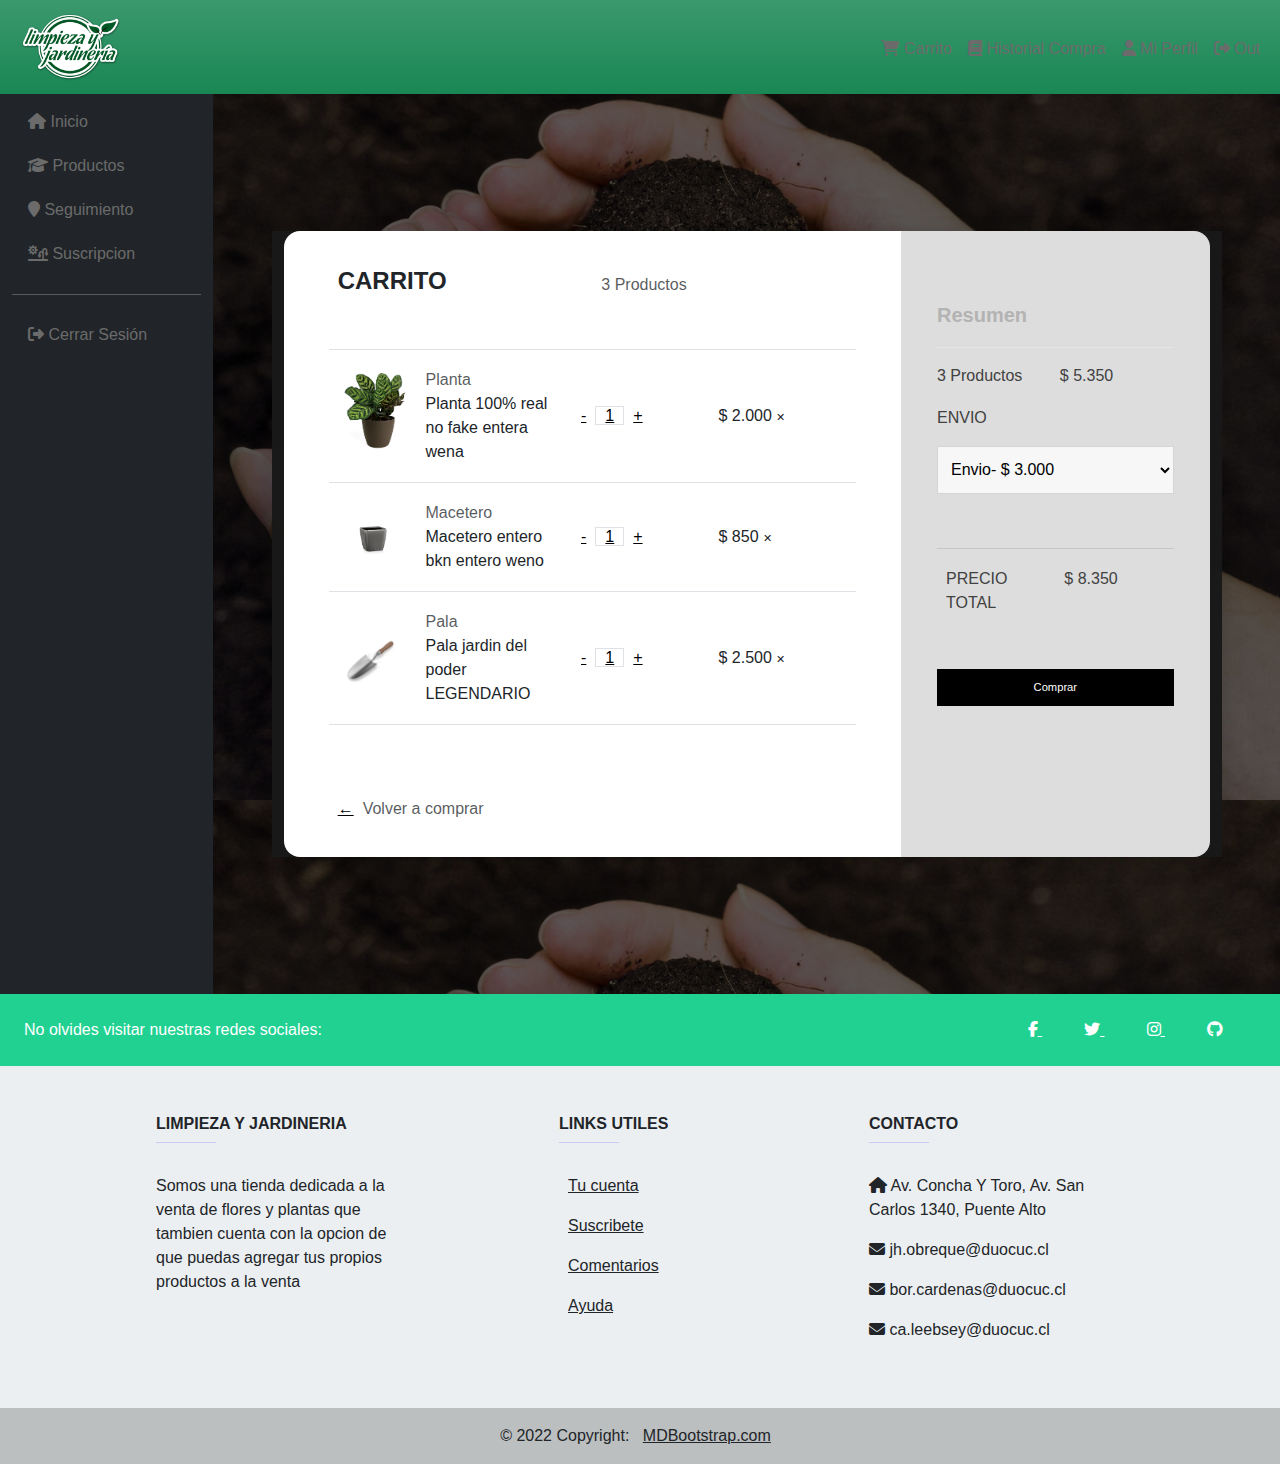
<file: carrito.html>
<!DOCTYPE html>
<html lang="en">

  <head>
    <meta charset="UTF-8">
    <meta http-equiv="X-UA-Compatible" content="IE=edge">
    <meta name="viewport" content="width=device-width, initial-scale=1.0">
    <title>Carrito</title>
    <!-- Latest compiled and minified CSS -->
    <link href="https://cdn.jsdelivr.net/npm/bootstrap@5.1.3/dist/css/bootstrap.min.css" rel="stylesheet">
    <link rel="stylesheet" href="https://cdnjs.cloudflare.com/ajax/libs/font-awesome/6.1.1/css/all.min.css">
    <link rel="stylesheet" href="css/style.css">
</head>
<!-- CUERPO -->

<body>
  <nav class="navbar navbar-expand-sm bg-success bg-gradient navbar-dark">
    <div class="container-fluid">
        <a class="navbar-brand" href="index_loged.html"><img src="img/jardinieria logo .png" width="100" alt="" onload="closeNav()"></a>
        <button class="navbar-toggler" type="button" data-bs-toggle="collapse" data-bs-target="#collapsibleNavbar">
            <span class="navbar-toggler-icon"></span>
        </button>
        <div class="collapse navbar-collapse justify-content-end" id="collapsibleNavbar">
            <ul class="navbar-nav">
              <li class="nav-item mt-1">
                <a class="nav-link" href="carrito.html"><i class="fa fa-shopping-cart"></i> Carrito</a>
              </li>
              <li class="nav-item mt-1">
                <a class="nav-link" href="Historial Compra.html"><i class="fa fa-book"></i> Historial Compra </a>
              </li>
              <li class="nav-item mt-1">
                <a class="nav-link" href="Profile.html"><i class="fa fa-user"></i> Mi Perfil </a>
              </li>
                <li class="nav-item mt-1">
                  <a class="nav-link" href="index.html"><i class="fa fa-right-from-bracket"></i> Out</a>
                </li>
                </li>
            </ul>
        </div>
    </div>
</nav>
    <div class="container-fluid p-0">
      <div class="row">
          <div class="col-sm-2 bg-dark" style="min-height: 100vh;">
              <ul class="nav nav-pills flex-column mt-1">
                <li class="nav-item mt-1">
                  <a class="nav-link" href="index_loged.html"><i class="fa fa-home"></i> Inicio</a>
                </li>

                <li class="nav-item mt-1">
                  <a class="nav-link " href="Stock page 1.html"><i class="fa fa-graduation-cap"></i> Productos</a>
                </li>

                <li class="nav-item mt-1">
                  <a class="nav-link" href="Seguimiento.html"><i class="fa fa-map-marker"></i> Seguimiento</a>
                </li>
                  <li class="nav-item mt-1">
                    <a class="nav-link activo" href="Suscripcion.html"><i class="fa fa-sun-plant-wilt"></i> Suscripcion</a>
                  </li>
                  <hr>
                  <li class="nav-item mt-1">
                    <a class="nav-link" href="index.html"><i class="fa fa-right-from-bracket"></i> Cerrar Sesión</a>
                  </li>
                </ul>
              
            </div>
            <div class="card">
                <div class="row">
                    <div class="col-md-8 cart">
                        <div class="title">
                            <div class="row">
                                <div class="col">
                                    <h4><b>CARRITO</b></h4>
                                </div>
                                <div class="col align-self-center text-right text-muted">3 Productos</div>
                            </div>
                        </div>
                        <div class="row border-top border-bottom">
                            <div class="row main align-items-center">
                                <div class="col-2"><img class="img-fluid" src="img/planta.png"></div>
                                <div class="col">
                                    <div class="row text-muted">Planta</div>
                                    <div class="row">Planta 100% real no fake entera wena</div>
                                </div>
                                <div class="col"> <a href="#">-</a><a href="#" class="border">1</a><a href="#">+</a> </div>
                                <div class="col">&dollar; 2.000 <span class="close">&#10005;</span></div>
                            </div>
                        </div>
                        <div class="row">
                            <div class="row main align-items-center">
                                <div class="col-2"><img class="img-fluid" src="img/macetero.png"></div>
                                <div class="col">
                                    <div class="row text-muted">Macetero</div>
                                    <div class="row">Macetero entero bkn entero weno</div>
                                </div>
                                <div class="col"> <a href="#">-</a><a href="#" class="border">1</a><a href="#">+</a> </div>
                                <div class="col">&dollar; 850 <span class="close">&#10005;</span></div>
                            </div>
                        </div>
                        <div class="row border-top border-bottom">
                            <div class="row main align-items-center">
                                <div class="col-2"><img class="img-fluid" src="img/palita.png"></div>
                                <div class="col">
                                    <div class="row text-muted">Pala</div>
                                    <div class="row">Pala jardin del poder LEGENDARIO</div>
                                </div>
                                <div class="col"> <a href="#">-</a><a href="#" class="border">1</a><a href="#">+</a> </div>
                                <div class="col">&dollar; 2.500 <span class="close">&#10005;</span></div>
                            </div>
                        </div>
                        <div class="back-to-shop"><a href="index_loged.html">&leftarrow;</a><span class="text-muted">Volver a comprar</span></div>
                    </div>
                    <div class="col-md-4 summary">
                        <div>
                            <h5><b>Resumen</b></h5>
                        </div>
                        <hr>
                        <div class="row">
                            <div class="col" style="padding-left:0;">3 Productos</div>
                            <div class="col text-right">&dollar; 5.350</div>
                        </div>
                        <form>
                            <p>ENVIO</p> <select>
                                <option class="text-muted">Envio- &dollar; 3.000</option>
                            </select>
                        </form>
                        <div class="row" style="border-top: 1px solid rgba(0,0,0,.1); padding: 2vh 0;">
                            <div class="col">PRECIO TOTAL</div>
                            <div class="col text-right">&dollar; 8.350</div>
                        </div> <button class="btn btn-success" data-bs-toggle="modal" data-bs-target="#myModal">Comprar</button>
                    </div>
                </div>
            </div>
                    
                   
            </div>
        </div>
    </div>
</div>

<!-- The Modal -->
<div class="modal fade" id="myModal">
<div class="modal-dialog">
  <div class="modal-content">

    <!-- Modal Header -->
    <div class="modal-header">
      <h4 class="modal-title">Confirmacion</h4>
    </div>

    <!-- Modal body -->
    <div class="modal-body">
    ¡Compra Hecha con éxito!
    </div>

    <!-- Modal footer -->
    <div class="modal-footer">
      <button type="button" class="btn btn-danger" data-bs-dismiss="modal">Cerrar</button>
    </div>

  </div>
</div>
</div>
    
  <!-- Modal login -->
  <div class="modal fade" id="Modalini">
    <div class="modal-dialog">
      <div class="modal-content">
  
        <!-- Modal Header -->
        <div class="modal-header">
          <h4 class="modal-title">Inicio de Sesión</h4>
          <button type="button" class="btn-close" data-bs-dismiss="modal">&times;</button>
        </div>
  
        <!-- Modal body -->
        <div class="modal-body">
            <form action="index_loged.html" method="get">
              <div class="form-group"> 
                <label for="txtUser">Correo:</label>
                <input placeholder="Ej: Javier@correo.com" class="form-control" type="text" id="txtUser" name="txtUser">
            </div>


            <div class="form-group">
                <label for="txtPass">Contraseña:</label>
                <input placeholder="Ej: uwu123" class="form-control " type="password" id="txtPass" name="txtPass"> 
            </div>

            <input class="btn btn-primary mt-2" type="submit" id="btnEnviar" name="btnEnviar">
            <input class="btn btn-danger mt-2" type="reset" id="btnLimpiar" name="btnLimpiar">
            </form>
          </div>

          <!-- Modal footer -->
          <div class="modal-footer">
            <button type="button" class="btn btn-danger" data-bs-dismiss="modal">Cerrar</button>
                </div>
            </div>
        </div>
  </div>
    <!-- Modal login -->
    <div class="modal fade" id="Modalini2">
      <div class="modal-dialog">
        <div class="modal-content">
    
          <!-- Modal Header -->
          <div class="modal-header">
            <h4 class="modal-title">Registro</h4>
            <button type="button" class="btn-close" data-bs-dismiss="modal">&times;</button>
          </div>
    
          <!-- Modal body -->
          <div class="modal-body">
              <form action="index_loged.html" method="get">
                <div class="form-group"> 
                  <label for="txtUser">Correo:</label>
                  <input placeholder="Ej: Javier@correo.com" class="form-control" type="text" id="txtUser" name="txtUser">
              </div>
              
  
              <div class="form-group">
                  <label for="txtPass">Contraseña:</label>
                  <input placeholder="Ej: uwu123" class="form-control " type="password" id="txtPass" name="txtPass"> 
              </div>
              <div class="form-group">
                <label for="txtPass">Nombres:</label>
                <input placeholder="Ej: juan carlos" class="form-control " type="password" id="txtPass" name="txtPass"> 
            </div>
            <div class="form-group">
              <label for="txtPass">Apellidos:</label>
              <input placeholder="Ej: bodoque god" class="form-control " type="password" id="txtPass" name="txtPass"> 
          </div>
              <input class="btn btn-primary mt-2" type="submit" id="btnEnviar" name="btnEnviar">
              <input class="btn btn-danger mt-2" type="reset" id="btnLimpiar" name="btnLimpiar">
              </form>
            </div>
  
            <!-- Modal footer -->
            <div class="modal-footer">
              <button type="button" class="btn btn-danger">Cerrar</button>
                  </div>
              </div>
          </div>
    </div>
 

    
  <!-- Footer -->
  <footer
          class="text-center text-lg-start text-dark"
          style="background-color: #ECEFF1"
          >
    <!-- Section: Social media -->
    <section
             class="d-flex justify-content-between p-4 text-white"
             style="background-color: #21D192"
             >
      <!-- Left -->
      <div class="me-5">
        <span>No olvides visitar nuestras redes sociales:</span>
      </div>
      <!-- Left -->

      <!-- Right -->
      <div>
        <a href="https://es-la.facebook.com/ventadeplantas1234/" class="text-white me-4">
          <i class="fab fa-facebook-f"></i>
        </a>
        <a href="https://twitter.com/floresiplantas?lang=es" class="text-white me-4">
          <i class="fab fa-twitter"></i>
        </a>
        <a href="https://www.instagram.com/todoplantaspierola/?hl=es" class="text-white me-4">
          <i class="fab fa-instagram"></i>
        </a>
        <a href="https://github.com/JhonaKrul/Semestral" class="text-white me-4">
          <i class="fab fa-github"></i>
        </a>
      </div>
      <!-- Right -->
    </section>
    <!-- Section: Social media -->

    <!-- Section: Links  -->
    <section class="">
      <div class="container text-center text-md-start mt-5">
        <!-- Grid row -->
        <div class="row mt-3">
          <!-- Grid column -->
          <div class="col-md-3 col-lg-4 col-xl-3 mx-auto mb-4">
            <!-- Content -->
            <h6 class="text-uppercase fw-bold">Limpieza y Jardineria</h6>
            <hr
                class="mb-4 mt-0 d-inline-block mx-auto"
                style="width: 60px; background-color: #7c4dff; height: 2px"
                />
            <p>
              Somos una tienda dedicada a la venta de flores y plantas
              que tambien cuenta con la opcion de que puedas agregar tus
              propios productos a la venta
            </p>
          </div>
          <!-- Grid column -->
          <div class="col-md-3 col-lg-2 col-xl-2 mx-auto mb-4">
            <!-- Links -->
            <h6 class="text-uppercase fw-bold">Links Utiles</h6>
            <hr
                class="mb-4 mt-0 d-inline-block mx-auto"
                style="width: 60px; background-color: #7c4dff; height: 2px"
                />
            <p>
              <a href="#!" class="text-dark">Tu cuenta</a>
            </p>
            <p>
              <a href="#!" class="text-dark">Suscribete</a>
            </p>
            <p>
              <a href="#!" class="text-dark">Comentarios</a>
            </p>
            <p>
              <a href="#!" class="text-dark">Ayuda</a>
            </p>
          </div>
          <!-- Grid column -->

          <!-- Grid column -->
          <div class="col-md-4 col-lg-3 col-xl-3 mx-auto mb-md-0 mb-4">
            <!-- Links -->
            <h6 class="text-uppercase fw-bold">Contacto</h6>
            <hr
                class="mb-4 mt-0 d-inline-block mx-auto"
                style="width: 60px; background-color: #7c4dff; height: 2px"
                />
            <p><i class="fas fa-home mr-3"></i> Av. Concha Y Toro, Av. San Carlos 1340, Puente Alto</p>
            <p><i class="fas fa-envelope mr-3"></i> jh.obreque@duocuc.cl</p>
            <p><i class="fas fa-envelope mr-3"></i> bor.cardenas@duocuc.cl</p>
            <p><i class="fas fa-envelope mr-3"></i> ca.leebsey@duocuc.cl</p>
          </div>
          <!-- Grid column -->
        </div>
        <!-- Grid row -->
      </div>
    </section>
    <!-- Section: Links  -->

    <!-- Copyright -->
    <div
         class="text-center p-3"
         style="background-color: rgba(0, 0, 0, 0.2)"
         >
      © 2022 Copyright:
      <a class="text-dark" href="https://mdbootstrap.com/"
         >MDBootstrap.com</a
        >
    </div>
    <!-- Copyright -->
  </footer>
  <!-- Footer -->
</div>
<!-- End of .container -->
        </div>
</div>
    <!-- Latest compiled JavaScript -->
    <script src="https://cdn.jsdelivr.net/npm/bootstrap@5.1.3/dist/js/bootstrap.bundle.min.js"></script>
</body>

<!-- FOOTER -->
</html>
</file>
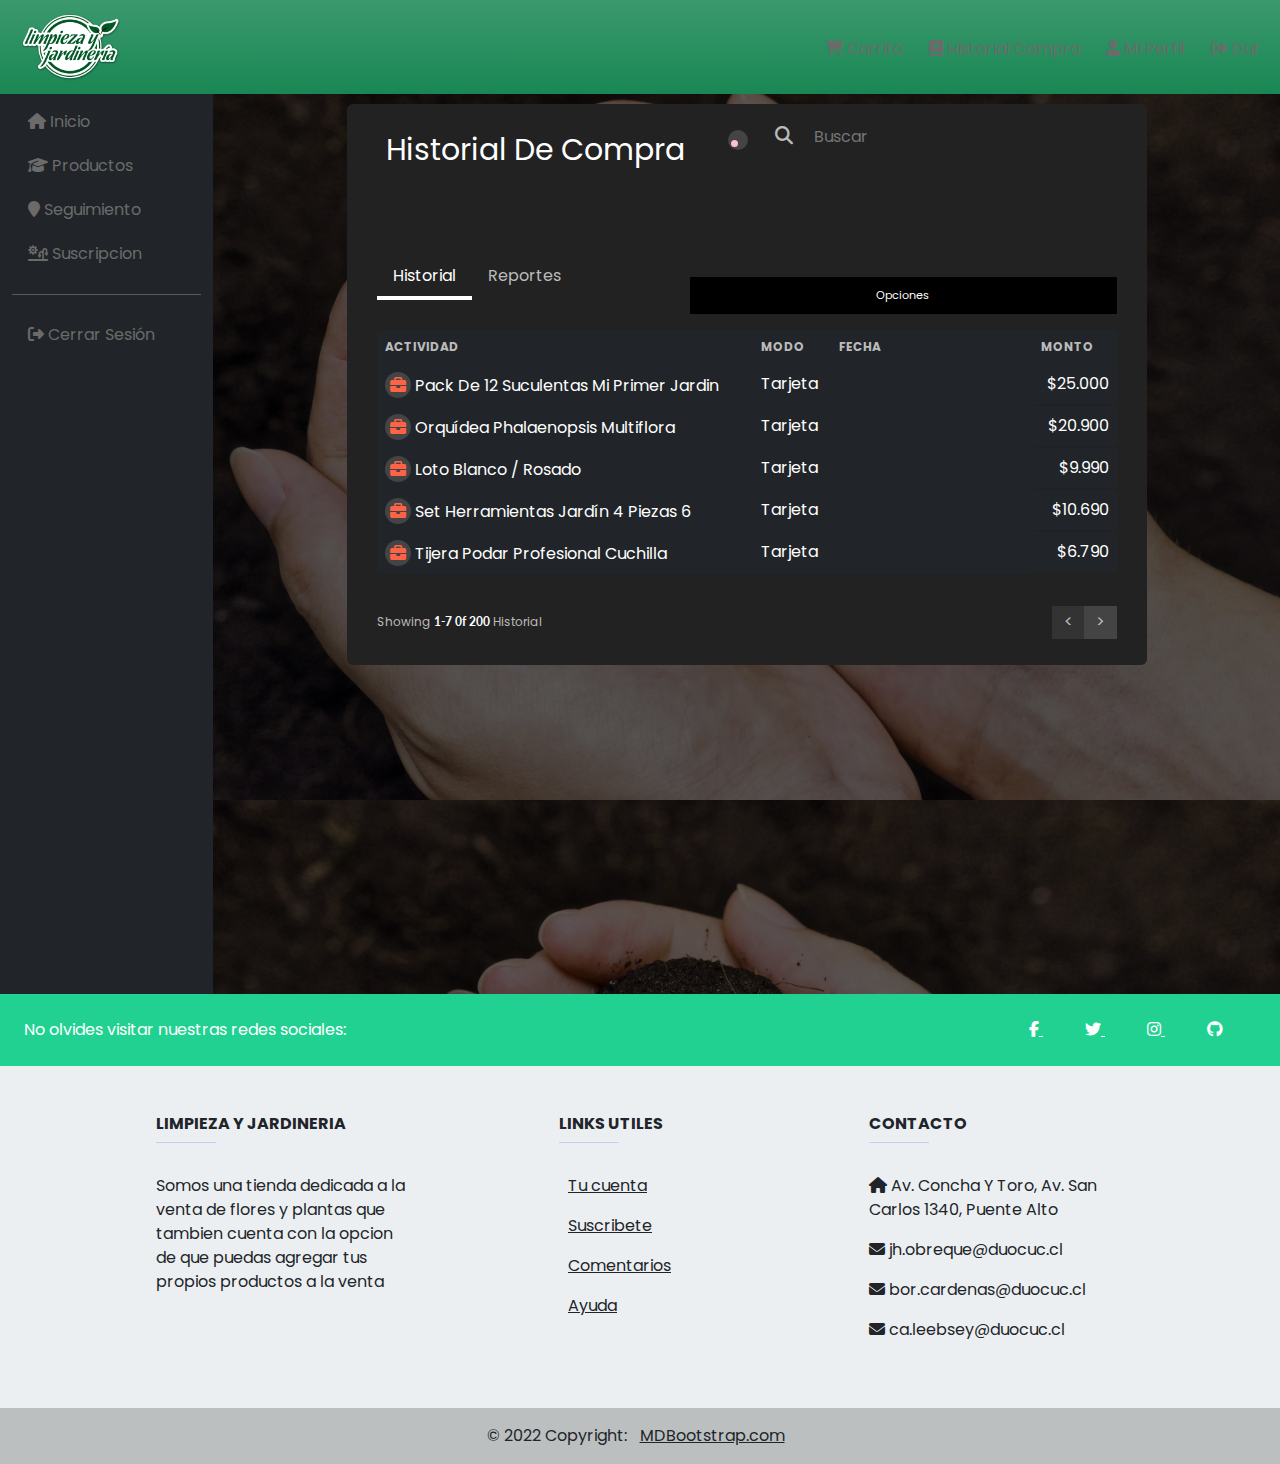
<file: Historial Compra.html>
<!DOCTYPE html>
<html lang="en">

  <head>
    <meta charset="UTF-8">
    <meta http-equiv="X-UA-Compatible" content="IE=edge">
    <meta name="viewport" content="width=device-width, initial-scale=1.0">
    <title>Historial Compra</title>
    <!-- Latest compiled and minified CSS -->
    <link href="https://cdn.jsdelivr.net/npm/bootstrap@5.1.3/dist/css/bootstrap.min.css" rel="stylesheet">
    <link rel="stylesheet" href="https://cdnjs.cloudflare.com/ajax/libs/font-awesome/6.1.1/css/all.min.css">
    <link rel="stylesheet" href="css/style.css">
    <link rel="stylesheet" href="css/Style2.css">
</head>

<body>

    <nav class="navbar navbar-expand-sm bg-success bg-gradient navbar-dark">
        <div class="container-fluid">
            <a class="navbar-brand" href="index_loged.html"><img src="img/jardinieria logo .png" width="100" alt=""></a>
            <button class="navbar-toggler" type="button" data-bs-toggle="collapse" data-bs-target="#collapsibleNavbar">
                <span class="navbar-toggler-icon"></span>
            </button>
            <div class="collapse navbar-collapse justify-content-end" id="collapsibleNavbar">
                <ul class="navbar-nav">
                  <li class="nav-item mt-1">
                    <a class="nav-link" href="carrito.html"><i class="fa fa-shopping-cart"></i> Carrito</a>
                  </li>
                  <li class="nav-item mt-1">
                    <a class="nav-link activo" href="Historial Compra.html"><i class="fa fa-book"></i> Historial Compra </a>
                  </li>
                  <li class="nav-item mt-1">
                    <a class="nav-link" href="Profile.html"><i class="fa fa-user"></i> Mi Perfil </a>
                  </li>
                    <li class="nav-item mt-1">
                      <a class="nav-link" href="index.html"><i class="fa fa-right-from-bracket"></i> Out</a>
                    </li>
                    </li>
                </ul>
            </div>
        </div>
    </nav>

    <div class="container-fluid p-0">
      <div class="row">
          <div class="col-sm-2 bg-dark" style="min-height: 100vh;">
            <ul class="nav nav-pills flex-column mt-1">
              <li class="nav-item mt-1">
                <a class="nav-link" href="index_loged.html"><i class="fa fa-home"></i> Inicio</a>
              </li>

              <li class="nav-item mt-1">
                <a class="nav-link " href="Stock page 1.html"><i class="fa fa-graduation-cap"></i> Productos</a>
              </li>

              <li class="nav-item mt-1">
                <a class="nav-link" href="Seguimiento.html"><i class="fa fa-map-marker"></i> Seguimiento</a>
              </li>
                <li class="nav-item mt-1">
                  <a class="nav-link activo" href="Suscripcion.html"><i class="fa fa-sun-plant-wilt"></i> Suscripcion</a>
                </li>
                <hr>
                <li class="nav-item mt-1">
                  <a class="nav-link" href="index.html"><i class="fa fa-right-from-bracket"></i> Cerrar Sesión</a>
                </li>
              </ul>
            </div>
            <div class="col-sm-10">
                <div class="row">
                  <div class="wrapper rounded">
                    <nav class="navbar navbar-expand-lg navbar-dark dark d-lg-flex align-items-lg-start"> <a class="navbar-brand" href="#">Historial De Compra <p class="text-muted pl-1">Bienvenido Al Historial De Compra</p> </a> <button class="navbar-toggler" type="button" data-toggle="collapse" data-target="#navbarNav" aria-controls="navbarNav" aria-expanded="false" aria-label="Toggle navigation"> <span class="navbar-toggler-icon"></span> </button>
                        <div class="collapse navbar-collapse" id="navbarNav">
                            <ul class="navbar-nav ml-lg-auto">
                                <li class="nav-item"> <a class="nav-link" href="#"><span class="fa fa-bell-o font-weight-bold"></span> <span class="notify">Notificaciones</span> </a> </li>
                                <li class="nav-item "> <a href="#"><span class="fa fa-search"></span></a> <input type="search" class="dark" placeholder="Buscar"> </li>
                            </ul>
                        </div>
                    </nav>
                    <div class="row mt-2 pt-2">
                        <div class="col-md-6" id="income">
                            <div class="d-flex justify-content-start align-items-center">

                            </div>
                        </div>
                        <div class="col-md-6">
                            <div class="d-flex justify-content-md-end align-items-center">

                            </div>
                        </div>
                    </div>
                    <div class="d-flex justify-content-between align-items-center mt-3">
                        <ul class="nav nav-tabs w-75">
                            <li class="nav-item"> <a class="nav-link active" href="#history">Historial</a> </li>
                            <li class="nav-item"> <a class="nav-link" href="#">Reportes</a> </li>
                        </ul> <button class="btn btn-primary">Opciones</button>
                    </div>
                    <div class="table-responsive mt-3">
                        <table class="table table-dark table-borderless">
                            <thead>
                                <tr>
                                    <th scope="col">Actividad</th>
                                    <th scope="col">Modo</th>
                                    <th scope="col">Fecha</th>
                                    <th scope="col" class="text-right">Monto</th>
                                </tr>
                            </thead>
                            <tbody>
                                <tr>
                                    <td scope="row"> <span class="fa fa-briefcase mr-1"></span> Pack De 12 Suculentas Mi Primer Jardin </td>
                                    <td>Tarjeta</span></td>
                                    <td class="text-muted">12 Julio 2020, 12:30 PM</td>
                                    <td class="d-flex justify-content-end align-items-center"> </span> $25.000 </td>
                                </tr>
                                <tr>
                                    <td scope="row"> <span class="fa fa-briefcase mr-1"></span> Orquídea Phalaenopsis Multiflora </td>
                                    <td>Tarjeta</span></td>
                                    <td class="text-muted">11 Julio 2020, 2:00 PM</td>
                                    <td class="d-flex justify-content-end align-items-center"> </span> $20.900 </td>
                                </tr>
                                <tr>
                                    <td scope="row"> <span class="fa fa-briefcase mr-1"></span> Loto Blanco / Rosado </td>
                                    <td>Tarjeta</span></td>
                                    <td class="text-muted">10 Julio 2020, 8:30 PM</td>
                                    <td class="d-flex justify-content-end align-items-center"></span> $9.990 </td>
                                </tr>
                                <tr>
                                    <td scope="row"> <span class="fa fa-briefcase mr-1"></span> Set Herramientas Jardín 4 Piezas 6 </td>
                                    <td>Tarjeta</span></td>
                                    <td class="text-muted">12 Mayo 2020, 4:30 PM</td>
                                    <td class="d-flex justify-content-end align-items-center"></span> $10.690 </td>
                                </tr>
                                <tr>
                                    <td scope="row"> <span class="fa fa-briefcase mr-1"></span> Tijera Podar Profesional Cuchilla </td>
                                    <td>Tarjeta</span></td>
                                    <td class="text-muted">11 Mayo 2020, 5:30 PM</td>
                                    <td class="d-flex justify-content-end align-items-center"></span> $6.790 </td>
                                </tr>

                            </tbody>
                        </table>
                    </div>
                    <div class="d-flex justify-content-between align-items-center results"> <span class="pl-md-3">Showing<b class="text-white"> 1-7 0f 200 </b> Historial</span>
                        <div class="pt-3">
                            <nav aria-label="Page navigation example">
                                <ul class="pagination">
                                    <li class="page-item disabled"> <a class="page-link" href="#" aria-label="Previous"> <span aria-hidden="true">&lt;</span> </a> </li>
                                    <li class="page-item"> <a class="page-link" href="#" aria-label="Next"> <span aria-hidden="true">&gt;</span> </a> </li>
                                </ul>
                            </nav>
                        </div>
                    </div>
                </div>
                </div>
                <div class="row">
                    <div class="col-sm-12"></div>
                </div>
            </div>
        </div>
    </div>

  <!-- Modal login -->
  <div class="modal fade" id="Modalini">
    <div class="modal-dialog">
      <div class="modal-content">
  
        <!-- Modal Header -->
        <div class="modal-header">
          <h4 class="modal-title">Inicio de Sesión</h4>
          <button type="button" class="btn-close" data-bs-dismiss="modal">&times;</button>
        </div>
  
        <!-- Modal body -->
        <div class="modal-body">
            <form action="index.HTML" method="get">
              <div class="form-group"> 
                <label for="txtUser">Correo:</label>
                <input placeholder="Ej: Javier@correo.com" class="form-control" type="text" id="txtUser" name="txtUser">
            </div>


            <div class="form-group">
                <label for="txtPass">Contraseña:</label>
                <input placeholder="Ej: uwu123" class="form-control " type="password" id="txtPass" name="txtPass"> 
            </div>

            <input class="btn btn-primary mt-2" type="submit" id="btnEnviar" name="btnEnviar">
            <input class="btn btn-danger mt-2" type="reset" id="btnLimpiar" name="btnLimpiar">
            </form>
          </div>

          <!-- Modal footer -->
          <div class="modal-footer">
            <button type="button" class="btn btn-danger" data-bs-dismiss="modal">Cerrar</button>
                </div>
            </div>
        </div>
  </div>
    <!-- Modal login -->
    <div class="modal fade" id="Modalini2">
      <div class="modal-dialog">
        <div class="modal-content">
    
          <!-- Modal Header -->
          <div class="modal-header">
            <h4 class="modal-title">Registro</h4>
            <button type="button" class="btn-close" data-bs-dismiss="modal">&times;</button>
          </div>
    
          <!-- Modal body -->
          <div class="modal-body">
              <form action="index.HTML" method="get">
                <div class="form-group"> 
                  <label for="txtUser">Correo:</label>
                  <input placeholder="Ej: Javier@correo.com" class="form-control" type="text" id="txtUser" name="txtUser">
              </div>
              
  
              <div class="form-group">
                  <label for="txtPass">Contraseña:</label>
                  <input placeholder="Ej: uwu123" class="form-control " type="password" id="txtPass" name="txtPass"> 
              </div>
              <div class="form-group">
                <label for="txtPass">Nombres:</label>
                <input placeholder="Ej: juan carlos" class="form-control " type="password" id="txtPass" name="txtPass"> 
            </div>
            <div class="form-group">
              <label for="txtPass">Apellidos:</label>
              <input placeholder="Ej: bodoque god" class="form-control " type="password" id="txtPass" name="txtPass"> 
          </div>
              <input class="btn btn-primary mt-2" type="submit" id="btnEnviar" name="btnEnviar">
              <input class="btn btn-danger mt-2" type="reset" id="btnLimpiar" name="btnLimpiar">
              </form>
            </div>
  
            <!-- Modal footer -->
            <div class="modal-footer">
              <button type="button" class="btn btn-danger">Cerrar</button>
                  </div>
              </div>
          </div>
    </div>
 

    
  <!-- Footer -->
  <footer
          class="text-center text-lg-start text-dark"
          style="background-color: #ECEFF1"
          >
    <!-- Section: Social media -->
    <section
             class="d-flex justify-content-between p-4 text-white"
             style="background-color: #21D192"
             >
      <!-- Left -->
      <div class="me-5">
        <span>No olvides visitar nuestras redes sociales:</span>
      </div>
      <!-- Left -->

      <!-- Right -->
      <div>
        <a href="https://es-la.facebook.com/ventadeplantas1234/" class="text-white me-4">
          <i class="fab fa-facebook-f"></i>
        </a>
        <a href="https://twitter.com/floresiplantas?lang=es" class="text-white me-4">
          <i class="fab fa-twitter"></i>
        </a>
        <a href="https://www.instagram.com/todoplantaspierola/?hl=es" class="text-white me-4">
          <i class="fab fa-instagram"></i>
        </a>
        <a href="https://github.com/JhonaKrul/Semestral" class="text-white me-4">
          <i class="fab fa-github"></i>
        </a>
      </div>
      <!-- Right -->
    </section>
    <!-- Section: Social media -->

    <!-- Section: Links  -->
    <section class="">
      <div class="container text-center text-md-start mt-5">
        <!-- Grid row -->
        <div class="row mt-3">
          <!-- Grid column -->
          <div class="col-md-3 col-lg-4 col-xl-3 mx-auto mb-4">
            <!-- Content -->
            <h6 class="text-uppercase fw-bold">Limpieza y Jardineria</h6>
            <hr
                class="mb-4 mt-0 d-inline-block mx-auto"
                style="width: 60px; background-color: #7c4dff; height: 2px"
                />
            <p>
              Somos una tienda dedicada a la venta de flores y plantas
              que tambien cuenta con la opcion de que puedas agregar tus
              propios productos a la venta
            </p>
          </div>
          <!-- Grid column -->
          <div class="col-md-3 col-lg-2 col-xl-2 mx-auto mb-4">
            <!-- Links -->
            <h6 class="text-uppercase fw-bold">Links Utiles</h6>
            <hr
                class="mb-4 mt-0 d-inline-block mx-auto"
                style="width: 60px; background-color: #7c4dff; height: 2px"
                />
            <p>
              <a href="#!" class="text-dark">Tu cuenta</a>
            </p>
            <p>
              <a href="#!" class="text-dark">Suscribete</a>
            </p>
            <p>
              <a href="#!" class="text-dark">Comentarios</a>
            </p>
            <p>
              <a href="#!" class="text-dark">Ayuda</a>
            </p>
          </div>
          <!-- Grid column -->

          <!-- Grid column -->
          <div class="col-md-4 col-lg-3 col-xl-3 mx-auto mb-md-0 mb-4">
            <!-- Links -->
            <h6 class="text-uppercase fw-bold">Contacto</h6>
            <hr
                class="mb-4 mt-0 d-inline-block mx-auto"
                style="width: 60px; background-color: #7c4dff; height: 2px"
                />
            <p><i class="fas fa-home mr-3"></i> Av. Concha Y Toro, Av. San Carlos 1340, Puente Alto</p>
            <p><i class="fas fa-envelope mr-3"></i> jh.obreque@duocuc.cl</p>
            <p><i class="fas fa-envelope mr-3"></i> bor.cardenas@duocuc.cl</p>
            <p><i class="fas fa-envelope mr-3"></i> ca.leebsey@duocuc.cl</p>
          </div>
          <!-- Grid column -->
        </div>
        <!-- Grid row -->
      </div>
    </section>
    <!-- Section: Links  -->

    <!-- Copyright -->
    <div
         class="text-center p-3"
         style="background-color: rgba(0, 0, 0, 0.2)"
         >
      © 2022 Copyright:
      <a class="text-dark" href="https://mdbootstrap.com/"
         >MDBootstrap.com</a
        >
    </div>
    <!-- Copyright -->
  </footer>
  <!-- Footer -->
</div>
<!-- End of .container -->
        </div>
</div>
    <!-- Latest compiled JavaScript -->
    <script src="https://cdn.jsdelivr.net/npm/bootstrap@5.1.3/dist/js/bootstrap.bundle.min.js"></script>
</body>

<!-- FOOTER -->
</html>
</file>
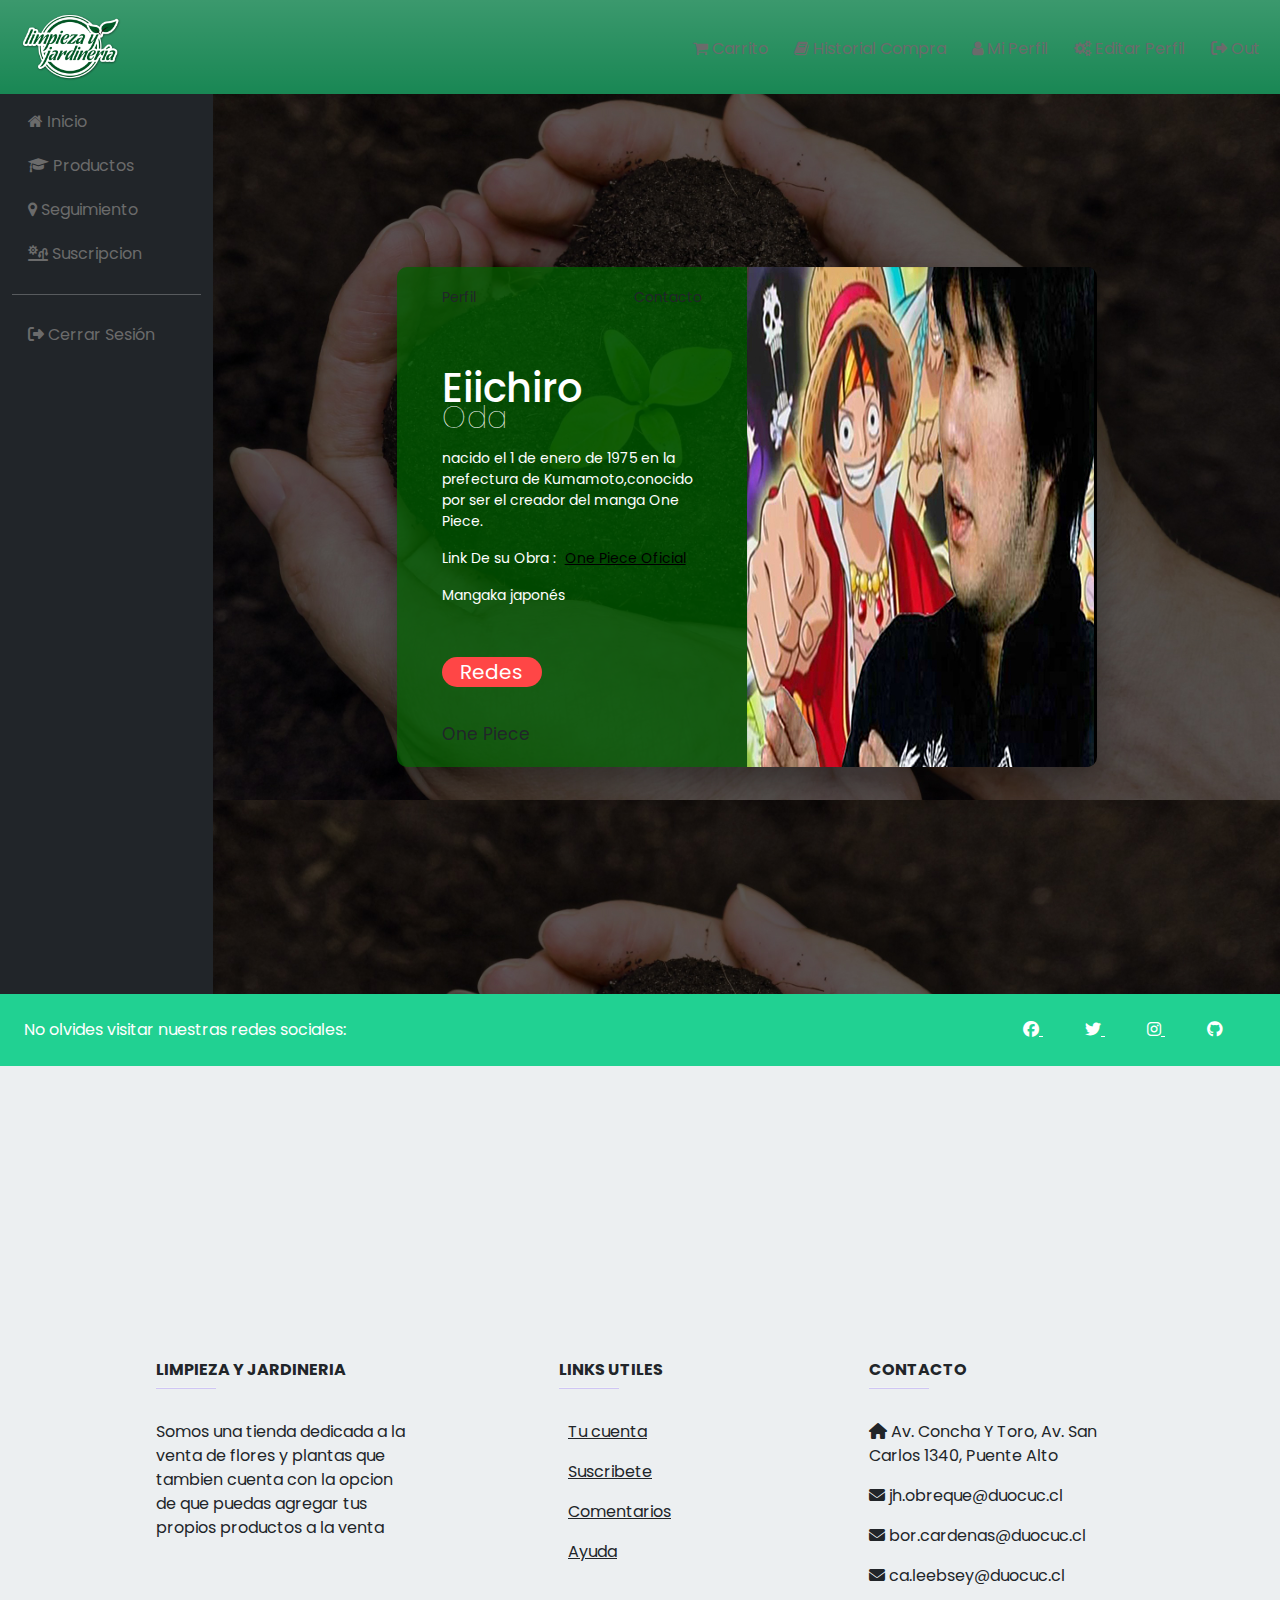
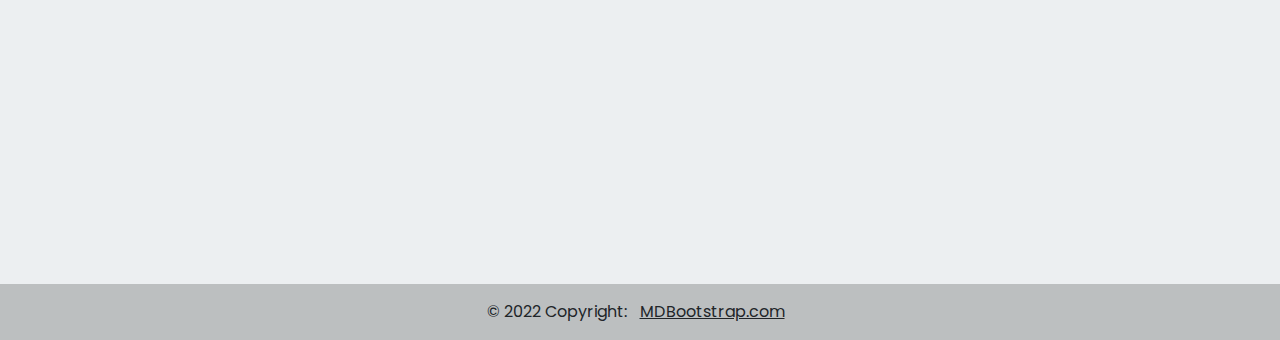
<file: Profile.html>
<!DOCTYPE html>
<html lang="en">
  <head>
    <meta charset="UTF-8">
    <meta http-equiv="X-UA-Compatible" content="IE=edge">
    <meta name="viewport" content="width=device-width, initial-scale=1.0">
    <title>Perfil</title>
    <!-- Latest compiled and minified CSS -->
    <link href="https://cdn.jsdelivr.net/npm/bootstrap@5.1.3/dist/css/bootstrap.min.css" rel="stylesheet">
    <link rel="stylesheet" href="https://cdnjs.cloudflare.com/ajax/libs/font-awesome/6.1.1/css/all.min.css">
    <link rel="stylesheet" href="css/style.css">
    <link rel="stylesheet" href="css/Style2.css">
    <link rel="stylesheet" href="css/Style3.css">
    <link href="https://cdnjs.cloudflare.com/ajax/libs/font-awesome/4.7.0/css/font-awesome.min.css	" rel="stylesheet">
    <link href="https://cdnjs.cloudflare.com/ajax/libs/jquery/3.2.1/jquery.min.js" rel="stylesheet">
  </head>
<body>
    <nav class="navbar navbar-expand-sm bg-success bg-gradient navbar-dark">
        <div class="container-fluid">
            <a class="navbar-brand" href="index_loged.html"><img src="img/jardinieria logo .png" width="100" alt=""></a>
            <button class="navbar-toggler" type="button" data-bs-toggle="collapse" data-bs-target="#collapsibleNavbar">
                <span class="navbar-toggler-icon"></span>
            </button>
            <div class="collapse navbar-collapse justify-content-end" id="collapsibleNavbar">
                <ul class="navbar-nav">

                  <li class="nav-item mt-1">
                    <a class="nav-link" href="carrito.html"><i class="fa fa-shopping-cart"></i> Carrito</a>
                  </li>
                  <li class="nav-item mt-1">
                    <a class="nav-link" href="Historial Compra.html"><i class="fa fa-book"></i> Historial Compra </a>
                  </li>
                  <li class="nav-item mt-1">
                    <a class="nav-link activo" href="Profile.html"><i class="fa fa-user"></i> Mi Perfil </a>
                  </li>
                  <li class="nav-item mt-1">
                    <a class="nav-link" href="propiedades perfil.html"><i class="fa fa-cogs"></i> Editar Perfil </a>
                  </li>
                    <li class="nav-item mt-1">
                      <a class="nav-link" href="index.html"><i class="fa fa-right-from-bracket"></i> Out</a>
                    </li>
                    </li>
                </ul>
            </div>
        </div>
    </nav>
    </div>
    <div class="container-fluid p-0">
        <div class="row">
            <div class="col-sm-2 bg-dark" style="min-height: 100vh;">
              <ul class="nav nav-pills flex-column mt-1">
                <li class="nav-item mt-1">
                  <a class="nav-link" href="index_loged.html"><i class="fa fa-home"></i> Inicio</a>
                </li>
  
                <li class="nav-item mt-1">
                  <a class="nav-link " href="Stock page 1.html"><i class="fa fa-graduation-cap"></i> Productos</a>
                </li>
  
                <li class="nav-item mt-1">
                  <a class="nav-link" href="Seguimiento.html"><i class="fa fa-map-marker"></i> Seguimiento</a>
                </li>
                  <li class="nav-item mt-1">
                    <a class="nav-link activo" href="Suscripcion.html"><i class="fa fa-sun-plant-wilt"></i> Suscripcion</a>
                  </li>
                  <hr>
                  <li class="nav-item mt-1">
                    <a class="nav-link" href="index.html"><i class="fa fa-right-from-bracket"></i> Cerrar Sesión</a>
                  </li>
                </ul>
            </div>
            <div class="col-sm-10" style="margin-top: 1%">
              <div class="container">
                <div class="card">
                    <div class="form">
                        <div class="left-side">
                            <div class="top-div">

                                <p>Perfil</p>
                                <p></p>
                                <p>Contacto</p>
                            </div>
                            <div class="medium-div">
                                <h1 class="text-white" >Eiichiro </h1>
                                <h1 class="text-white">Oda</h1>
                                <p class="text-white">nacido el 1 de enero de 1975 en la prefectura de Kumamoto,conocido por ser el creador del manga One Piece.</p>
                                <p class="text-white">Link De su Obra :<a class="text-black activo" href="https://one-piece.com/">One Piece Oficial</a ></p>
                                <p class="text-white">Mangaka japonés</p>
                            </div>
                            <div class="icons"> <button>Redes</button> <i class="fa fa-instagram"> </i><i class="fa fa-twitter"></i> </div>
                            <div class="last-div">
                                <div class="hexa"> <span class="hexagonal"> <small></small> <small></small> <small></small> </span>
                                    <p>One Piece</p>
                                </div>
                                
                            </div>
                        </div>
                        <div class="right-side"> <img src="img/oda.jpg"> </div>
                    </div>
                </div>
            </div>
                
            </div>
        </div>
    </div>
  </div>

  <!-- Modal login -->
  <div class="modal fade" id="Modalini">
    <div class="modal-dialog">
      <div class="modal-content">
  
        <!-- Modal Header -->
        <div class="modal-header">
          <h4 class="modal-title">Inicio de Sesión</h4>
          <button type="button" class="btn-close" data-bs-dismiss="modal">&times;</button>
        </div>
  
        <!-- Modal body -->
        <div class="modal-body">
            <form action="index.HTML" method="get">
              <div class="form-group"> 
                <label for="txtUser">Correo:</label>
                <input placeholder="Ej: Javier@correo.com" class="form-control" type="text" id="txtUser" name="txtUser">
            </div>


            <div class="form-group">
                <label for="txtPass">Contraseña:</label>
                <input placeholder="Ej: uwu123" class="form-control " type="password" id="txtPass" name="txtPass"> 
            </div>

            <input class="btn btn-primary mt-2" type="submit" id="btnEnviar" name="btnEnviar">
            <input class="btn btn-danger mt-2" type="reset" id="btnLimpiar" name="btnLimpiar">
            </form>
          </div>

          <!-- Modal footer -->
          <div class="modal-footer">
            <button type="button" class="btn btn-danger" data-bs-dismiss="modal">Cerrar</button>
                </div>
            </div>
        </div>
  </div>
    <!-- Modal login -->
    <div class="modal fade" id="Modalini2">
      <div class="modal-dialog">
        <div class="modal-content">
    
          <!-- Modal Header -->
          <div class="modal-header">
            <h4 class="modal-title">Registro</h4>
            <button type="button" class="btn-close" data-bs-dismiss="modal">&times;</button>
          </div>
    
          <!-- Modal body -->
          <div class="modal-body">
              <form action="index.HTML" method="get">
                <div class="form-group"> 
                  <label for="txtUser">Correo:</label>
                  <input placeholder="Ej: Javier@correo.com" class="form-control" type="text" id="txtUser" name="txtUser">
              </div>
              
  
              <div class="form-group">
                  <label for="txtPass">Contraseña:</label>
                  <input placeholder="Ej: uwu123" class="form-control " type="password" id="txtPass" name="txtPass"> 
              </div>
              <div class="form-group">
                <label for="txtPass">Nombres:</label>
                <input placeholder="Ej: juan carlos" class="form-control " type="password" id="txtPass" name="txtPass"> 
            </div>
            <div class="form-group">
              <label for="txtPass">Apellidos:</label>
              <input placeholder="Ej: bodoque god" class="form-control " type="password" id="txtPass" name="txtPass"> 
          </div>
              <input class="btn btn-primary mt-2" type="submit" id="btnEnviar" name="btnEnviar">
              <input class="btn btn-danger mt-2" type="reset" id="btnLimpiar" name="btnLimpiar">
              </form>
            </div>
  
            <!-- Modal footer -->
            <div class="modal-footer">
              <button type="button" class="btn btn-danger">Cerrar</button>
                  </div>
              </div>
          </div>
    </div>
  </div>
 

    
  <!-- Footer -->
  <footer
          class="text-center text-lg-start text-dark"
          style="background-color: #ECEFF1"
          >
    <!-- Section: Social media -->
    <section
             class="d-flex justify-content-between p-4 text-white"
             style="background-color: #21D192"
             >
      <!-- Left -->
      <div class="me-5">
        <span>No olvides visitar nuestras redes sociales:</span>
      </div>
      <!-- Left -->

      <!-- Right -->
      <div>
        <a href="https://es-la.facebook.com/ventadeplantas1234/" class="text-white me-4">
          <i class="fab fa-facebook-f"></i>
        </a>
        <a href="https://twitter.com/floresiplantas?lang=es" class="text-white me-4">
          <i class="fab fa-twitter"></i>
        </a>
        <a href="https://www.instagram.com/todoplantaspierola/?hl=es" class="text-white me-4">
          <i class="fab fa-instagram"></i>
        </a>
        <a href="https://github.com/JhonaKrul/Semestral" class="text-white me-4">
          <i class="fab fa-github"></i>
        </a>
      </div>
      <!-- Right -->
    </section>
    <!-- Section: Social media -->

    <!-- Section: Links  -->
    <section class="">
      <div class="container text-center text-md-start mt-5">
        <!-- Grid row -->
        <div class="row mt-3">
          <!-- Grid column -->
          <div class="col-md-3 col-lg-4 col-xl-3 mx-auto mb-4">
            <!-- Content -->
            <h6 class="text-uppercase fw-bold">Limpieza y Jardineria</h6>
            <hr
                class="mb-4 mt-0 d-inline-block mx-auto"
                style="width: 60px; background-color: #7c4dff; height: 2px"
                />
            <p>
              Somos una tienda dedicada a la venta de flores y plantas
              que tambien cuenta con la opcion de que puedas agregar tus
              propios productos a la venta
            </p>
          </div>
          <!-- Grid column -->
          <div class="col-md-3 col-lg-2 col-xl-2 mx-auto mb-4">
            <!-- Links -->
            <h6 class="text-uppercase fw-bold">Links Utiles</h6>
            <hr
                class="mb-4 mt-0 d-inline-block mx-auto"
                style="width: 60px; background-color: #7c4dff; height: 2px"
                />
            <p>
              <a href="#!" class="text-dark">Tu cuenta</a>
            </p>
            <p>
              <a href="#!" class="text-dark">Suscribete</a>
            </p>
            <p>
              <a href="#!" class="text-dark">Comentarios</a>
            </p>
            <p>
              <a href="#!" class="text-dark">Ayuda</a>
            </p>
          </div>
          <!-- Grid column -->

          <!-- Grid column -->
          <div class="col-md-4 col-lg-3 col-xl-3 mx-auto mb-md-0 mb-4">
            <!-- Links -->
            <h6 class="text-uppercase fw-bold">Contacto</h6>
            <hr
                class="mb-4 mt-0 d-inline-block mx-auto"
                style="width: 60px; background-color: #7c4dff; height: 2px"
                />
            <p><i class="fas fa-home mr-3"></i> Av. Concha Y Toro, Av. San Carlos 1340, Puente Alto</p>
            <p><i class="fas fa-envelope mr-3"></i> jh.obreque@duocuc.cl</p>
            <p><i class="fas fa-envelope mr-3"></i> bor.cardenas@duocuc.cl</p>
            <p><i class="fas fa-envelope mr-3"></i> ca.leebsey@duocuc.cl</p>
          </div>
          <!-- Grid column -->
        </div>
        <!-- Grid row -->
      </div>
    </section>
    <!-- Section: Links  -->

    <!-- Copyright -->
    <div
         class="text-center p-3"
         style="background-color: rgba(0, 0, 0, 0.2)"
         >
      © 2022 Copyright:
      <a class="text-dark" href="https://mdbootstrap.com/"
         >MDBootstrap.com</a
        >
    </div>
    <!-- Copyright -->
  </footer>
  <!-- Footer -->
</div>
<!-- End of .container -->
        </div>
</div>
    <!-- Latest compiled JavaScript -->
    <script src="https://cdn.jsdelivr.net/npm/bootstrap@5.1.3/dist/js/bootstrap.bundle.min.js"></script>
</body>

<!-- FOOTER -->
</html>
</file>
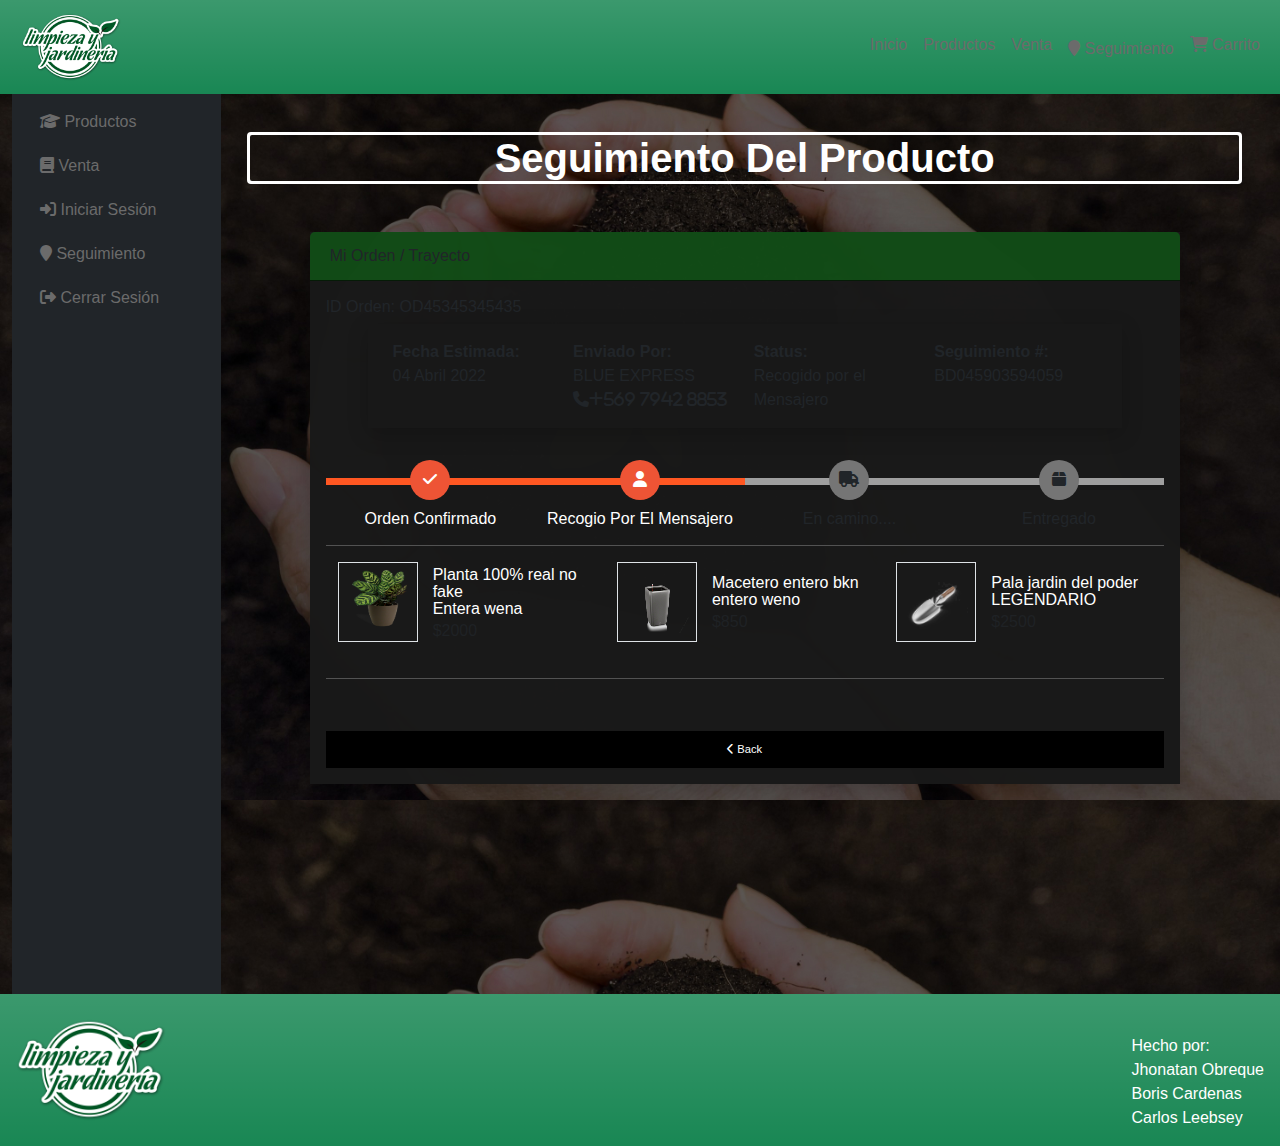
<file: seguimiento.html>
<!DOCTYPE html>
<html lang="en">

<head>
    <meta charset="UTF-8">
    <meta http-equiv="X-UA-Compatible" content="IE=edge">
    <meta name="viewport" content="width=device-width, initial-scale=1.0">
    <title>Seguimiento</title>
    <!-- Latest compiled and minified CSS -->
    <link href="https://cdn.jsdelivr.net/npm/bootstrap@5.1.3/dist/css/bootstrap.min.css" rel="stylesheet">
    <link rel="stylesheet" href="https://cdnjs.cloudflare.com/ajax/libs/font-awesome/6.1.1/css/all.min.css">
    <link rel="stylesheet" href="css/style.css">
</head>

<body>

    <nav class="navbar navbar-expand-sm bg-success bg-gradient navbar-dark">
        <div class="container-fluid">
            <a class="navbar-brand" href="index.html"><img src="img/jardinieria logo .png" width="100" alt=""></a>
            <button class="navbar-toggler" type="button" data-bs-toggle="collapse" data-bs-target="#collapsibleNavbar">
                <span class="navbar-toggler-icon"></span>
            </button>
            <div class="collapse navbar-collapse justify-content-end" id="collapsibleNavbar">
                <ul class="navbar-nav">
                    <li class="nav-item">
                        <a class="nav-link" href="#">Inicio</a>
                    </li>
                    <li class="nav-item">
                        <a class="nav-link" href="#">Productos</a>
                    </li>
                    <li class="nav-item">
                        <a class="nav-link" href="#">Venta</a>
                    </li>
                    <li class="nav-item mt-1">
                        <a class="nav-link" href="Seguimiento.html"><i class="fa fa-map-marker"></i> Seguimiento</a>
                    </li>
                    <li class="nav-item">
                        <a class="nav-link" href="carrito.html"><i class="fa-solid fa-cart-shopping"></i> Carrito</a>
                    </li>
                </ul>
            </div>
        </div>
    </nav>

    <div class="container-fluid">
        <div class="row">
            <div class="col-sm-2 bg-dark" style="min-height: 100vh;">
                <ul class="nav nav-pills flex-column mt-1">
                    <li class="nav-item mt-1">
                      <a class="nav-link" href="#"><i class="fa fa-graduation-cap"></i> Productos</a>
                    </li>
                    <li class="nav-item mt-1">
                      <a class="nav-link" href="#"><i class="fa fa-book"></i> Venta</a>
                    </li>
                    <li class="nav-item mt-1">
                      <a class="nav-link" href="#" data-bs-toggle="modal" data-bs-target="#Modalini"><i class="fa fa-right-to-bracket"></i> Iniciar Sesión</a>
                    </li>
                    <li class="nav-item mt-1">
                        <a class="nav-link" href="Seguimiento.html"><i class="fa fa-map-marker"></i> Seguimiento</a>
                      </li>
                    <li class="nav-item mt-1">
                        <a class="nav-link" href="#"><i class="fa fa-right-from-bracket"></i> Cerrar Sesión</a>
                      </li>
                  </ul>
            </div>

            
            <div class="col-sm-10">
                <div class="container p-3 my-4  text-white">
                    <center><h1 style="outline: auto; color: white; font-weight: 900; font-family: Arial, Helvetica, sans-serif;">Seguimiento Del Producto</h1></center>
                    <div class="container">
                        <article class="card">
                            <header class="card-header"> Mi Orden / Trayecto </header>
                            <div class="card-body">
                                <h6>ID Orden: OD45345345435</h6>
                                <article class="card">
                                    <div class="card-body row">
                                        <div class="col"> <strong>Fecha Estimada:</strong> <br>04 Abril 2022 </div>
                                        <div class="col"> <strong>Enviado Por:</strong> <br> BLUE EXPRESS  <i class="fa fa-phone">+569 7942 8853</i>  </div>
                                        <div class="col"> <strong>Status:</strong> <br> Recogido por el Mensajero </div>
                                        <div class="col"> <strong>Seguimiento #:</strong> <br> BD045903594059 </div>
                                    </div>
                                </article>
                                <div class="track">
                                    <div class="step active"> <span class="icon"> <i class="fa fa-check"></i> </span> <span class="text">Orden Confirmado</span> </div>
                                    <div class="step active"> <span class="icon"> <i class="fa fa-user"></i> </span> <span class="text"> Recogio Por El Mensajero</span> </div>
                                    <div class="step"> <span class="icon"> <i class="fa fa-truck"></i> </span> <span class="text"> En camino.... </span> </div>
                                    <div class="step"> <span class="icon"> <i class="fa fa-box"></i> </span> <span class="text">Entregado</span> </div>
                                </div>
                                <hr>
                                <ul class="row">
                                    <li class="col-md-4">
                                        <figure class="itemside mb-3">
                                            <div class="aside"><img src="img/planta.png" class="img-sm border"></div>
                                            <figcaption class="info align-self-center">
                                                <p class="title">Planta 100% real no fake <br> Entera wena</p> <span class="text-muted">$2000 </span>
                                            </figcaption>
                                        </figure>
                                    </li>
                                    <li class="col-md-4">
                                        <figure class="itemside mb-3">
                                            <div class="aside"><img src="img/macetero.png" class="img-sm border"></div>
                                            <figcaption class="info align-self-center">
                                                <p class="title">Macetero entero bkn <br> entero weno</p> <span class="text-muted">$850 </span>
                                            </figcaption>
                                        </figure>
                                    </li>
                                    <li class="col-md-4">
                                        <figure class="itemside mb-3">
                                            <div class="aside"><img src="img/palita.png" class="img-sm border"></div>
                                            <figcaption class="info align-self-center">
                                                <p class="title">Pala jardin del poder <br> LEGENDARIO </p> <span class="text-muted">$2500 </span>
                                            </figcaption>
                                        </figure>
                                    </li>
                                </ul>
                                <hr> <a href="index.html" class="btn btn-warning" data-abc="true"> <i class="fa fa-chevron-left"></i> Back </a>
                            </div>
                        </article>
                    </div>
                </div>
                
            </div>
        </div>
    </div>

    
                    </div>
                    

<div class="p-3 text-white bg-success bg-gradient">
    <div class="d-flex justify-content-between align-items-center">
        <img src="img/jardinieria logo .png" alt="" width="150">
            <br> Hecho por: <br> Jhonatan Obreque <br> Boris Cardenas <br> Carlos Leebsey
     </div>
</div>



    <!-- Latest compiled JavaScript -->
    <script src="https://cdn.jsdelivr.net/npm/bootstrap@5.1.3/dist/js/bootstrap.bundle.min.js"></script>
</body>

</html>
</file>
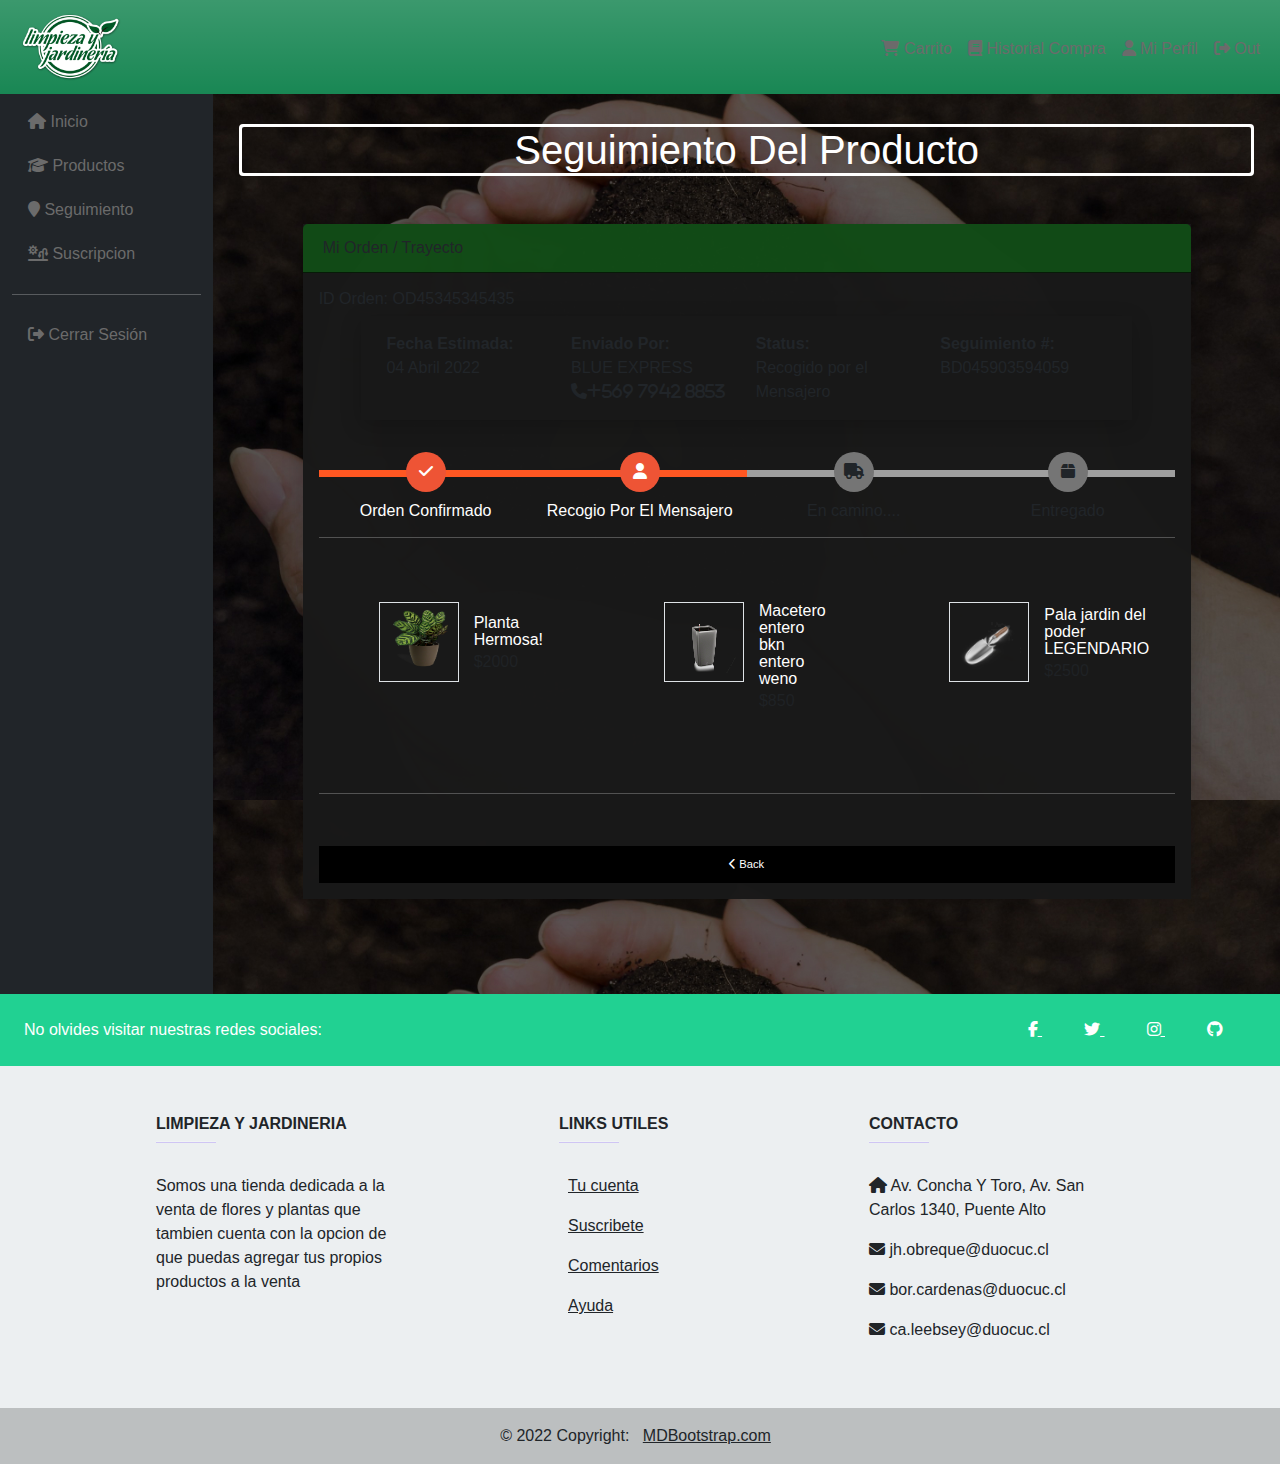
<file: Seguimiento.html>
<!DOCTYPE html>
<html lang="en">

  <head>
    <meta charset="UTF-8">
    <meta http-equiv="X-UA-Compatible" content="IE=edge">
    <meta name="viewport" content="width=device-width, initial-scale=1.0">
    <title>Seguimiento</title>
    <!-- Latest compiled and minified CSS -->
    <link href="https://cdn.jsdelivr.net/npm/bootstrap@5.1.3/dist/css/bootstrap.min.css" rel="stylesheet">
    <link rel="stylesheet" href="https://cdnjs.cloudflare.com/ajax/libs/font-awesome/6.1.1/css/all.min.css">
    <link rel="stylesheet" href="css/style.css">
</head>

<body>

    <nav class="navbar navbar-expand-sm bg-success bg-gradient navbar-dark">
        <div class="container-fluid">
            <a class="navbar-brand" href="index_loged.html"><img src="img/jardinieria logo .png" width="100" alt=""></a>
            <button class="navbar-toggler" type="button" data-bs-toggle="collapse" data-bs-target="#collapsibleNavbar">
                <span class="navbar-toggler-icon"></span>
            </button>
            <div class="collapse navbar-collapse justify-content-end" id="collapsibleNavbar">
                <ul class="navbar-nav">
                  <li class="nav-item mt-1">
                    <a class="nav-link" href="carrito.html"><i class="fa fa-shopping-cart"></i> Carrito</a>
                  </li>
                  <li class="nav-item mt-1">
                    <a class="nav-link" href="Historial Compra.html"><i class="fa fa-book"></i> Historial Compra </a>
                  </li>
                  <li class="nav-item mt-1">
                    <a class="nav-link" href="Profile.html"><i class="fa fa-user"></i> Mi Perfil </a>
                  </li>
                    <li class="nav-item mt-1">
                      <a class="nav-link" href="index.html"><i class="fa fa-right-from-bracket"></i> Out</a>
                    </li>
                    </li>
                </ul>
            </div>
        </div>
    </nav>
    <div class="container-fluid p-0">
        <div class="row">
            <div class="col-sm-2 bg-dark" style="min-height: 100vh;">
              <ul class="nav nav-pills flex-column mt-1">
                <li class="nav-item mt-1">
                  <a class="nav-link" href="index_loged.html"><i class="fa fa-home"></i> Inicio</a>
                </li>
  
                <li class="nav-item mt-1">
                  <a class="nav-link " href="Stock page 1.html"><i class="fa fa-graduation-cap"></i> Productos</a>
                </li>
  
                <li class="nav-item mt-1">
                  <a class="nav-link" href="Seguimiento.html"><i class="fa fa-map-marker"></i> Seguimiento</a>
                </li>
                  <li class="nav-item mt-1">
                    <a class="nav-link activo" href="Suscripcion.html"><i class="fa fa-sun-plant-wilt"></i> Suscripcion</a>
                  </li>
                  <hr>
                  <li class="nav-item mt-1">
                    <a class="nav-link" href="index.html"><i class="fa fa-right-from-bracket"></i> Cerrar Sesión</a>
                  </li>
                </ul>
            </div>
            <div class="col-sm-10">
                <div class="container p-3 my-3  text-white">
                    <center><h1 style="outline: auto; color: white; font-weight: 500; font-family: Arial, Helvetica, sans-serif;">Seguimiento Del Producto</h1></center>
                    <div class="container">
                        <article class="card">
                            <header class="card-header"> Mi Orden / Trayecto </header>
                            <div class="card-body">
                                <h6>ID Orden: OD45345345435</h6>
                                <article class="card">
                                    <div class="card-body row">
                                        <div class="col"> <strong>Fecha Estimada:</strong> <br>04 Abril 2022 </div>
                                        <div class="col"> <strong>Enviado Por:</strong> <br> BLUE EXPRESS  <i class="fa fa-phone">+569 7942 8853</i>  </div>
                                        <div class="col"> <strong>Status:</strong> <br> Recogido por el Mensajero </div>
                                        <div class="col"> <strong>Seguimiento #:</strong> <br> BD045903594059 </div>
                                    </div>
                                </article>
                                <div class="track">
                                    <div class="step active"> <span class="icon"> <i class="fa fa-check"></i> </span> <span class="text">Orden Confirmado</span> </div>
                                    <div class="step active"> <span class="icon"> <i class="fa fa-user"></i> </span> <span class="text"> Recogio Por El Mensajero</span> </div>
                                    <div class="step"> <span class="icon"> <i class="fa fa-truck"></i> </span> <span class="text"> En camino.... </span> </div>
                                    <div class="step"> <span class="icon"> <i class="fa fa-box"></i> </span> <span class="text">Entregado</span> </div>
                                </div>
                                <hr>
                                <ul class="row">
                                    <li class="col-md-4">
                                        <figure class="itemside mb-3 p-5">
                                            <div class="aside"><img src="img/planta.png" class="img-sm border"></div>
                                            <figcaption class="info align-self-center">
                                                <p class="title">Planta <br> Hermosa!</p> <span class="text-muted">$2000 </span>
                                            </figcaption>
                                        </figure>
                                    </li>
                                    <li class="col-md-4">
                                        <figure class="itemside mb-3 p-5">
                                            <div class="aside"><img src="img/macetero.png" class="img-sm border"></div>
                                            <figcaption class="info align-self-center">
                                                <p class="title">Macetero entero bkn <br> entero weno</p> <span class="text-muted">$850 </span>
                                            </figcaption>
                                        </figure>
                                    </li>
                                    <li class="col-md-4">
                                        <figure class="itemside mb-3 p-5">
                                            <div class="aside"><img src="img/palita.png" class="img-sm border"></div>
                                            <figcaption class="info align-self-center">
                                                <p class="title">Pala jardin del poder <br> LEGENDARIO </p> <span class="text-muted">$2500 </span>
                                            </figcaption>
                                        </figure>
                                    </li>
                                </ul>
                                <hr> <a href="index_loged.html" class="btn btn-warning" data-abc="true"> <i class="fa fa-chevron-left"></i> Back </a>
                            </div>
                        </article>
                    </div>
                </div>
                
            </div>
        </div>
    </div>

    
                    </div>

  <!-- Modal login -->
  <div class="modal fade" id="Modalini">
    <div class="modal-dialog">
      <div class="modal-content">
  
        <!-- Modal Header -->
        <div class="modal-header">
          <h4 class="modal-title">Inicio de Sesión</h4>
          <button type="button" class="btn-close" data-bs-dismiss="modal">&times;</button>
        </div>
  
        <!-- Modal body -->
        <div class="modal-body">
            <form action="index.HTML" method="get">
              <div class="form-group"> 
                <label for="txtUser">Correo:</label>
                <input placeholder="Ej: Javier@correo.com" class="form-control" type="text" id="txtUser" name="txtUser">
            </div>


            <div class="form-group">
                <label for="txtPass">Contraseña:</label>
                <input placeholder="Ej: uwu123" class="form-control " type="password" id="txtPass" name="txtPass"> 
            </div>

            <input class="btn btn-primary mt-2" type="submit" id="btnEnviar" name="btnEnviar">
            <input class="btn btn-danger mt-2" type="reset" id="btnLimpiar" name="btnLimpiar">
            </form>
          </div>

          <!-- Modal footer -->
          <div class="modal-footer">
            <button type="button" class="btn btn-danger" data-bs-dismiss="modal">Cerrar</button>
                </div>
            </div>
        </div>
  </div>
    <!-- Modal login -->
    <div class="modal fade" id="Modalini2">
      <div class="modal-dialog">
        <div class="modal-content">
    
          <!-- Modal Header -->
          <div class="modal-header">
            <h4 class="modal-title">Registro</h4>
            <button type="button" class="btn-close" data-bs-dismiss="modal">&times;</button>
          </div>
    
          <!-- Modal body -->
          <div class="modal-body">
              <form action="index.HTML" method="get">
                <div class="form-group"> 
                  <label for="txtUser">Correo:</label>
                  <input placeholder="Ej: Javier@correo.com" class="form-control" type="text" id="txtUser" name="txtUser">
              </div>
              
  
              <div class="form-group">
                  <label for="txtPass">Contraseña:</label>
                  <input placeholder="Ej: uwu123" class="form-control " type="password" id="txtPass" name="txtPass"> 
              </div>
              <div class="form-group">
                <label for="txtPass">Nombres:</label>
                <input placeholder="Ej: juan carlos" class="form-control " type="password" id="txtPass" name="txtPass"> 
            </div>
            <div class="form-group">
              <label for="txtPass">Apellidos:</label>
              <input placeholder="Ej: bodoque god" class="form-control " type="password" id="txtPass" name="txtPass"> 
          </div>
              <input class="btn btn-primary mt-2" type="submit" id="btnEnviar" name="btnEnviar">
              <input class="btn btn-danger mt-2" type="reset" id="btnLimpiar" name="btnLimpiar">
              </form>
            </div>
  
            <!-- Modal footer -->
            <div class="modal-footer">
              <button type="button" class="btn btn-danger">Cerrar</button>
                  </div>
              </div>
          </div>
    </div>
 

    
  <!-- Footer -->
  <footer
          class="text-center text-lg-start text-dark"
          style="background-color: #ECEFF1"
          >
    <!-- Section: Social media -->
    <section
             class="d-flex justify-content-between p-4 text-white"
             style="background-color: #21D192"
             >
      <!-- Left -->
      <div class="me-5">
        <span>No olvides visitar nuestras redes sociales:</span>
      </div>
      <!-- Left -->

      <!-- Right -->
      <div>
        <a href="https://es-la.facebook.com/ventadeplantas1234/" class="text-white me-4">
          <i class="fab fa-facebook-f"></i>
        </a>
        <a href="https://twitter.com/floresiplantas?lang=es" class="text-white me-4">
          <i class="fab fa-twitter"></i>
        </a>
        <a href="https://www.instagram.com/todoplantaspierola/?hl=es" class="text-white me-4">
          <i class="fab fa-instagram"></i>
        </a>
        <a href="https://github.com/JhonaKrul/Semestral" class="text-white me-4">
          <i class="fab fa-github"></i>
        </a>
      </div>
      <!-- Right -->
    </section>
    <!-- Section: Social media -->

    <!-- Section: Links  -->
    <section class="">
      <div class="container text-center text-md-start mt-5">
        <!-- Grid row -->
        <div class="row mt-3">
          <!-- Grid column -->
          <div class="col-md-3 col-lg-4 col-xl-3 mx-auto mb-4">
            <!-- Content -->
            <h6 class="text-uppercase fw-bold">Limpieza y Jardineria</h6>
            <hr
                class="mb-4 mt-0 d-inline-block mx-auto"
                style="width: 60px; background-color: #7c4dff; height: 2px"
                />
            <p>
              Somos una tienda dedicada a la venta de flores y plantas
              que tambien cuenta con la opcion de que puedas agregar tus
              propios productos a la venta
            </p>
          </div>
          <!-- Grid column -->
          <div class="col-md-3 col-lg-2 col-xl-2 mx-auto mb-4">
            <!-- Links -->
            <h6 class="text-uppercase fw-bold">Links Utiles</h6>
            <hr
                class="mb-4 mt-0 d-inline-block mx-auto"
                style="width: 60px; background-color: #7c4dff; height: 2px"
                />
            <p>
              <a href="#!" class="text-dark">Tu cuenta</a>
            </p>
            <p>
              <a href="#!" class="text-dark">Suscribete</a>
            </p>
            <p>
              <a href="#!" class="text-dark">Comentarios</a>
            </p>
            <p>
              <a href="#!" class="text-dark">Ayuda</a>
            </p>
          </div>
          <!-- Grid column -->

          <!-- Grid column -->
          <div class="col-md-4 col-lg-3 col-xl-3 mx-auto mb-md-0 mb-4">
            <!-- Links -->
            <h6 class="text-uppercase fw-bold">Contacto</h6>
            <hr
                class="mb-4 mt-0 d-inline-block mx-auto"
                style="width: 60px; background-color: #7c4dff; height: 2px"
                />
            <p><i class="fas fa-home mr-3"></i> Av. Concha Y Toro, Av. San Carlos 1340, Puente Alto</p>
            <p><i class="fas fa-envelope mr-3"></i> jh.obreque@duocuc.cl</p>
            <p><i class="fas fa-envelope mr-3"></i> bor.cardenas@duocuc.cl</p>
            <p><i class="fas fa-envelope mr-3"></i> ca.leebsey@duocuc.cl</p>
          </div>
          <!-- Grid column -->
        </div>
        <!-- Grid row -->
      </div>
    </section>
    <!-- Section: Links  -->

    <!-- Copyright -->
    <div
         class="text-center p-3"
         style="background-color: rgba(0, 0, 0, 0.2)"
         >
      © 2022 Copyright:
      <a class="text-dark" href="https://mdbootstrap.com/"
         >MDBootstrap.com</a
        >
    </div>
    <!-- Copyright -->
  </footer>
  <!-- Footer -->
</div>
<!-- End of .container -->
        </div>
</div>
    <!-- Latest compiled JavaScript -->
    <script src="https://cdn.jsdelivr.net/npm/bootstrap@5.1.3/dist/js/bootstrap.bundle.min.js"></script>
</body>

<!-- FOOTER -->
</html>
</file>
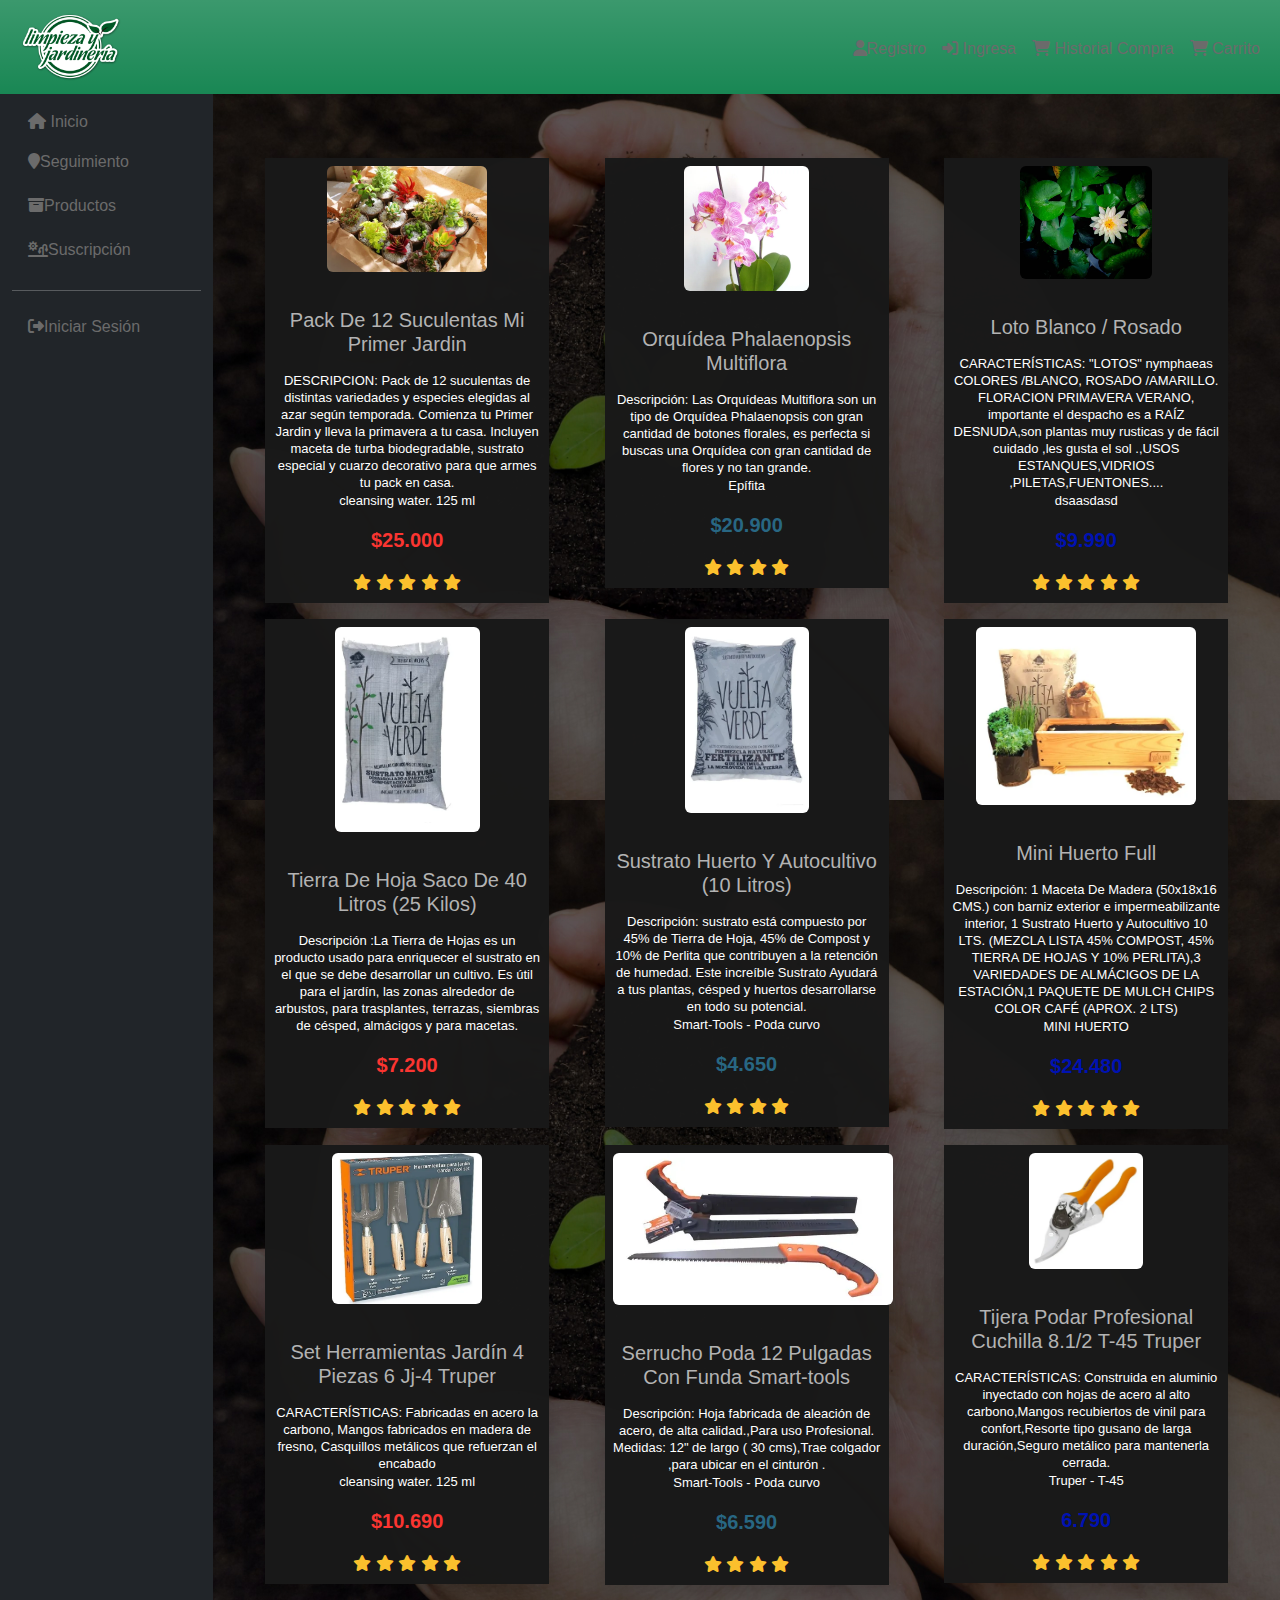
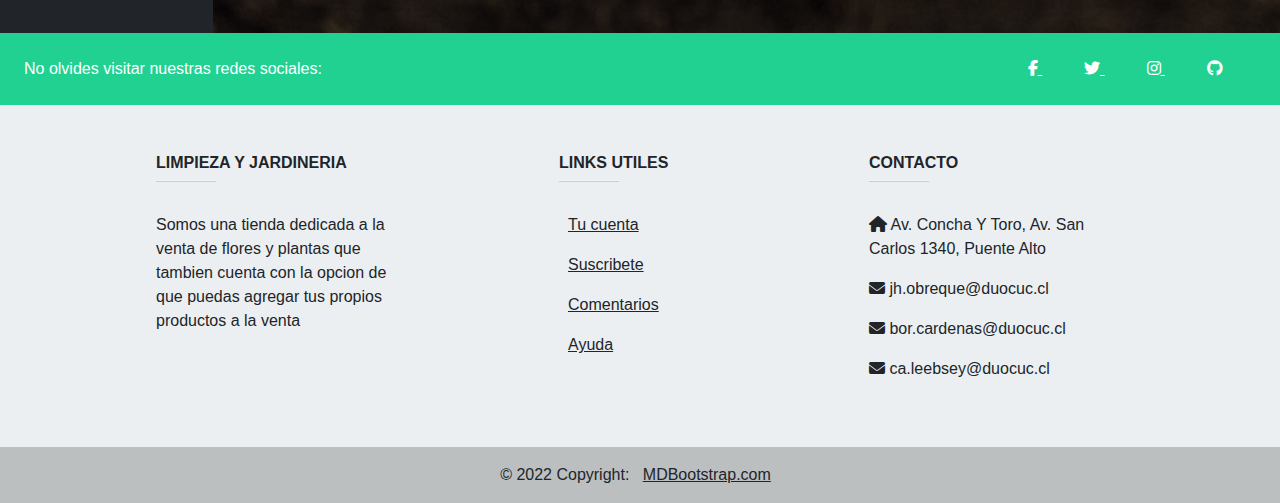
<file: Stock page 1 - sin login.html>
<!DOCTYPE html>
<html lang="en">

  <head>
    <meta charset="UTF-8">
    <meta http-equiv="X-UA-Compatible" content="IE=edge">
    <meta name="viewport" content="width=device-width, initial-scale=1.0">
    <title>Productos</title>
    <!-- Latest compiled and minified CSS -->
    <link href="https://cdn.jsdelivr.net/npm/bootstrap@5.1.3/dist/css/bootstrap.min.css" rel="stylesheet">
    <link rel="stylesheet" href="https://cdnjs.cloudflare.com/ajax/libs/font-awesome/6.1.1/css/all.min.css">
    <link rel="stylesheet" href="css/style.css">
</head>

<body>

    <nav class="navbar navbar-expand-sm bg-success bg-gradient navbar-dark">
        <div class="container-fluid">
            <a class="navbar-brand" href="index.html"><img src="img/jardinieria logo .png" width="100" alt=""></a>
            <button class="navbar-toggler" type="button" data-bs-toggle="collapse" data-bs-target="#collapsibleNavbar">
                <span class="navbar-toggler-icon"></span>
            </button>
            <div class="collapse navbar-collapse justify-content-end" id="collapsibleNavbar">
              <ul class="navbar-nav">        
                <li class="nav-item mt-1">
                  <a class="nav-link" href="#" data-bs-toggle="modal" data-bs-target="#Modalini2"><i class="fa fa-user"></i>Registro</a>
                </li>
                <li class="nav-item mt-1">
                  <a class="nav-link" href="#" data-bs-toggle="modal" data-bs-target="#Modalini"><i class="fa fa-right-to-bracket"></i> Ingresa </a>
                </li>
                <li class="nav-item mt-1">
                  <a class="nav-link"  href=""data-bs-toggle="modal" data-bs-target="#Nece"><i class="fa fa-shopping-cart"></i> Historial Compra</a>
                </li>
                <li class="nav-item mt-1">
                  <a class="nav-link"  href=""data-bs-toggle="modal" data-bs-target="#Nece"><i class="fa fa-shopping-cart"></i> Carrito</a>
                </li>
            </ul>
            </div>
        </div>
    </nav>
    <div class="container-fluid p-0">
        <div class="row">
            <div class="col-sm-2 bg-dark" style="min-height: 100vh;">
                <ul class="nav nav-pills flex-column mt-1">
                    <li class="nav-item mt-1">
                      <a class="nav-link" href="index.html"><i class="fa fa-home"></i> Inicio</a>
                    </li>
                    <li>
                      <a class="nav-link" href="#" data-bs-toggle="modal" data-bs-target="#Nece"><i class="fa fa-map-marker"></i>Seguimiento</a>
                    </li>
                      <li class="nav-item mt-1">
                        <a class="nav-link" href="Stock page 1 - sin login.html"><i class="fa fa-archive"></i>Productos</a>
                      </li>
                      <li class="nav-item mt-1">
                        <a class="nav-link" href="Suscripcion no_login.html"><i class="fa fa-sun-plant-wilt"></i>Suscripción</a>
                      </li>
                      <hr>
                      <li>
                        <a class="nav-link" href="#" data-bs-toggle="modal" data-bs-target="#Modalini"><i class="fa fa-right-from-bracket"></i>Iniciar Sesión</a>
                      </li>
                  </ul>
            </div>
            <div class="col-sm-10">
                <div class="row">
                    <div class="container mb-5 mt-5">
                        <div class="row">
                          <div class="col-md-4">
                            <div class="card mt-3">
                                <div class="product-1 align-items-center p-2 text-center"> <img src="img/STOCK/STOCK3/PACK PLANTAS .PNG" class="rounded" width="160">
                                    <h5>Pack De 12 Suculentas Mi Primer Jardin</h5>
                                    <div class="mt-3 info"> <span class="text1 d-block">DESCRIPCION: Pack de 12 suculentas de distintas variedades y especies elegidas al azar según temporada. Comienza tu Primer Jardin y lleva la primavera a tu casa. Incluyen maceta de turba biodegradable, sustrato especial y cuarzo decorativo para que armes tu pack en casa.</span> <span class="text1">cleansing water. 125 ml </span> </div>
                                    <div class=" cost mt-3 text-dark"> <span>$25.000</span>
                                        <div class=" star mt-3 align-items-center"> <i class="fa fa-star"></i> <i class="fa fa-star"></i> <i class="fa fa-star"></i> <i class="fa fa-star"></i> <i class="fa fa-star"></i> </div>
                                    </div>
                                </div>
                            </div>
                        </div>
                        <div class="col-md-4">
                            <div class="card mt-3">
                                <div class="product-1 align-items-center p-2 text-center"> <img src="img/STOCK/STOCK3/ORQUIDEA.PNG" class="rounded" width="125">
                                    <h5>Orquídea Phalaenopsis Multiflora</h5>
                                    <div class="mt-3 info"> <span class="text1 d-block">Descripción: Las Orquídeas Multiflora son un tipo de Orquídea Phalaenopsis con gran cantidad de botones florales, es perfecta si buscas una Orquídea con gran cantidad de flores y no tan grande.</span> <span class="text1">Epífita </span> </div>
                                    <div class=" watchcost mt-3 text-dark"> <span>$20.900</span>
                                        <div class=" star mt-3 align-items-center"> <i class="fa fa-star"></i> <i class="fa fa-star"></i> <i class="fa fa-star"></i> <i class="fa fa-star"></i> </div>
                                    </div>
                                </div>
                            </div>
                        </div>
                        <div class="col-md-4">
                            <div class="card mt-3">
                                <div class="product-1 align-items-center p-2 text-center"> <img src="img/STOCK/STOCK3/loto blanco.png" class="rounded" width="132">
                                    <h5>Loto Blanco / Rosado</h5>
                                    <div class="mt-3 info"> <span class="text1 d-block">CARACTERÍSTICAS: "LOTOS" nymphaeas COLORES /BLANCO, ROSADO /AMARILLO. FLORACION PRIMAVERA VERANO, importante el despacho es a RAÍZ DESNUDA,son plantas muy rusticas y de fácil cuidado ,les gusta el sol .,USOS ESTANQUES,VIDRIOS ,PILETAS,FUENTONES....</span> <span class="text1">    dsaasdasd </span> </div>
                                    <div class=" tshirtcost mt-3 text-dark"> <span>$9.990</span>
                                        <div class=" star mt-3 align-items-center"> <i class="fa fa-star"></i> <i class="fa fa-star"></i> <i class="fa fa-star"></i> <i class="fa fa-star"></i> <i class="fa fa-star"></i> </div>
                                    </div>
                                </div>
                            </div>
                        </div>
                          <div class="col-md-4">
                            <div class="card mt-3">
                                <div class="product-1 align-items-center p-2 text-center"> <img src="img/STOCK/STOCK2/Tierra De Hoja Saco De 40.png" class="rounded" width="145">
                                    <h5>Tierra De Hoja Saco De 40 Litros (25 Kilos)</h5>
                                    <div class="mt-3 info"> <span class="text1 d-block">Descripción :La Tierra de Hojas es un producto usado para enriquecer el sustrato en el que se debe desarrollar un cultivo. Es útil para el jardín, las zonas alrededor de arbustos, para trasplantes, terrazas, siembras de césped, almácigos y para macetas. </span> </div>
                                    <div class=" cost mt-3 text-dark"> <span>$7.200</span>
                                        <div class=" star mt-3 align-items-center"> <i class="fa fa-star"></i> <i class="fa fa-star"></i> <i class="fa fa-star"></i> <i class="fa fa-star"></i> <i class="fa fa-star"></i> </div>
                                    </div>
                                </div>
                            </div>
                        </div>
                        <div class="col-md-4">
                            <div class="card mt-3">
                                <div class="product-1 align-items-center p-2 text-center"> <img src="img/STOCK/STOCK2/Sustrato Huerto Y Autocultivo (10 Litros).png" class="rounded" width="124">
                                    <h5>Sustrato Huerto Y Autocultivo (10 Litros)</h5>
                                    <div class="mt-3 info"> <span class="text1 d-block">Descripción: sustrato está compuesto por 45% de Tierra de Hoja, 45% de Compost y 10% de Perlita que contribuyen a la retención de humedad. Este increíble Sustrato Ayudará a tus plantas, césped y huertos desarrollarse en todo su potencial.</span> <span class="text1">Smart-Tools - Poda curvo </span> </div>
                                    <div class=" watchcost mt-3 text-dark"> <span>$4.650</span>
                                        <div class=" star mt-3 align-items-center"> <i class="fa fa-star"></i> <i class="fa fa-star"></i> <i class="fa fa-star"></i> <i class="fa fa-star"></i> </div>
                                    </div>
                                </div>
                            </div>
                        </div>
                        <div class="col-md-4">
                            <div class="card mt-3">
                                <div class="product-1 align-items-center p-2 text-center"> <img src="img/STOCK/STOCK2/Mini Huerto Full.png" class="rounded" width="220">
                                    <h5>Mini Huerto Full</h5>
                                    <div class="mt-3 info"> <span class="text1 d-block">Descripción: 1 Maceta De Madera (50x18x16 CMS.) con barniz exterior e impermeabilizante interior, 1 Sustrato Huerto y Autocultivo 10 LTS. (MEZCLA LISTA 45% COMPOST, 45% TIERRA DE HOJAS Y 10% PERLITA),3 VARIEDADES DE ALMÁCIGOS DE LA ESTACIÓN,1 PAQUETE DE MULCH CHIPS COLOR CAFÉ (APROX. 2 LTS)</span> <span class="text1"> MINI HUERTO </span> </div>
                                    <div class=" tshirtcost mt-3 text-dark"> <span>$24.480</span>
                                        <div class=" star mt-3 align-items-center"> <i class="fa fa-star"></i> <i class="fa fa-star"></i> <i class="fa fa-star"></i> <i class="fa fa-star"></i> <i class="fa fa-star"></i> </div>
                                    </div>
                                </div>
                            </div>
                        </div>
                            <div class="col-md-4">
                                <div class="card mt-3">
                                    <div class="product-1 align-items-center p-2 text-center"> <img src="img/STOCK/STOCK1/set palas stock.png" class="rounded" width="150">
                                        <h5>Set Herramientas Jardín 4 Piezas 6 Jj-4 Truper</h5>
                                        <div class="mt-3 info"> <span class="text1 d-block">CARACTERÍSTICAS: Fabricadas en acero la carbono, Mangos fabricados en madera de fresno, Casquillos metálicos que refuerzan el encabado</span> <span class="text1">cleansing water. 125 ml </span> </div>
                                        <div class=" cost mt-3 text-dark"> <span>$10.690</span>
                                            <div class=" star mt-3 align-items-center"> <i class="fa fa-star"></i> <i class="fa fa-star"></i> <i class="fa fa-star"></i> <i class="fa fa-star"></i> <i class="fa fa-star"></i> </div>
                                        </div>
                                    </div>
                                </div>
                            </div>
                            <div class="col-md-4">
                                <div class="card mt-3">
                                    <div class="product-1 align-items-center p-2 text-center"> <img src="img/STOCK/STOCK1/set serrucho stock.png" class="rounded" width="280">
                                        <h5>Serrucho Poda 12 Pulgadas Con Funda Smart-tools</h5>
                                        <div class="mt-3 info"> <span class="text1 d-block">Descripción: Hoja fabricada de aleación de acero, de alta calidad.,Para uso Profesional. Medidas: 12" de largo ( 30 cms),Trae colgador ,para ubicar en el cinturón .</span> <span class="text1">Smart-Tools - Poda curvo </span> </div>
                                        <div class=" watchcost mt-3 text-dark"> <span>$6.590</span>
                                            <div class=" star mt-3 align-items-center"> <i class="fa fa-star"></i> <i class="fa fa-star"></i> <i class="fa fa-star"></i> <i class="fa fa-star"></i> </div>
                                        </div>
                                    </div>
                                </div>
                            </div>
                            <div class="col-md-4">
                                <div class="card mt-3">
                                    <div class="product-1 align-items-center p-2 text-center"> <img src="img/STOCK/STOCK1/tijera de podar stock.png" class="rounded" width="114">
                                        <h5>Tijera Podar Profesional Cuchilla 8.1/2 T-45 Truper</h5>
                                        <div class="mt-3 info"> <span class="text1 d-block">CARACTERÍSTICAS: Construida en aluminio inyectado con hojas de acero al alto carbono,Mangos recubiertos de vinil para confort,Resorte tipo gusano de larga duración,Seguro metálico para mantenerla cerrada.</span> <span class="text1">	Truper - T-45 </span> </div>
                                        <div class=" tshirtcost mt-3 text-dark"> <span>6.790</span>
                                            <div class=" star mt-3 align-items-center"> <i class="fa fa-star"></i> <i class="fa fa-star"></i> <i class="fa fa-star"></i> <i class="fa fa-star"></i> <i class="fa fa-star"></i> </div>
                                        </div>
                                    </div>
                                </div>
                            </div>
                        </div>
                    </div>
                </div>

            </div>
        </div>
    </div>

                </div>
            </div>
        </div>
    </div>

  <!-- Modal login -->
  <div class="modal fade" id="Modalini">
    <div class="modal-dialog">
      <div class="modal-content">
  
        <!-- Modal Header -->
        <div class="modal-header">
          <h4 class="modal-title">Inicio de Sesión</h4>
          <button type="button" class="btn-close" data-bs-dismiss="modal">&times;</button>
        </div>
  
        <!-- Modal body -->
        <div class="modal-body">
            <form action="index_loged.html" method="get">
              <div class="form-group"> 
                <label for="txtUser">Correo:</label>
                <input placeholder="Ej: Javier@correo.com" class="form-control" type="text" id="txtUser" name="txtUser">
            </div>


            <div class="form-group">
                <label for="txtPass">Contraseña:</label>
                <input placeholder="Ej: uwu123" class="form-control " type="password" id="txtPass" name="txtPass"> 
            </div>

            <input class="btn btn-primary mt-2" type="submit" id="btnEnviar" name="btnEnviar">
            <input class="btn btn-danger mt-2" type="reset" id="btnLimpiar" name="btnLimpiar">
            </form>
          </div>

          <!-- Modal footer -->
          <div class="modal-footer">
            <button type="button" class="btn btn-danger" data-bs-dismiss="modal">Cerrar</button>
                </div>
            </div>
        </div>
  </div>
    <!-- Modal login -->
    <div class="modal fade" id="Modalini2">
      <div class="modal-dialog">
        <div class="modal-content">
    
          <!-- Modal Header -->
          <div class="modal-header">
            <h4 class="modal-title">Registro</h4>
            <button type="button" class="btn-close" data-bs-dismiss="modal">&times;</button>
          </div>
    
          <!-- Modal body -->
          <div class="modal-body">
              <form action="index_loged.html" method="get">
                <div class="form-group"> 
                  <label for="txtUser">Correo:</label>
                  <input placeholder="Ej: Javier@correo.com" class="form-control" type="text" id="txtUser" name="txtUser">
              </div>
              
  
              <div class="form-group">
                  <label for="txtPass">Contraseña:</label>
                  <input placeholder="Ej: uwu123" class="form-control " type="password" id="txtPass" name="txtPass"> 
              </div>
              <div class="form-group">
                <label for="txtPass">Nombres:</label>
                <input placeholder="Ej: juan carlos" class="form-control " type="password" id="txtPass" name="txtPass"> 
            </div>
            <div class="form-group">
              <label for="txtPass">Apellidos:</label>
              <input placeholder="Ej: bodoque god" class="form-control " type="password" id="txtPass" name="txtPass"> 
          </div>
              <input class="btn btn-primary mt-2" type="submit" id="btnEnviar" name="btnEnviar">
              <input class="btn btn-danger mt-2" type="reset" id="btnLimpiar" name="btnLimpiar">
              </form>
            </div>
  
            <!-- Modal footer -->
            <div class="modal-footer">
              <button type="button" class="btn btn-danger">Cerrar</button>
                  </div>
              </div>
          </div>
    </div>
 

    <div class="modal fade" id="Nece" style="top: 30%;">
      <div class="modal-dialog">
        <div class="modal-content">
          <div class="modal-header">
            <h4 class="modal-title" style="text-align: center;">Es necesario iniciar sesión para usar esta opción</h4>
          </div>
          <div class="modal-body">
              <form action="index_loged.html" method="get">
              <input class="btn btn-primary mt-2" type="submit" id="btnEnviar" name="btnEnviar" value="Iniciar sesión">
              <input class="btn btn-danger mt-2" type="reset" id="btnLimpiar" name="btnLimpiar" value="Regresar" data-bs-dismiss="modal">
              </form>
          </div>
        </div>
      </div>
    </div>
     

    
  <!-- Footer -->
  <footer
          class="text-center text-lg-start text-dark"
          style="background-color: #ECEFF1"
          >
    <!-- Section: Social media -->
    <section
             class="d-flex justify-content-between p-4 text-white"
             style="background-color: #21D192"
             >
      <!-- Left -->
      <div class="me-5">
        <span>No olvides visitar nuestras redes sociales:</span>
      </div>
      <!-- Left -->

      <!-- Right -->
      <div>
        <a href="https://es-la.facebook.com/ventadeplantas1234/" class="text-white me-4">
          <i class="fab fa-facebook-f"></i>
        </a>
        <a href="https://twitter.com/floresiplantas?lang=es" class="text-white me-4">
          <i class="fab fa-twitter"></i>
        </a>
        <a href="https://www.instagram.com/todoplantaspierola/?hl=es" class="text-white me-4">
          <i class="fab fa-instagram"></i>
        </a>
        <a href="https://github.com/JhonaKrul/Semestral" class="text-white me-4">
          <i class="fab fa-github"></i>
        </a>
      </div>
      <!-- Right -->
    </section>
    <!-- Section: Social media -->

    <!-- Section: Links  -->
    <section class="">
      <div class="container text-center text-md-start mt-5">
        <!-- Grid row -->
        <div class="row mt-3">
          <!-- Grid column -->
          <div class="col-md-3 col-lg-4 col-xl-3 mx-auto mb-4">
            <!-- Content -->
            <h6 class="text-uppercase fw-bold">Limpieza y Jardineria</h6>
            <hr
                class="mb-4 mt-0 d-inline-block mx-auto"
                style="width: 60px; background-color: #7c4dff; height: 2px"
                />
            <p>
              Somos una tienda dedicada a la venta de flores y plantas
              que tambien cuenta con la opcion de que puedas agregar tus
              propios productos a la venta
            </p>
          </div>
          <!-- Grid column -->
          <div class="col-md-3 col-lg-2 col-xl-2 mx-auto mb-4">
            <!-- Links -->
            <h6 class="text-uppercase fw-bold">Links Utiles</h6>
            <hr
                class="mb-4 mt-0 d-inline-block mx-auto"
                style="width: 60px; background-color: #7c4dff; height: 2px"
                />
            <p>
              <a href="#!" class="text-dark">Tu cuenta</a>
            </p>
            <p>
              <a href="#!" class="text-dark">Suscribete</a>
            </p>
            <p>
              <a href="#!" class="text-dark">Comentarios</a>
            </p>
            <p>
              <a href="#!" class="text-dark">Ayuda</a>
            </p>
          </div>
          <!-- Grid column -->

          <!-- Grid column -->
          <div class="col-md-4 col-lg-3 col-xl-3 mx-auto mb-md-0 mb-4">
            <!-- Links -->
            <h6 class="text-uppercase fw-bold">Contacto</h6>
            <hr
                class="mb-4 mt-0 d-inline-block mx-auto"
                style="width: 60px; background-color: #7c4dff; height: 2px"
                />
            <p><i class="fas fa-home mr-3"></i> Av. Concha Y Toro, Av. San Carlos 1340, Puente Alto</p>
            <p><i class="fas fa-envelope mr-3"></i> jh.obreque@duocuc.cl</p>
            <p><i class="fas fa-envelope mr-3"></i> bor.cardenas@duocuc.cl</p>
            <p><i class="fas fa-envelope mr-3"></i> ca.leebsey@duocuc.cl</p>
          </div>
          <!-- Grid column -->
        </div>
        <!-- Grid row -->
      </div>
    </section>
    <!-- Section: Links  -->

    <!-- Copyright -->
    <div
         class="text-center p-3"
         style="background-color: rgba(0, 0, 0, 0.2)"
         >
      © 2022 Copyright:
      <a class="text-dark" href="https://mdbootstrap.com/"
         >MDBootstrap.com</a
        >
    </div>
    <!-- Copyright -->
  </footer>
  <!-- Footer -->
</div>
<!-- End of .container -->
        </div>
</div>
    <!-- Latest compiled JavaScript -->
    <script src="https://cdn.jsdelivr.net/npm/bootstrap@5.1.3/dist/js/bootstrap.bundle.min.js"></script>
</body>

<!-- FOOTER -->
</html>
</file>
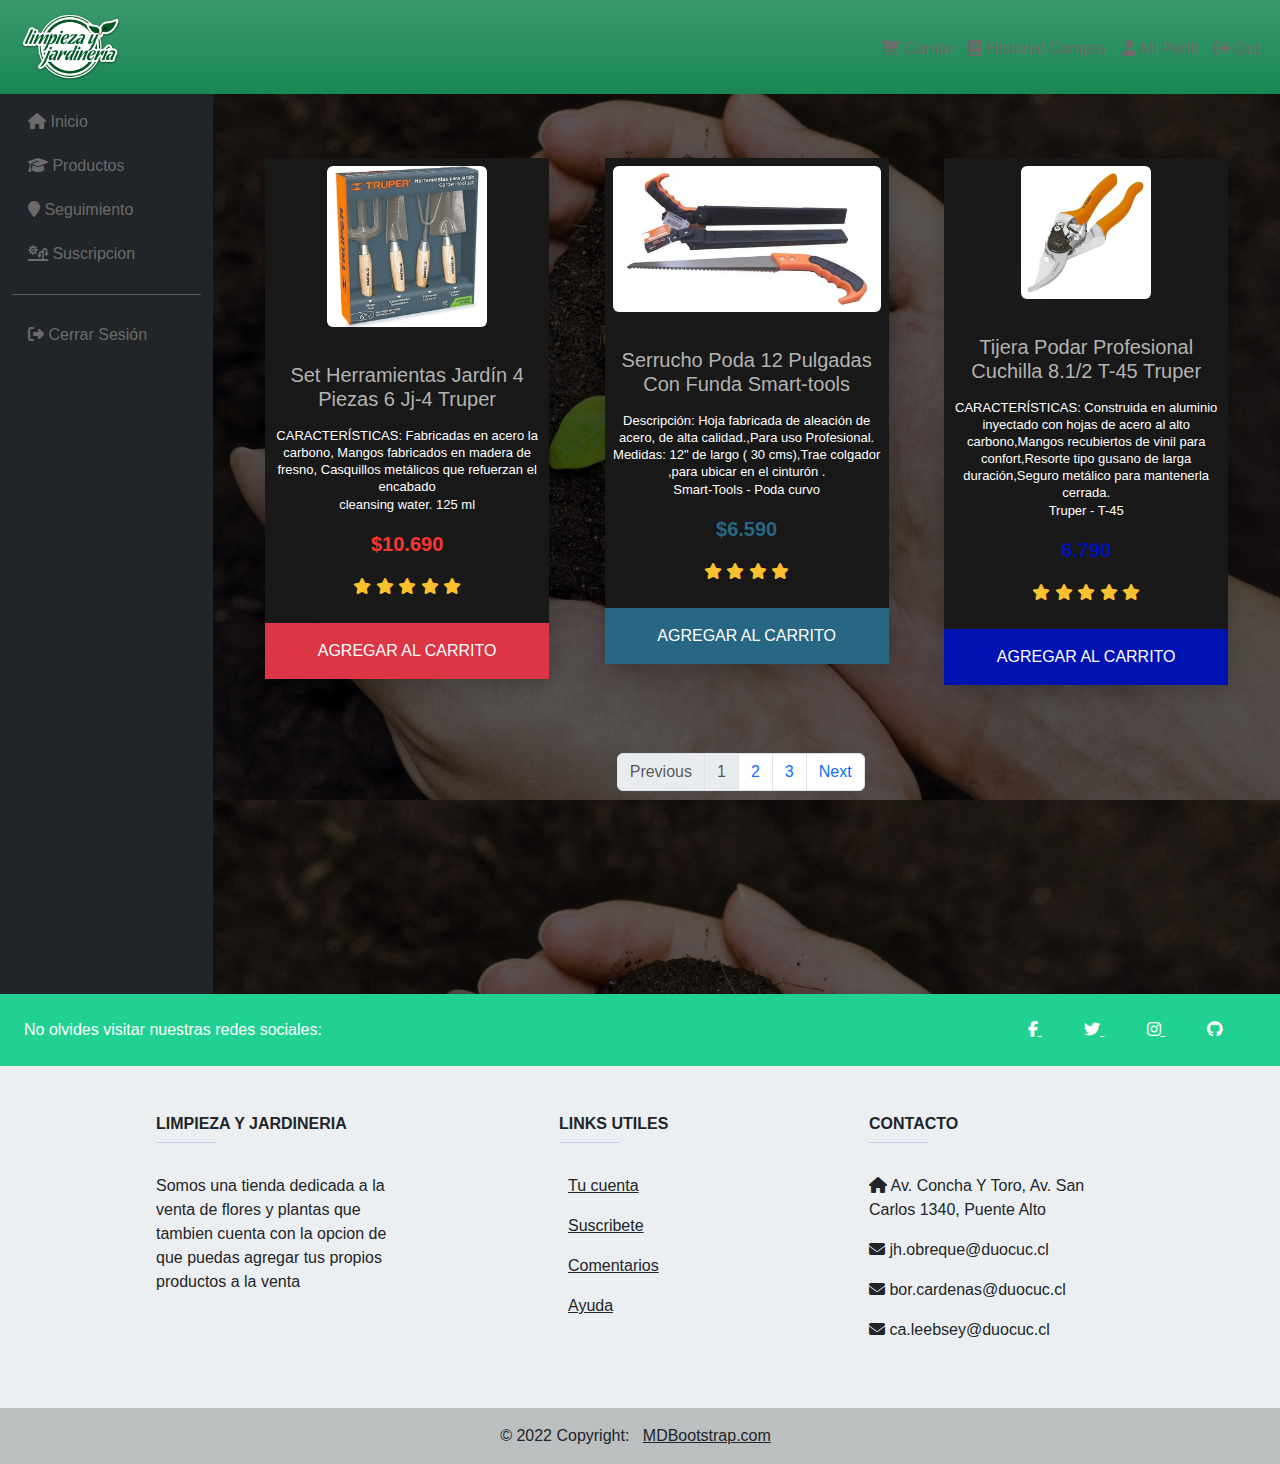
<file: Stock page 1.html>
<!DOCTYPE html>
<html lang="en">

  <head>
    <meta charset="UTF-8">
    <meta http-equiv="X-UA-Compatible" content="IE=edge">
    <meta name="viewport" content="width=device-width, initial-scale=1.0">
    <title>Productos Pagina 1</title>
    <!-- Latest compiled and minified CSS -->
    <link href="https://cdn.jsdelivr.net/npm/bootstrap@5.1.3/dist/css/bootstrap.min.css" rel="stylesheet">
    <link rel="stylesheet" href="https://cdnjs.cloudflare.com/ajax/libs/font-awesome/6.1.1/css/all.min.css">
    <link rel="stylesheet" href="css/style.css">
</head>

<body>

    <nav class="navbar navbar-expand-sm bg-success bg-gradient navbar-dark">
        <div class="container-fluid">
            <a class="navbar-brand" href="index_loged.html"><img src="img/jardinieria logo .png" width="100" alt=""></a>
            <button class="navbar-toggler" type="button" data-bs-toggle="collapse" data-bs-target="#collapsibleNavbar">
                <span class="navbar-toggler-icon"></span>
            </button>
            <div class="collapse navbar-collapse justify-content-end" id="collapsibleNavbar">
              <ul class="navbar-nav">
                <li class="nav-item mt-1">
                  <a class="nav-link" href="carrito.html"><i class="fa fa-shopping-cart"></i> Carrito</a>
                </li>
                <li class="nav-item mt-1">
                  <a class="nav-link" href="Historial Compra.html"><i class="fa fa-book"></i> Historial Compra </a>
                </li>
                <li class="nav-item mt-1">
                  <a class="nav-link" href="Profile.html"><i class="fa fa-user"></i> Mi Perfil </a>
                </li>
                  <li class="nav-item mt-1">
                    <a class="nav-link" href="index.html"><i class="fa fa-right-from-bracket"></i> Out</a>
                  </li>
              </ul>
            </div>
        </div>
    </nav>
    <div class="container-fluid p-0">
        <div class="row">
            <div class="col-sm-2 bg-dark" style="min-height: 100vh;">
              <ul class="nav nav-pills flex-column mt-1">
                <li class="nav-item mt-1">
                  <a class="nav-link" href="index_loged.html"><i class="fa fa-home"></i> Inicio</a>
                </li>
  
                <li class="nav-item mt-1">
                  <a class="nav-link " href="Stock page 1.html"><i class="fa fa-graduation-cap"></i> Productos</a>
                </li>
  
                <li class="nav-item mt-1">
                  <a class="nav-link" href="Seguimiento.html"><i class="fa fa-map-marker"></i> Seguimiento</a>
                </li>
                  <li class="nav-item mt-1">
                    <a class="nav-link activo" href="Suscripcion.html"><i class="fa fa-sun-plant-wilt"></i> Suscripcion</a>
                  </li>
                  <hr>
                  <li class="nav-item mt-1">
                    <a class="nav-link" href="index.html"><i class="fa fa-right-from-bracket"></i> Cerrar Sesión</a>
                  </li>
                </ul>
            </div>
            <div class="col-sm-10">
                <div class="row">
                    <div class="container mb-5 mt-5">
                        <div class="row">
                            <div class="col-md-4">
                                <div class="card mt-3">
                                    <div class="product-1 align-items-center p-2 text-center"> <img src="img/STOCK/STOCK1/set palas stock.png" class="rounded" width="160">
                                        <h5>Set Herramientas Jardín 4 Piezas 6 Jj-4 Truper</h5>
                                        <div class="mt-3 info"> <span class="text1 d-block">CARACTERÍSTICAS: Fabricadas en acero la carbono, Mangos fabricados en madera de fresno, Casquillos metálicos que refuerzan el encabado</span> <span class="text1">cleansing water. 125 ml </span> </div>
                                        <div class=" cost mt-3 text-dark"> <span>$10.690</span>
                                            <div class=" star mt-3 align-items-center"> <i class="fa fa-star"></i> <i class="fa fa-star"></i> <i class="fa fa-star"></i> <i class="fa fa-star"></i> <i class="fa fa-star"></i> </div>
                                        </div>
                                    </div>
                                    <div class="p-3 bg-danger text-center text-white mt-3 cursor"> <span class="text-uppercase">Agregar Al Carrito</span> </div>
                                </div>
                            </div>
                            <div class="col-md-4">
                                <div class="card mt-3">
                                    <div class="product-1 align-items-center p-2 text-center"> <img src="img/STOCK/STOCK1/set serrucho stock.png" class="rounded" width="268">
                                        <h5>Serrucho Poda 12 Pulgadas Con Funda Smart-tools</h5>
                                        <div class="mt-3 info"> <span class="text1 d-block">Descripción: Hoja fabricada de aleación de acero, de alta calidad.,Para uso Profesional. Medidas: 12" de largo ( 30 cms),Trae colgador ,para ubicar en el cinturón .</span> <span class="text1">Smart-Tools - Poda curvo </span> </div>
                                        <div class=" watchcost mt-3 text-dark"> <span>$6.590</span>
                                            <div class=" star mt-3 align-items-center"> <i class="fa fa-star"></i> <i class="fa fa-star"></i> <i class="fa fa-star"></i> <i class="fa fa-star"></i> </div>
                                        </div>
                                    </div>
                                    <div class="watch p-3 text-center text-white mt-3 cursor"> <span class="text-uppercase ">Agregar Al Carrito</span> </div>
                                </div>
                            </div>
                            <div class="col-md-4">
                                <div class="card mt-3">
                                    <div class="product-1 align-items-center p-2 text-center"> <img src="img/STOCK/STOCK1/tijera de podar stock.png" class="rounded" width="130">
                                        <h5>Tijera Podar Profesional Cuchilla 8.1/2 T-45 Truper</h5>
                                        <div class="mt-3 info"> <span class="text1 d-block">CARACTERÍSTICAS: Construida en aluminio inyectado con hojas de acero al alto carbono,Mangos recubiertos de vinil para confort,Resorte tipo gusano de larga duración,Seguro metálico para mantenerla cerrada.</span> <span class="text1">	Truper - T-45 </span> </div>
                                        <div class=" tshirtcost mt-3 text-dark"> <span>6.790</span>
                                            <div class=" star mt-3 align-items-center"> <i class="fa fa-star"></i> <i class="fa fa-star"></i> <i class="fa fa-star"></i> <i class="fa fa-star"></i> <i class="fa fa-star"></i> </div>
                                        </div>
                                    </div>
                                    <div class=" tshirt p-3 text-center text-white mt-3 cursor"> <span class="text-uppercase">Agregar Al Carrito</span> </div>
                                </div>
                            </div>
                        </div>
                    </div>
                </div>
                <div class="row">
                    <ul  class="pagination justify-content-center" style="margin:20px 0">
                        <li class="page-item disabled"><a class="page-link" href="#">Previous</a></li>
                        <li class="page-item disabled"><a class="page-link" href="Stock page 1.html">1</a></li>
                        <li class="page-item"><a class="page-link" href="Stock page 2.html">2</a></li>
                        <li class="page-item"><a class="page-link" href="Stock Page 3.html">3</a></li>
                        <li class="page-item"><a class="page-link" href="Stock page 2.html">Next</a></li>
                      </ul>
                </div>
            </div>
        </div>
    </div>

                </div>
            </div>
        </div>
    </div>

  <!-- Modal login -->
  <div class="modal fade" id="Modalini">
    <div class="modal-dialog">
      <div class="modal-content">
  
        <!-- Modal Header -->
        <div class="modal-header">
          <h4 class="modal-title">Inicio de Sesión</h4>
          <button type="button" class="btn-close" data-bs-dismiss="modal">&times;</button>
        </div>
  
        <!-- Modal body -->
        <div class="modal-body">
            <form action="index.HTML" method="get">
              <div class="form-group"> 
                <label for="txtUser">Correo:</label>
                <input placeholder="Ej: Javier@correo.com" class="form-control" type="text" id="txtUser" name="txtUser">
            </div>


            <div class="form-group">
                <label for="txtPass">Contraseña:</label>
                <input placeholder="Ej: uwu123" class="form-control " type="password" id="txtPass" name="txtPass"> 
            </div>

            <input class="btn btn-primary mt-2" type="submit" id="btnEnviar" name="btnEnviar">
            <input class="btn btn-danger mt-2" type="reset" id="btnLimpiar" name="btnLimpiar">
            </form>
          </div>

          <!-- Modal footer -->
          <div class="modal-footer">
            <button type="button" class="btn btn-danger" data-bs-dismiss="modal">Cerrar</button>
                </div>
            </div>
        </div>
  </div>
    <!-- Modal login -->
    <div class="modal fade" id="Modalini2">
      <div class="modal-dialog">
        <div class="modal-content">
    
          <!-- Modal Header -->
          <div class="modal-header">
            <h4 class="modal-title">Registro</h4>
            <button type="button" class="btn-close" data-bs-dismiss="modal">&times;</button>
          </div>
    
          <!-- Modal body -->
          <div class="modal-body">
              <form action="index.HTML" method="get">
                <div class="form-group"> 
                  <label for="txtUser">Correo:</label>
                  <input placeholder="Ej: Javier@correo.com" class="form-control" type="text" id="txtUser" name="txtUser">
              </div>
              
  
              <div class="form-group">
                  <label for="txtPass">Contraseña:</label>
                  <input placeholder="Ej: uwu123" class="form-control " type="password" id="txtPass" name="txtPass"> 
              </div>
              <div class="form-group">
                <label for="txtPass">Nombres:</label>
                <input placeholder="Ej: juan carlos" class="form-control " type="password" id="txtPass" name="txtPass"> 
            </div>
            <div class="form-group">
              <label for="txtPass">Apellidos:</label>
              <input placeholder="Ej: bodoque god" class="form-control " type="password" id="txtPass" name="txtPass"> 
          </div>
              <input class="btn btn-primary mt-2" type="submit" id="btnEnviar" name="btnEnviar">
              <input class="btn btn-danger mt-2" type="reset" id="btnLimpiar" name="btnLimpiar">
              </form>
            </div>
  
            <!-- Modal footer -->
            <div class="modal-footer">
              <button type="button" class="btn btn-danger">Cerrar</button>
                  </div>
              </div>
          </div>
    </div>
 

    
  <!-- Footer -->
  <footer
          class="text-center text-lg-start text-dark"
          style="background-color: #ECEFF1"
          >
    <!-- Section: Social media -->
    <section
             class="d-flex justify-content-between p-4 text-white"
             style="background-color: #21D192"
             >
      <!-- Left -->
      <div class="me-5">
        <span>No olvides visitar nuestras redes sociales:</span>
      </div>
      <!-- Left -->

      <!-- Right -->
      <div>
        <a href="https://es-la.facebook.com/ventadeplantas1234/" class="text-white me-4">
          <i class="fab fa-facebook-f"></i>
        </a>
        <a href="https://twitter.com/floresiplantas?lang=es" class="text-white me-4">
          <i class="fab fa-twitter"></i>
        </a>
        <a href="https://www.instagram.com/todoplantaspierola/?hl=es" class="text-white me-4">
          <i class="fab fa-instagram"></i>
        </a>
        <a href="https://github.com/JhonaKrul/Semestral" class="text-white me-4">
          <i class="fab fa-github"></i>
        </a>
      </div>
      <!-- Right -->
    </section>
    <!-- Section: Social media -->

    <!-- Section: Links  -->
    <section class="">
      <div class="container text-center text-md-start mt-5">
        <!-- Grid row -->
        <div class="row mt-3">
          <!-- Grid column -->
          <div class="col-md-3 col-lg-4 col-xl-3 mx-auto mb-4">
            <!-- Content -->
            <h6 class="text-uppercase fw-bold">Limpieza y Jardineria</h6>
            <hr
                class="mb-4 mt-0 d-inline-block mx-auto"
                style="width: 60px; background-color: #7c4dff; height: 2px"
                />
            <p>
              Somos una tienda dedicada a la venta de flores y plantas
              que tambien cuenta con la opcion de que puedas agregar tus
              propios productos a la venta
            </p>
          </div>
          <!-- Grid column -->
          <div class="col-md-3 col-lg-2 col-xl-2 mx-auto mb-4">
            <!-- Links -->
            <h6 class="text-uppercase fw-bold">Links Utiles</h6>
            <hr
                class="mb-4 mt-0 d-inline-block mx-auto"
                style="width: 60px; background-color: #7c4dff; height: 2px"
                />
            <p>
              <a href="#!" class="text-dark">Tu cuenta</a>
            </p>
            <p>
              <a href="#!" class="text-dark">Suscribete</a>
            </p>
            <p>
              <a href="#!" class="text-dark">Comentarios</a>
            </p>
            <p>
              <a href="#!" class="text-dark">Ayuda</a>
            </p>
          </div>
          <!-- Grid column -->

          <!-- Grid column -->
          <div class="col-md-4 col-lg-3 col-xl-3 mx-auto mb-md-0 mb-4">
            <!-- Links -->
            <h6 class="text-uppercase fw-bold">Contacto</h6>
            <hr
                class="mb-4 mt-0 d-inline-block mx-auto"
                style="width: 60px; background-color: #7c4dff; height: 2px"
                />
            <p><i class="fas fa-home mr-3"></i> Av. Concha Y Toro, Av. San Carlos 1340, Puente Alto</p>
            <p><i class="fas fa-envelope mr-3"></i> jh.obreque@duocuc.cl</p>
            <p><i class="fas fa-envelope mr-3"></i> bor.cardenas@duocuc.cl</p>
            <p><i class="fas fa-envelope mr-3"></i> ca.leebsey@duocuc.cl</p>
          </div>
          <!-- Grid column -->
        </div>
        <!-- Grid row -->
      </div>
    </section>
    <!-- Section: Links  -->

    <!-- Copyright -->
    <div
         class="text-center p-3"
         style="background-color: rgba(0, 0, 0, 0.2)"
         >
      © 2022 Copyright:
      <a class="text-dark" href="https://mdbootstrap.com/"
         >MDBootstrap.com</a
        >
    </div>
    <!-- Copyright -->
  </footer>
  <!-- Footer -->
</div>
<!-- End of .container -->
        </div>
</div>
    <!-- Latest compiled JavaScript -->
    <script src="https://cdn.jsdelivr.net/npm/bootstrap@5.1.3/dist/js/bootstrap.bundle.min.js"></script>
</body>

<!-- FOOTER -->
</html>
</file>
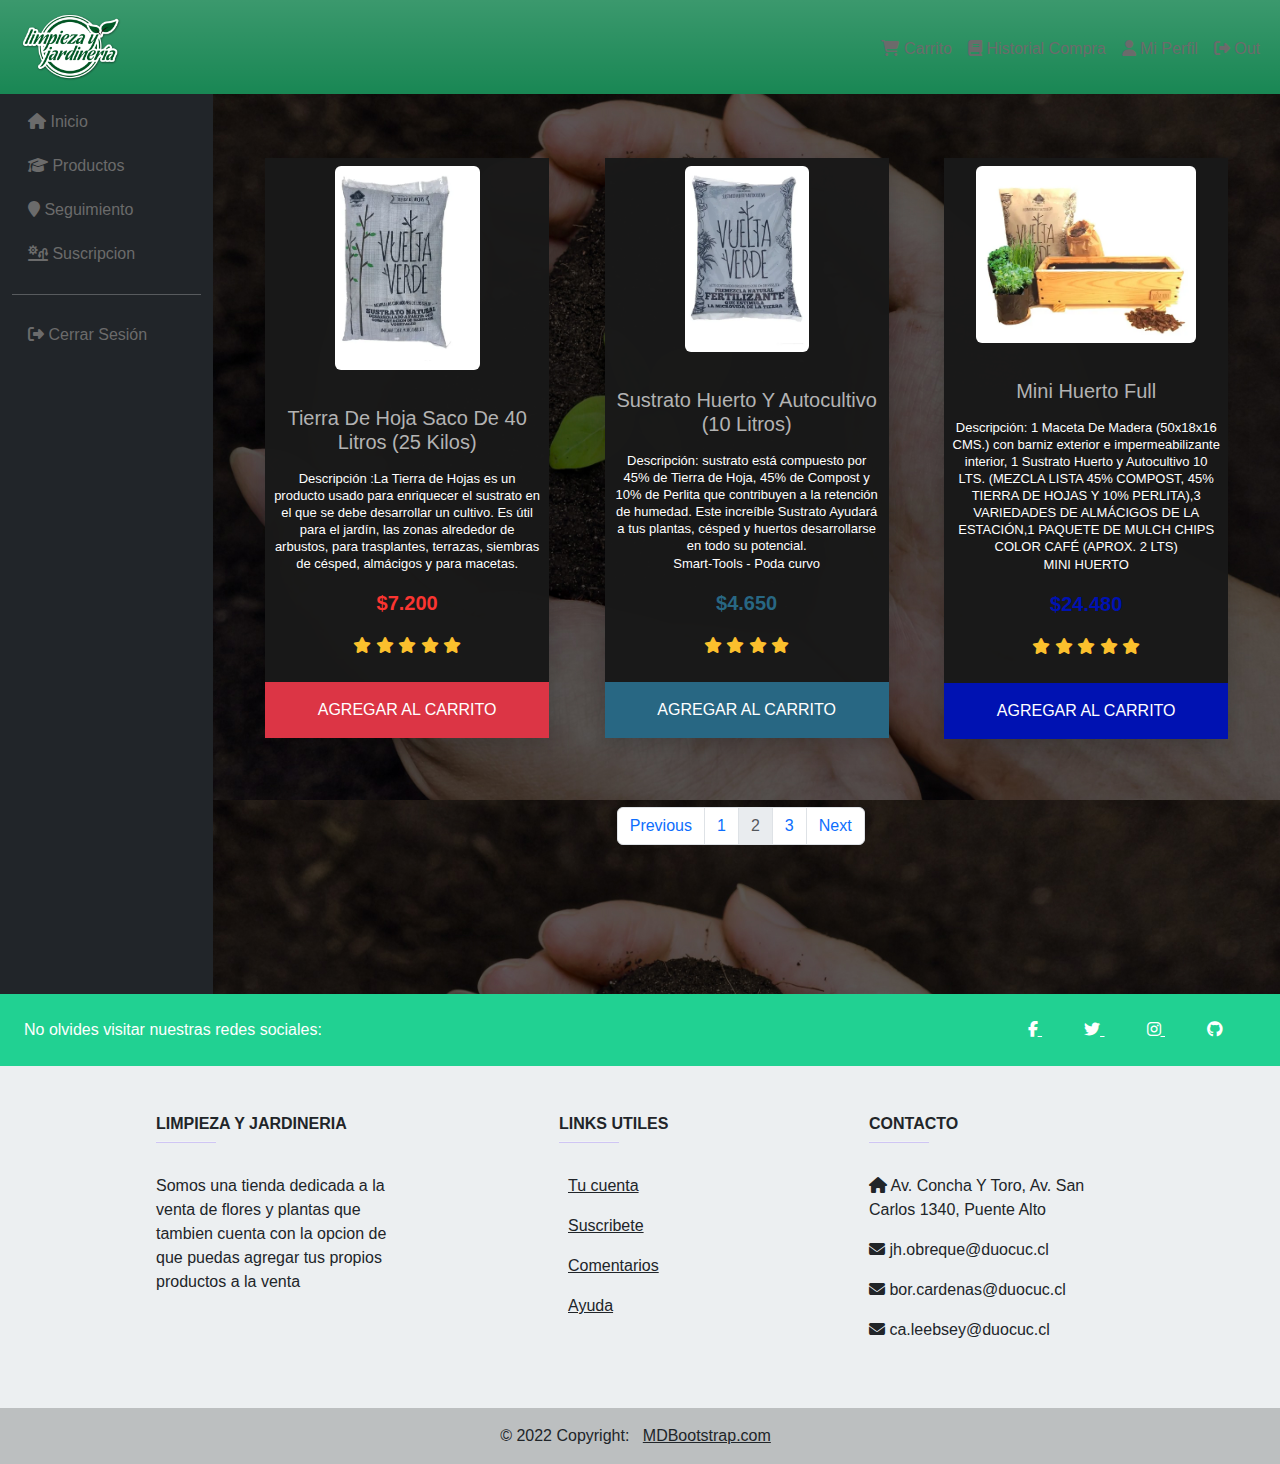
<file: Stock page 2.html>
<!DOCTYPE html>
<html lang="en">

  <head>
    <meta charset="UTF-8">
    <meta http-equiv="X-UA-Compatible" content="IE=edge">
    <meta name="viewport" content="width=device-width, initial-scale=1.0">
    <title>Productos Pagina 2</title>
    <!-- Latest compiled and minified CSS -->
    <link href="https://cdn.jsdelivr.net/npm/bootstrap@5.1.3/dist/css/bootstrap.min.css" rel="stylesheet">
    <link rel="stylesheet" href="https://cdnjs.cloudflare.com/ajax/libs/font-awesome/6.1.1/css/all.min.css">
    <link rel="stylesheet" href="css/style.css">
</head>

<body >

    <nav class="navbar navbar-expand-sm bg-success bg-gradient navbar-dark">
        <div class="container-fluid">
            <a class="navbar-brand" href="index_loged.html"><img src="img/jardinieria logo .png" width="100" alt=""></a>
            <button class="navbar-toggler" type="button" data-bs-toggle="collapse" data-bs-target="#collapsibleNavbar">
                <span class="navbar-toggler-icon"></span>
            </button>
            <div class="collapse navbar-collapse justify-content-end" id="collapsibleNavbar">
              <ul class="navbar-nav">
                <li class="nav-item mt-1">
                  <a class="nav-link" href="carrito.html"><i class="fa fa-shopping-cart"></i> Carrito</a>
                </li>
                <li class="nav-item mt-1">
                  <a class="nav-link" href="Historial Compra.html"><i class="fa fa-book"></i> Historial Compra </a>
                </li>
                <li class="nav-item mt-1">
                  <a class="nav-link" href="Profile.html"><i class="fa fa-user"></i> Mi Perfil </a>
                </li>
                  <li class="nav-item mt-1">
                    <a class="nav-link" href="index.html"><i class="fa fa-right-from-bracket"></i> Out</a>
                  </li>
              </ul>
            </div>
        </div>
    </nav>

    <div class="container-fluid p-0">
        <div class="row">
            <div class="col-sm-2 bg-dark" style="min-height: 100vh;">
              <ul class="nav nav-pills flex-column mt-1">
                <li class="nav-item mt-1">
                  <a class="nav-link" href="index_loged.html"><i class="fa fa-home"></i> Inicio</a>
                </li>
  
                <li class="nav-item mt-1">
                  <a class="nav-link " href="Stock page 1.html"><i class="fa fa-graduation-cap"></i> Productos</a>
                </li>
  
                <li class="nav-item mt-1">
                  <a class="nav-link" href="Seguimiento.html"><i class="fa fa-map-marker"></i> Seguimiento</a>
                </li>
                  <li class="nav-item mt-1">
                    <a class="nav-link activo" href="Suscripcion.html"><i class="fa fa-sun-plant-wilt"></i> Suscripcion</a>
                  </li>
                  <hr>
                  <li class="nav-item mt-1">
                    <a class="nav-link" href="index.html"><i class="fa fa-right-from-bracket"></i> Cerrar Sesión</a>
                  </li>
                </ul>
            </div>
            <div class="col-sm-10">
                <div class="row">
                    <div class="container mb-5 mt-5">
                        <div class="row">
                            <div class="col-md-4">
                                <div class="card mt-3">
                                    <div class="product-1 align-items-center p-2 text-center"> <img src="img/STOCK/STOCK2/Tierra De Hoja Saco De 40.png" class="rounded" width="145">
                                        <h5>Tierra De Hoja Saco De 40 Litros (25 Kilos)</h5>
                                        <div class="mt-3 info"> <span class="text1 d-block">Descripción :La Tierra de Hojas es un producto usado para enriquecer el sustrato en el que se debe desarrollar un cultivo. Es útil para el jardín, las zonas alrededor de arbustos, para trasplantes, terrazas, siembras de césped, almácigos y para macetas. </span> </div>
                                        <div class=" cost mt-3 text-dark"> <span>$7.200</span>
                                            <div class=" star mt-3 align-items-center"> <i class="fa fa-star"></i> <i class="fa fa-star"></i> <i class="fa fa-star"></i> <i class="fa fa-star"></i> <i class="fa fa-star"></i> </div>
                                        </div>
                                    </div>
                                    <div class="p-3 bg-danger text-center text-white mt-3 cursor"> <span class="text-uppercase">Agregar Al Carrito</span> </div>
                                </div>
                            </div>
                            <div class="col-md-4">
                                <div class="card mt-3">
                                    <div class="product-1 align-items-center p-2 text-center"> <img src="img/STOCK/STOCK2/Sustrato Huerto Y Autocultivo (10 Litros).png" class="rounded" width="124">
                                        <h5>Sustrato Huerto Y Autocultivo (10 Litros)</h5>
                                        <div class="mt-3 info"> <span class="text1 d-block">Descripción: sustrato está compuesto por 45% de Tierra de Hoja, 45% de Compost y 10% de Perlita que contribuyen a la retención de humedad. Este increíble Sustrato Ayudará a tus plantas, césped y huertos desarrollarse en todo su potencial.</span> <span class="text1">Smart-Tools - Poda curvo </span> </div>
                                        <div class=" watchcost mt-3 text-dark"> <span>$4.650</span>
                                            <div class=" star mt-3 align-items-center"> <i class="fa fa-star"></i> <i class="fa fa-star"></i> <i class="fa fa-star"></i> <i class="fa fa-star"></i> </div>
                                        </div>
                                    </div>
                                    <div class="watch p-3 text-center text-white mt-3 cursor"> <span class="text-uppercase ">Agregar Al Carrito</span> </div>
                                </div>
                            </div>
                            <div class="col-md-4">
                                <div class="card mt-3">
                                    <div class="product-1 align-items-center p-2 text-center"> <img src="img/STOCK/STOCK2/Mini Huerto Full.png" class="rounded" width="220">
                                        <h5>Mini Huerto Full</h5>
                                        <div class="mt-3 info"> <span class="text1 d-block">Descripción: 1 Maceta De Madera (50x18x16 CMS.) con barniz exterior e impermeabilizante interior, 1 Sustrato Huerto y Autocultivo 10 LTS. (MEZCLA LISTA 45% COMPOST, 45% TIERRA DE HOJAS Y 10% PERLITA),3 VARIEDADES DE ALMÁCIGOS DE LA ESTACIÓN,1 PAQUETE DE MULCH CHIPS COLOR CAFÉ (APROX. 2 LTS)</span> <span class="text1"> MINI HUERTO </span> </div>
                                        <div class=" tshirtcost mt-3 text-dark"> <span>$24.480</span>
                                            <div class=" star mt-3 align-items-center"> <i class="fa fa-star"></i> <i class="fa fa-star"></i> <i class="fa fa-star"></i> <i class="fa fa-star"></i> <i class="fa fa-star"></i> </div>
                                        </div>
                                    </div>
                                    <div class=" tshirt p-3 text-center text-white mt-3 cursor"> <span class="text-uppercase">AGREGAR AL CARRITO</span> </div>
                                </div>
                            </div>
                        </div>
                    </div>
                </div>
                <div class="row">
                    <ul  class="pagination justify-content-center" style="margin:20px 0">
                        <li class="page-item"><a class="page-link" href="Stock page 1.html">Previous</a></li>
                        <li class="page-item "><a class="page-link" href="Stock page 1.html">1</a></li>
                        <li class="page-item disabled"><a class="page-link" href="Stock page 2.html">2</a></li>
                        <li class="page-item"><a class="page-link" href="Stock Page 3.html">3</a></li>
                        <li class="page-item"><a class="page-link" href="Stock Page 3.html">Next</a></li>
                      </ul>
                </div>
            </div>
        </div>
    </div>


  <!-- Modal login -->
  <div class="modal fade" id="Modalini">
    <div class="modal-dialog">
      <div class="modal-content">
  
        <!-- Modal Header -->
        <div class="modal-header">
          <h4 class="modal-title">Inicio de Sesión</h4>
          <button type="button" class="btn-close" data-bs-dismiss="modal">&times;</button>
        </div>
  
        <!-- Modal body -->
        <div class="modal-body">
            <form action="index.HTML" method="get">
              <div class="form-group"> 
                <label for="txtUser">Correo:</label>
                <input placeholder="Ej: Javier@correo.com" class="form-control" type="text" id="txtUser" name="txtUser">
            </div>


            <div class="form-group">
                <label for="txtPass">Contraseña:</label>
                <input placeholder="Ej: uwu123" class="form-control " type="password" id="txtPass" name="txtPass"> 
            </div>

            <input class="btn btn-primary mt-2" type="submit" id="btnEnviar" name="btnEnviar">
            <input class="btn btn-danger mt-2" type="reset" id="btnLimpiar" name="btnLimpiar">
            </form>
          </div>

          <!-- Modal footer -->
          <div class="modal-footer">
            <button type="button" class="btn btn-danger" data-bs-dismiss="modal">Cerrar</button>
                </div>
            </div>
        </div>
  </div>
    <!-- Modal login -->
    <div class="modal fade" id="Modalini2">
      <div class="modal-dialog">
        <div class="modal-content">
    
          <!-- Modal Header -->
          <div class="modal-header">
            <h4 class="modal-title">Registro</h4>
            <button type="button" class="btn-close" data-bs-dismiss="modal">&times;</button>
          </div>
    
          <!-- Modal body -->
          <div class="modal-body">
              <form action="index.HTML" method="get">
                <div class="form-group"> 
                  <label for="txtUser">Correo:</label>
                  <input placeholder="Ej: Javier@correo.com" class="form-control" type="text" id="txtUser" name="txtUser">
              </div>
              
  
              <div class="form-group">
                  <label for="txtPass">Contraseña:</label>
                  <input placeholder="Ej: uwu123" class="form-control " type="password" id="txtPass" name="txtPass"> 
              </div>
              <div class="form-group">
                <label for="txtPass">Nombres:</label>
                <input placeholder="Ej: juan carlos" class="form-control " type="password" id="txtPass" name="txtPass"> 
            </div>
            <div class="form-group">
              <label for="txtPass">Apellidos:</label>
              <input placeholder="Ej: bodoque god" class="form-control " type="password" id="txtPass" name="txtPass"> 
          </div>
              <input class="btn btn-primary mt-2" type="submit" id="btnEnviar" name="btnEnviar">
              <input class="btn btn-danger mt-2" type="reset" id="btnLimpiar" name="btnLimpiar">
              </form>
            </div>
  
            <!-- Modal footer -->
            <div class="modal-footer">
              <button type="button" class="btn btn-danger">Cerrar</button>
                  </div>
              </div>
          </div>
    </div>
 

    
  <!-- Footer -->
  <footer
          class="text-center text-lg-start text-dark"
          style="background-color: #ECEFF1"
          >
    <!-- Section: Social media -->
    <section
             class="d-flex justify-content-between p-4 text-white"
             style="background-color: #21D192"
             >
      <!-- Left -->
      <div class="me-5">
        <span>No olvides visitar nuestras redes sociales:</span>
      </div>
      <!-- Left -->

      <!-- Right -->
      <div>
        <a href="https://es-la.facebook.com/ventadeplantas1234/" class="text-white me-4">
          <i class="fab fa-facebook-f"></i>
        </a>
        <a href="https://twitter.com/floresiplantas?lang=es" class="text-white me-4">
          <i class="fab fa-twitter"></i>
        </a>
        <a href="https://www.instagram.com/todoplantaspierola/?hl=es" class="text-white me-4">
          <i class="fab fa-instagram"></i>
        </a>
        <a href="https://github.com/JhonaKrul/Semestral" class="text-white me-4">
          <i class="fab fa-github"></i>
        </a>
      </div>
      <!-- Right -->
    </section>
    <!-- Section: Social media -->

    <!-- Section: Links  -->
    <section class="">
      <div class="container text-center text-md-start mt-5">
        <!-- Grid row -->
        <div class="row mt-3">
          <!-- Grid column -->
          <div class="col-md-3 col-lg-4 col-xl-3 mx-auto mb-4">
            <!-- Content -->
            <h6 class="text-uppercase fw-bold">Limpieza y Jardineria</h6>
            <hr
                class="mb-4 mt-0 d-inline-block mx-auto"
                style="width: 60px; background-color: #7c4dff; height: 2px"
                />
            <p>
              Somos una tienda dedicada a la venta de flores y plantas
              que tambien cuenta con la opcion de que puedas agregar tus
              propios productos a la venta
            </p>
          </div>
          <!-- Grid column -->
          <div class="col-md-3 col-lg-2 col-xl-2 mx-auto mb-4">
            <!-- Links -->
            <h6 class="text-uppercase fw-bold">Links Utiles</h6>
            <hr
                class="mb-4 mt-0 d-inline-block mx-auto"
                style="width: 60px; background-color: #7c4dff; height: 2px"
                />
            <p>
              <a href="#!" class="text-dark">Tu cuenta</a>
            </p>
            <p>
              <a href="#!" class="text-dark">Suscribete</a>
            </p>
            <p>
              <a href="#!" class="text-dark">Comentarios</a>
            </p>
            <p>
              <a href="#!" class="text-dark">Ayuda</a>
            </p>
          </div>
          <!-- Grid column -->

          <!-- Grid column -->
          <div class="col-md-4 col-lg-3 col-xl-3 mx-auto mb-md-0 mb-4">
            <!-- Links -->
            <h6 class="text-uppercase fw-bold">Contacto</h6>
            <hr
                class="mb-4 mt-0 d-inline-block mx-auto"
                style="width: 60px; background-color: #7c4dff; height: 2px"
                />
            <p><i class="fas fa-home mr-3"></i> Av. Concha Y Toro, Av. San Carlos 1340, Puente Alto</p>
            <p><i class="fas fa-envelope mr-3"></i> jh.obreque@duocuc.cl</p>
            <p><i class="fas fa-envelope mr-3"></i> bor.cardenas@duocuc.cl</p>
            <p><i class="fas fa-envelope mr-3"></i> ca.leebsey@duocuc.cl</p>
          </div>
          <!-- Grid column -->
        </div>
        <!-- Grid row -->
      </div>
    </section>
    <!-- Section: Links  -->

    <!-- Copyright -->
    <div
         class="text-center p-3"
         style="background-color: rgba(0, 0, 0, 0.2)"
         >
      © 2022 Copyright:
      <a class="text-dark" href="https://mdbootstrap.com/"
         >MDBootstrap.com</a
        >
    </div>
    <!-- Copyright -->
  </footer>
  <!-- Footer -->
</div>
<!-- End of .container -->
        </div>
</div>
    <!-- Latest compiled JavaScript -->
    <script src="https://cdn.jsdelivr.net/npm/bootstrap@5.1.3/dist/js/bootstrap.bundle.min.js"></script>
</body>

<!-- FOOTER -->
</html>
</file>
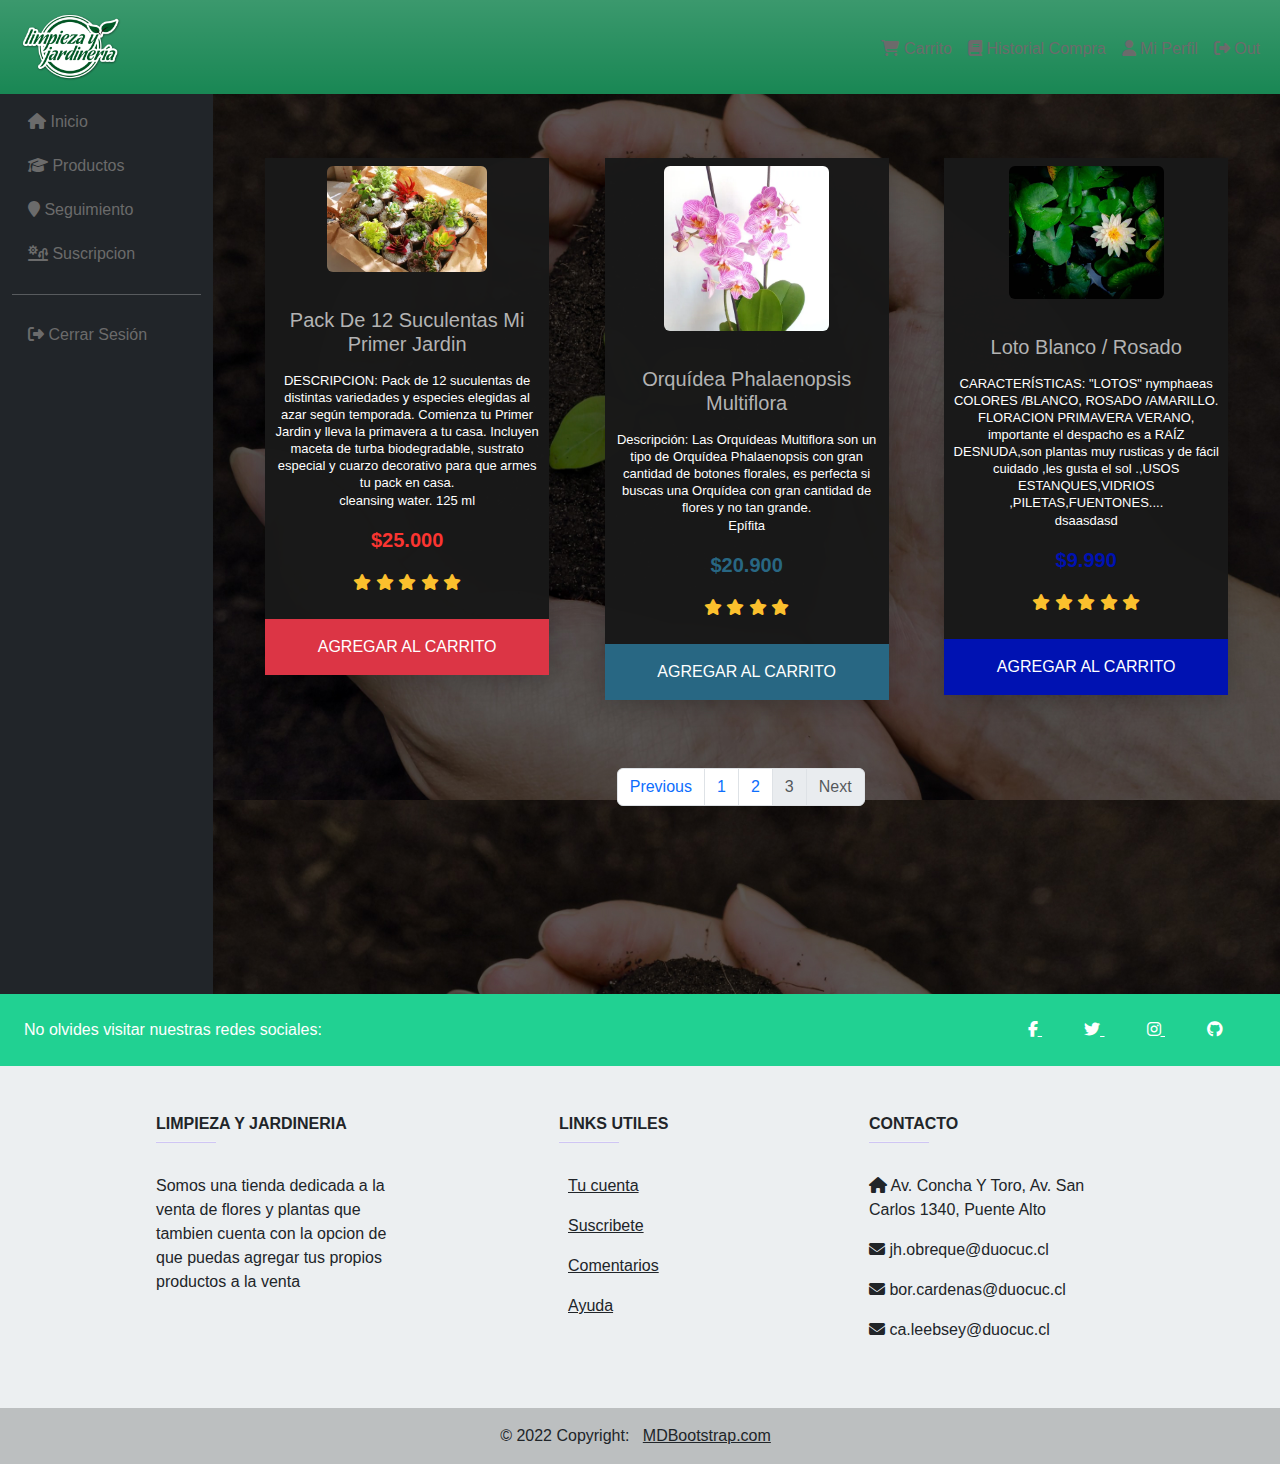
<file: Stock Page 3.html>
<!DOCTYPE html>
<html lang="en">

  <head>
    <meta charset="UTF-8">
    <meta http-equiv="X-UA-Compatible" content="IE=edge">
    <meta name="viewport" content="width=device-width, initial-scale=1.0">
    <title>Productos Pagina 3</title>
    <!-- Latest compiled and minified CSS -->
    <link href="https://cdn.jsdelivr.net/npm/bootstrap@5.1.3/dist/css/bootstrap.min.css" rel="stylesheet">
    <link rel="stylesheet" href="https://cdnjs.cloudflare.com/ajax/libs/font-awesome/6.1.1/css/all.min.css">
    <link rel="stylesheet" href="css/style.css">
</head>

<body >

    <nav class="navbar navbar-expand-sm bg-success bg-gradient navbar-dark">
        <div class="container-fluid">
            <a class="navbar-brand" href="index_loged.html"><img src="img/jardinieria logo .png" width="100" alt=""></a>
            <button class="navbar-toggler" type="button" data-bs-toggle="collapse" data-bs-target="#collapsibleNavbar">
                <span class="navbar-toggler-icon"></span>
            </button>
            <div class="collapse navbar-collapse justify-content-end" id="collapsibleNavbar">
              <ul class="navbar-nav">
                <li class="nav-item mt-1">
                  <a class="nav-link" href="carrito.html"><i class="fa fa-shopping-cart"></i> Carrito</a>
                </li>
                <li class="nav-item mt-1">
                  <a class="nav-link" href="Historial Compra.html"><i class="fa fa-book"></i> Historial Compra </a>
                </li>
                <li class="nav-item mt-1">
                  <a class="nav-link" href="Profile.html"><i class="fa fa-user"></i> Mi Perfil </a>
                </li>
                  <li class="nav-item mt-1">
                    <a class="nav-link" href="index.html"><i class="fa fa-right-from-bracket"></i> Out</a>
                  </li>
              </ul>
            </div>
        </div>
    </nav>

    <div class="container-fluid  p-0 ">
        <div class="row">
            <div class="col-sm-2 bg-dark" style="min-height: 100vh;">
              <ul class="nav nav-pills flex-column mt-1">
                <li class="nav-item mt-1">
                  <a class="nav-link" href="index_loged.html"><i class="fa fa-home"></i> Inicio</a>
                </li>
  
                <li class="nav-item mt-1">
                  <a class="nav-link " href="Stock page 1.html"><i class="fa fa-graduation-cap"></i> Productos</a>
                </li>
  
                <li class="nav-item mt-1">
                  <a class="nav-link" href="Seguimiento.html"><i class="fa fa-map-marker"></i> Seguimiento</a>
                </li>
                  <li class="nav-item mt-1">
                    <a class="nav-link activo" href="Suscripcion.html"><i class="fa fa-sun-plant-wilt"></i> Suscripcion</a>
                  </li>
                  <hr>
                  <li class="nav-item mt-1">
                    <a class="nav-link" href="index.html"><i class="fa fa-right-from-bracket"></i> Cerrar Sesión</a>
                  </li>
                </ul>
            </div>

            <div class="col-sm-10">
                <div class="row">
                    <div class="container mb-5 mt-5">
                        <div class="row">
                            <div class="col-md-4">
                                <div class="card mt-3">
                                    <div class="product-1 align-items-center p-2 text-center"> <img src="img/STOCK/STOCK3/PACK PLANTAS .PNG" class="rounded" width="160">
                                        <h5>Pack De 12 Suculentas Mi Primer Jardin</h5>
                                        <div class="mt-3 info"> <span class="text1 d-block">DESCRIPCION: Pack de 12 suculentas de distintas variedades y especies elegidas al azar según temporada. Comienza tu Primer Jardin y lleva la primavera a tu casa. Incluyen maceta de turba biodegradable, sustrato especial y cuarzo decorativo para que armes tu pack en casa.</span> <span class="text1">cleansing water. 125 ml </span> </div>
                                        <div class=" cost mt-3 text-dark"> <span>$25.000</span>
                                            <div class=" star mt-3 align-items-center"> <i class="fa fa-star"></i> <i class="fa fa-star"></i> <i class="fa fa-star"></i> <i class="fa fa-star"></i> <i class="fa fa-star"></i> </div>
                                        </div>
                                    </div>
                                    <div class="p-3 bg-danger text-center text-white mt-3 cursor"> <span class="text-uppercase">Agregar Al Carrito</span> </div>
                                </div>
                            </div>
                            <div class="col-md-4">
                                <div class="card mt-3">
                                    <div class="product-1 align-items-center p-2 text-center"> <img src="img/STOCK/STOCK3/ORQUIDEA.PNG" class="rounded" width="165  ">
                                        <h5>Orquídea Phalaenopsis Multiflora</h5>
                                        <div class="mt-3 info"> <span class="text1 d-block">Descripción: Las Orquídeas Multiflora son un tipo de Orquídea Phalaenopsis con gran cantidad de botones florales, es perfecta si buscas una Orquídea con gran cantidad de flores y no tan grande.</span> <span class="text1">Epífita </span> </div>
                                        <div class=" watchcost mt-3 text-dark"> <span>$20.900</span>
                                            <div class=" star mt-3 align-items-center"> <i class="fa fa-star"></i> <i class="fa fa-star"></i> <i class="fa fa-star"></i> <i class="fa fa-star"></i> </div>
                                        </div>
                                    </div>
                                    <div class="watch p-3 text-center text-white mt-3 cursor"> <span class="text-uppercase ">Agregar Al Carrito</span> </div>
                                </div>
                            </div>
                            <div class="col-md-4">
                                <div class="card mt-3">
                                    <div class="product-1 align-items-center p-2 text-center"> <img src="img/STOCK/STOCK3/loto blanco.png" class="rounded" width="155">
                                        <h5>Loto Blanco / Rosado</h5>
                                        <div class="mt-3 info"> <span class="text1 d-block">CARACTERÍSTICAS: "LOTOS" nymphaeas COLORES /BLANCO, ROSADO /AMARILLO. FLORACION PRIMAVERA VERANO, importante el despacho es a RAÍZ DESNUDA,son plantas muy rusticas y de fácil cuidado ,les gusta el sol .,USOS ESTANQUES,VIDRIOS ,PILETAS,FUENTONES....</span> <span class="text1">    dsaasdasd </span> </div>
                                        <div class=" tshirtcost mt-3 text-dark"> <span>$9.990</span>
                                            <div class=" star mt-3 align-items-center"> <i class="fa fa-star"></i> <i class="fa fa-star"></i> <i class="fa fa-star"></i> <i class="fa fa-star"></i> <i class="fa fa-star"></i> </div>
                                        </div>
                                    </div>
                                    <div class=" tshirt p-3 text-center text-white mt-3 cursor"> <span class="text-uppercase">Agregar Al Carrito</span> </div>
                                </div>
                            </div>
                        </div>
                    </div>
                </div>
                <div class="row">
                    <ul  class="pagination justify-content-center" style="margin:20px 0">
                        <li class="page-item "><a class="page-link" href="Stock page 2.html">Previous</a></li>
                        <li class="page-item"><a class="page-link" href="Stock page 1.html">1</a></li>
                        <li class="page-item"><a class="page-link" href="Stock page 2.html">2</a></li>
                        <li class="page-item disabled"><a class="page-link" href="Stock Page 3.html">3</a></li>
                        <li class="page-item disabled"><a class="page-link" href="#">Next</a></li>
                      </ul>
                </div>
            </div>
        </div>
    </div>

  <!-- Modal login -->
  <div class="modal fade" id="Modalini">
    <div class="modal-dialog">
      <div class="modal-content">
  
        <!-- Modal Header -->
        <div class="modal-header">
          <h4 class="modal-title">Inicio de Sesión</h4>
          <button type="button" class="btn-close" data-bs-dismiss="modal">&times;</button>
        </div>
  
        <!-- Modal body -->
        <div class="modal-body">
            <form action="index.HTML" method="get">
              <div class="form-group"> 
                <label for="txtUser">Correo:</label>
                <input placeholder="Ej: Javier@correo.com" class="form-control" type="text" id="txtUser" name="txtUser">
            </div>


            <div class="form-group">
                <label for="txtPass">Contraseña:</label>
                <input placeholder="Ej: uwu123" class="form-control " type="password" id="txtPass" name="txtPass"> 
            </div>

            <input class="btn btn-primary mt-2" type="submit" id="btnEnviar" name="btnEnviar">
            <input class="btn btn-danger mt-2" type="reset" id="btnLimpiar" name="btnLimpiar">
            </form>
          </div>

          <!-- Modal footer -->
          <div class="modal-footer">
            <button type="button" class="btn btn-danger" data-bs-dismiss="modal">Cerrar</button>
                </div>
            </div>
        </div>
  </div>
    <!-- Modal login -->
    <div class="modal fade" id="Modalini2">
      <div class="modal-dialog">
        <div class="modal-content">
    
          <!-- Modal Header -->
          <div class="modal-header">
            <h4 class="modal-title">Registro</h4>
            <button type="button" class="btn-close" data-bs-dismiss="modal">&times;</button>
          </div>
    
          <!-- Modal body -->
          <div class="modal-body">
              <form action="index.HTML" method="get">
                <div class="form-group"> 
                  <label for="txtUser">Correo:</label>
                  <input placeholder="Ej: Javier@correo.com" class="form-control" type="text" id="txtUser" name="txtUser">
              </div>
              
  
              <div class="form-group">
                  <label for="txtPass">Contraseña:</label>
                  <input placeholder="Ej: uwu123" class="form-control " type="password" id="txtPass" name="txtPass"> 
              </div>
              <div class="form-group">
                <label for="txtPass">Nombres:</label>
                <input placeholder="Ej: juan carlos" class="form-control " type="password" id="txtPass" name="txtPass"> 
            </div>
            <div class="form-group">
              <label for="txtPass">Apellidos:</label>
              <input placeholder="Ej: bodoque god" class="form-control " type="password" id="txtPass" name="txtPass"> 
          </div>
              <input class="btn btn-primary mt-2" type="submit" id="btnEnviar" name="btnEnviar">
              <input class="btn btn-danger mt-2" type="reset" id="btnLimpiar" name="btnLimpiar">
              </form>
            </div>
  
            <!-- Modal footer -->
            <div class="modal-footer">
              <button type="button" class="btn btn-danger">Cerrar</button>
                  </div>
              </div>
          </div>
    </div>
 

    
  <!-- Footer -->
  <footer
          class="text-center text-lg-start text-dark"
          style="background-color: #ECEFF1"
          >
    <!-- Section: Social media -->
    <section
             class="d-flex justify-content-between p-4 text-white"
             style="background-color: #21D192"
             >
      <!-- Left -->
      <div class="me-5">
        <span>No olvides visitar nuestras redes sociales:</span>
      </div>
      <!-- Left -->

      <!-- Right -->
      <div>
        <a href="https://es-la.facebook.com/ventadeplantas1234/" class="text-white me-4">
          <i class="fab fa-facebook-f"></i>
        </a>
        <a href="https://twitter.com/floresiplantas?lang=es" class="text-white me-4">
          <i class="fab fa-twitter"></i>
        </a>
        <a href="https://www.instagram.com/todoplantaspierola/?hl=es" class="text-white me-4">
          <i class="fab fa-instagram"></i>
        </a>
        <a href="https://github.com/JhonaKrul/Semestral" class="text-white me-4">
          <i class="fab fa-github"></i>
        </a>
      </div>
      <!-- Right -->
    </section>
    <!-- Section: Social media -->

    <!-- Section: Links  -->
    <section class="">
      <div class="container text-center text-md-start mt-5">
        <!-- Grid row -->
        <div class="row mt-3">
          <!-- Grid column -->
          <div class="col-md-3 col-lg-4 col-xl-3 mx-auto mb-4">
            <!-- Content -->
            <h6 class="text-uppercase fw-bold">Limpieza y Jardineria</h6>
            <hr
                class="mb-4 mt-0 d-inline-block mx-auto"
                style="width: 60px; background-color: #7c4dff; height: 2px"
                />
            <p>
              Somos una tienda dedicada a la venta de flores y plantas
              que tambien cuenta con la opcion de que puedas agregar tus
              propios productos a la venta
            </p>
          </div>
          <!-- Grid column -->
          <div class="col-md-3 col-lg-2 col-xl-2 mx-auto mb-4">
            <!-- Links -->
            <h6 class="text-uppercase fw-bold">Links Utiles</h6>
            <hr
                class="mb-4 mt-0 d-inline-block mx-auto"
                style="width: 60px; background-color: #7c4dff; height: 2px"
                />
            <p>
              <a href="#!" class="text-dark">Tu cuenta</a>
            </p>
            <p>
              <a href="#!" class="text-dark">Suscribete</a>
            </p>
            <p>
              <a href="#!" class="text-dark">Comentarios</a>
            </p>
            <p>
              <a href="#!" class="text-dark">Ayuda</a>
            </p>
          </div>
          <!-- Grid column -->

          <!-- Grid column -->
          <div class="col-md-4 col-lg-3 col-xl-3 mx-auto mb-md-0 mb-4">
            <!-- Links -->
            <h6 class="text-uppercase fw-bold">Contacto</h6>
            <hr
                class="mb-4 mt-0 d-inline-block mx-auto"
                style="width: 60px; background-color: #7c4dff; height: 2px"
                />
            <p><i class="fas fa-home mr-3"></i> Av. Concha Y Toro, Av. San Carlos 1340, Puente Alto</p>
            <p><i class="fas fa-envelope mr-3"></i> jh.obreque@duocuc.cl</p>
            <p><i class="fas fa-envelope mr-3"></i> bor.cardenas@duocuc.cl</p>
            <p><i class="fas fa-envelope mr-3"></i> ca.leebsey@duocuc.cl</p>
          </div>
          <!-- Grid column -->
        </div>
        <!-- Grid row -->
      </div>
    </section>
    <!-- Section: Links  -->

    <!-- Copyright -->
    <div
         class="text-center p-3"
         style="background-color: rgba(0, 0, 0, 0.2)"
         >
      © 2022 Copyright:
      <a class="text-dark" href="https://mdbootstrap.com/"
         >MDBootstrap.com</a
        >
    </div>
    <!-- Copyright -->
  </footer>
  <!-- Footer -->
</div>
<!-- End of .container -->
        </div>
</div>
    <!-- Latest compiled JavaScript -->
    <script src="https://cdn.jsdelivr.net/npm/bootstrap@5.1.3/dist/js/bootstrap.bundle.min.js"></script>
</body>

<!-- FOOTER -->
</html>
</file>
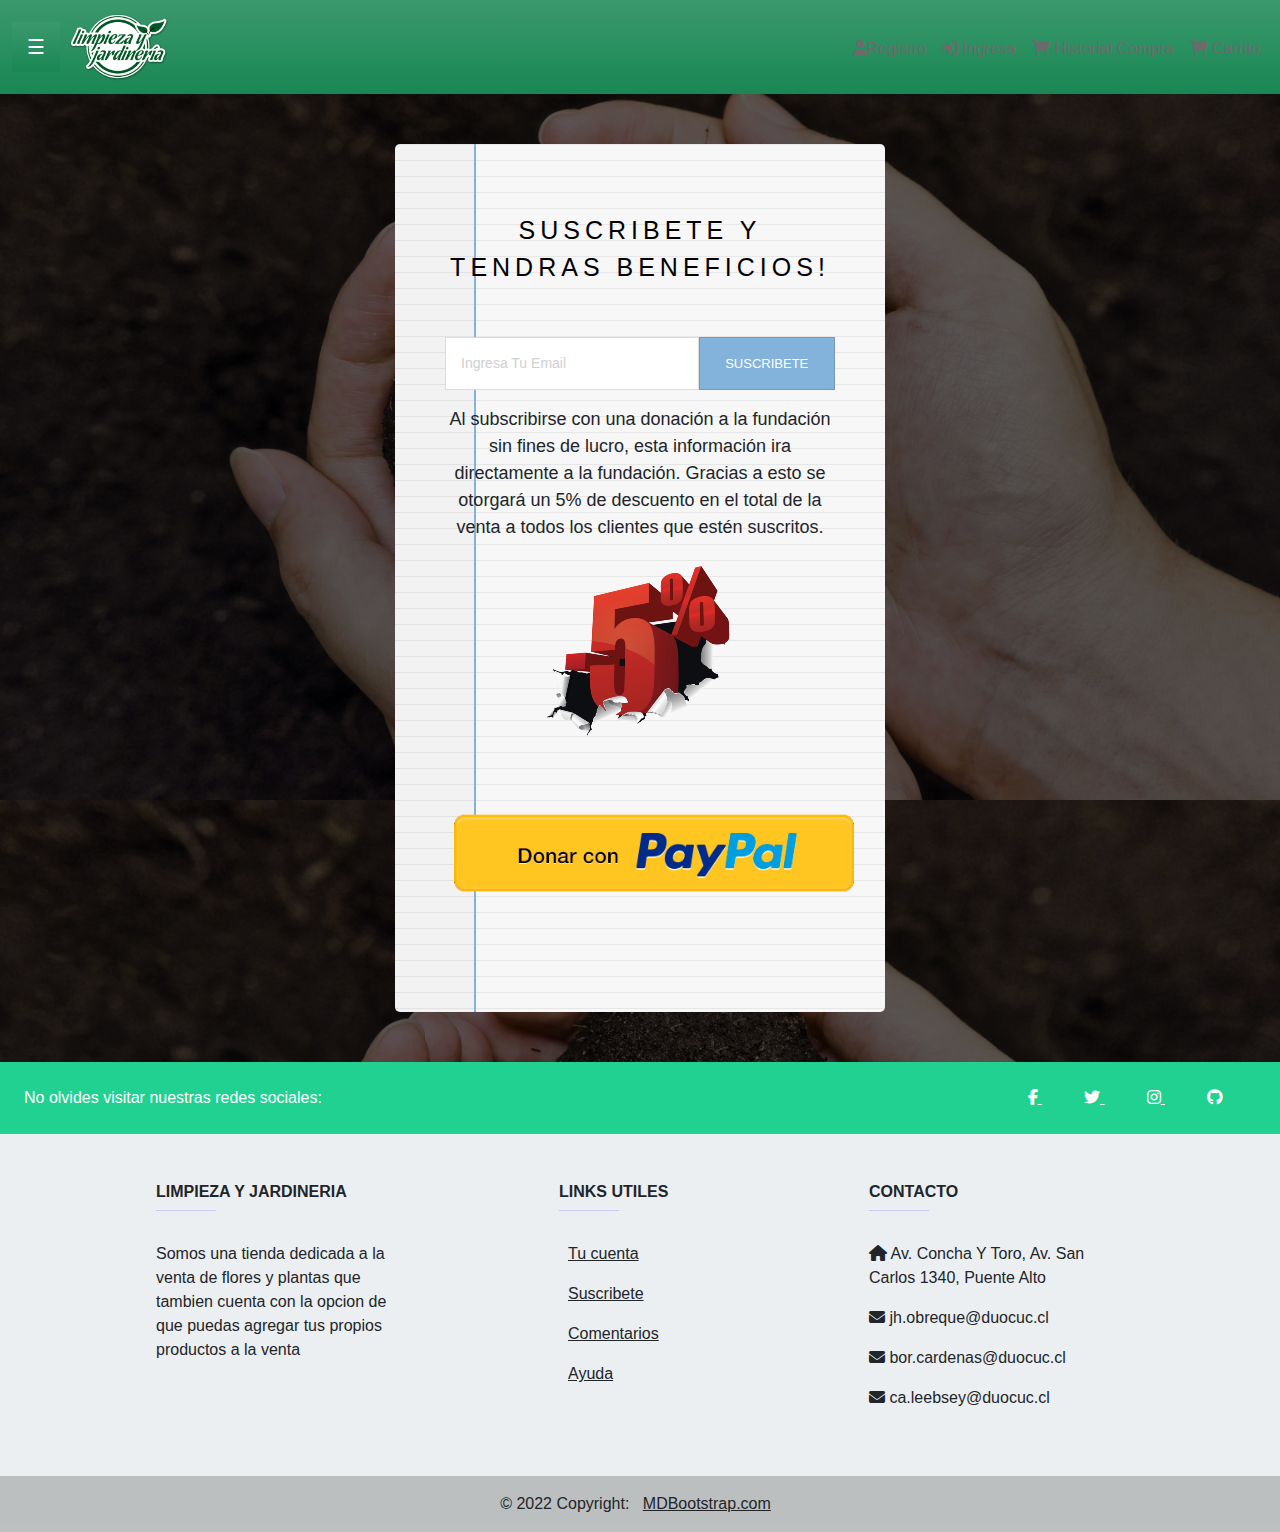
<file: Suscripcion no_login.html>
<!DOCTYPE html>
<html lang="en">

  <head>
    <meta charset="UTF-8">
    <meta http-equiv="X-UA-Compatible" content="IE=edge">
    <meta name="viewport" content="width=device-width, initial-scale=1.0">
    <title>Inicio</title>
    <!-- Latest compiled and minified CSS -->
    <link href="https://cdn.jsdelivr.net/npm/bootstrap@5.1.3/dist/css/bootstrap.min.css" rel="stylesheet">
    <link rel="stylesheet" href="https://cdnjs.cloudflare.com/ajax/libs/font-awesome/6.1.1/css/all.min.css">
    <link rel="stylesheet" href="css/style.css">
    <script>
      function openNav() {
        document.getElementById("mySidebar").style.width = "250px";
        document.getElementById("main").style.marginLeft = "0px";
      }
      
      function closeNav() {
        document.getElementById("mySidebar").style.width = "0";
        document.getElementById("main").style.marginLeft= "0";
      }
      </script>
  </head>

<body>
  <!DOCTYPE html>
<html>
<head>
<meta name="viewport" content="width=device-width, initial-scale=1">

</head>
<body >
   
</body>
</html> 
    <nav class="navbar navbar-expand-sm bg-success bg-gradient navbar-dark">
        <div class="container-fluid">
          <div id="mySidebar" class="sidebar bg-success bg-gradient navbar-dark">
            <a href="javascript:void(0)" class="closebtn" onclick="closeNav()">×</a>
            <a class="nav-link" href="index.html"><i class="fa fa-home"></i> Inicio</a>
            <a href="Stock page 1 - sin login.html"><i class="fa fa-archive"></i>Productos</a>
            <a href="#" data-bs-toggle="modal" data-bs-target="#Nece"><i class="fa fa-map-marker"></i>Seguimiento</a>
            <a href="Suscripcion no_login.html"><i class="fa fa-sun-plant-wilt"></i>Suscripción</a>
            <hr>
            <a href="#" data-bs-toggle="modal" data-bs-target="#Ini"><i class="fa fa-right-from-bracket"></i>Iniciar Sesión</a>
          </div>
          <div id="main">
            <button style="z-index: 1;" class="openbtn bg-success bg-gradient navbar-dark" onclick="openNav()" >☰</button>  
          </div>
            <a class="navbar-brand" href="index.html"><img src="img/jardinieria logo .png" width="100" alt="" onload="closeNav()"></a>
            <button class="navbar-toggler" type="button" data-bs-toggle="collapse" data-bs-target="#collapsibleNavbar">
                <span class="navbar-toggler-icon"></span>
            </button>
            <div class="collapse navbar-collapse justify-content-end" id="collapsibleNavbar">
                <ul class="navbar-nav">        
                    <li class="nav-item mt-1">
                      <a class="nav-link" href="#" data-bs-toggle="modal" data-bs-target="#Modalini2"><i class="fa fa-user"></i>Registro</a>
                    </li>
                    <li class="nav-item mt-1">
                      <a class="nav-link" href="#" data-bs-toggle="modal" data-bs-target="#Modalini"><i class="fa fa-right-to-bracket"></i> Ingresa </a>
                    </li>
                    <li class="nav-item mt-1">
                      <a class="nav-link"  href=""data-bs-toggle="modal" data-bs-target="#Nece"><i class="fa fa-shopping-cart"></i> Historial Compra</a>
                    </li>
                    <li class="nav-item mt-1">
                      <a class="nav-link"  href=""data-bs-toggle="modal" data-bs-target="#Nece"><i class="fa fa-shopping-cart"></i> Carrito</a>
                    </li>
                </ul>
            </div>
        </div>
    </nav>
    <div class="container-fluid p-0">
        <div class="row">
          <section  class="widget widget_blog_subscription">
            <form action="index.html" method="get" accept-charset="utf-8" id="subscribe-blog">
              <p>Suscribete y Tendras Beneficios!</p>
              <p>
                <input type="text" name="email" style="width: 100%; padding: 1px 2px" placeholder="Ingresa Tu Email" value="" id="subscribe-field">
              </p>
              <p>
                <input type="submit" value="Suscribete" >
              </p>
              <p style="font-size: large ;">Al subscribirse con una donación a la fundación sin fines de lucro, esta información ira directamente a la fundación. Gracias a esto se otorgará un 5% de descuento en el total de la venta a todos los clientes que estén suscritos.</p>
              <center><img src="img/descuento.png" alt=""></center>
              <a href="https://www.paypal.com/cl/home"><img src="img/donar paypal.png" width="400" alt=""></a>
            </form>
          </section>
                </div>
                </div>
        </div>
    </div>

  <!-- Modal login -->
  <div class="modal fade" id="Modalini">
    <div class="modal-dialog">
      <div class="modal-content">
        <!-- Modal Header -->
        <div class="modal-header">
          <h4 class="modal-title" style="margin-left: auto;" >Inicio de Sesión</h4>
          <button type="button" class="btn-close" data-bs-dismiss="modal">&times;</button>
        </div>
  
        <!-- Modal body -->
        <div class="modal-body">
            <form action="index_loged.html" method="get">
              <div class="form-group"> 
                <label for="txtUser">Correo:</label>
                <input placeholder="Ej: Javier@correo.com" class="form-control" type="text" id="txtUser" name="txtUser">
              </div>
              <div class="form-group">
                <label for="txtPass">Contraseña:</label>
                <input placeholder="Ej: uwu123" class="form-control " type="password" id="txtPass" name="txtPass"> 
              </div>
                <input class="btn btn-primary mt-2" type="submit" id="btnEnviar" name="btnEnviar">
                <input class="btn btn-danger mt-2" type="reset" id="btnLimpiar" name="btnLimpiar">
            </form>
        </div>

          <!-- Modal footer -->
          <div class="modal-footer">
            <button type="button" class="btn btn-danger" data-bs-dismiss="modal">Cerrar</button>
          </div>
      </div>
    </div>
  </div>
    <!-- Modal login -->
    <div class="modal fade" id="Modalini2" style="top: 10%;">
      <div class="modal-dialog">
        <div class="modal-content">
          <!-- Modal Header -->
          <div class="modal-header">
            <h4 class="modal-title" style="margin-left: auto;">¿Deseas registrarte?</h4>
            <button type="button" class="btn-close" data-bs-dismiss="modal"></button>
          </div>
          <!-- Modal body -->
           <div class="modal-body">
              <form action="index_loged.html" method="get">
                <div class="form-group"> 
                  <label for="txtUser">Correo:</label>
                  <input placeholder="Ej: Javier@correo.com" class="form-control" type="text" id="txtUser" name="txtUser">
                </div>
                <div class="form-group">
                  <label for="txtPass">Contraseña:</label>
                  <input placeholder="Ej: uwu123" class="form-control " type="password" id="txtPass" name="txtPass"> 
                </div>
                <div class="form-group">
                  <label for="txtPass">Nombres:</label>
                  <input placeholder="Ej: juan carlos" class="form-control " type="password" id="txtPass" name="txtPass"> 
                </div>
                <div class="form-group">
                  <label for="txtPass">Apellidos:</label>
                  <input placeholder="Ej: bodoque god" class="form-control " type="password" id="txtPass" name="txtPass"> 
                </div>
                  <input class="btn btn-primary mt-2" type="submit" id="btnEnviar" name="btnEnviar">
                  <input class="btn btn-danger mt-2" type="reset" id="btnLimpiar" name="btnLimpiar">
              </form>
           </div>
        </div>
      </div>
    </div>



<div class="modal fade" id="Nece" style="top: 30%;">
  <div class="modal-dialog">
    <div class="modal-content">
      <div class="modal-header">
        <h4 class="modal-title" style="text-align: center;">Es necesario iniciar sesión para usar esta opción</h4>
      </div>
      <div class="modal-body">
          <form action="index_loged.html" method="get">
          <input class="btn btn-primary mt-2" type="submit" id="btnEnviar" name="btnEnviar" value="Iniciar sesión">
          <input class="btn btn-danger mt-2" type="reset" id="btnLimpiar" name="btnLimpiar" value="Regresar" data-bs-dismiss="modal">
          </form>
      </div>
    </div>
  </div>
</div>
 
<div class="modal fade" id="Ini" style="top: 20%;">
  <div class="modal-dialog">
    <div class="modal-content">
      <div class="modal-header">
        <h4 class="modal-title" style="margin-left: 34%;">Inicio de sesión</h4>
      </div>
      <div class="modal-body">
        <form action="index_loged.html" method="get">
          <div class="form-group"> 
            <label for="txtUser">Correo:</label>
            <input placeholder="Ej: Ejemplo@correo.com" class="form-control" type="text" id="txtUser" name="txtUser">
          </div>
          <div class="form-group">
            <label for="txtPass">Contraseña:</label>
            <input placeholder="Ejemplo123" class="form-control " type="password" id="txtPass" name="txtPass"> 
          </div>
          <input class="btn btn-primary mt-2" type="submit" id="btnEnviar" name="btnEnviar">
          <input class="btn btn-danger mt-2" type="reset" id="btnLimpiar" name="btnLimpiar" value="Salir" data-bs-dismiss="modal">
        </form>
     </div>
    </div>
  </div>
</div>
  
  <!-- Footer -->
  <footer
          class="text-center text-lg-start text-dark"
          style="background-color: #ECEFF1"
          >
    <!-- Section: Social media -->
    <section
             class="d-flex justify-content-between p-4 text-white"
             style="background-color: #21D192"
             >
      <!-- Left -->
      <div class="me-5">
        <span>No olvides visitar nuestras redes sociales:</span>
      </div>
      <!-- Left -->

      <!-- Right -->
      <div>
        <a href="https://es-la.facebook.com/ventadeplantas1234/" class="text-white me-4">
          <i class="fab fa-facebook-f"></i>
        </a>
        <a href="https://twitter.com/floresiplantas?lang=es" class="text-white me-4">
          <i class="fab fa-twitter"></i>
        </a>
        <a href="https://www.instagram.com/todoplantaspierola/?hl=es" class="text-white me-4">
          <i class="fab fa-instagram"></i>
        </a>
        <a href="https://github.com/JhonaKrul/Semestral" class="text-white me-4">
          <i class="fab fa-github"></i>
        </a>
      </div>
      <!-- Right -->
    </section>
    <!-- Section: Social media -->

    <!-- Section: Links  -->
    <section class="">
      <div class="container text-center text-md-start mt-5">
        <!-- Grid row -->
        <div class="row mt-3">
          <!-- Grid column -->
          <div class="col-md-3 col-lg-4 col-xl-3 mx-auto mb-4">
            <!-- Content -->
            <h6 class="text-uppercase fw-bold">Limpieza y Jardineria</h6>
            <hr
                class="mb-4 mt-0 d-inline-block mx-auto"
                style="width: 60px; background-color: #7c4dff; height: 2px"
                />
            <p>
              Somos una tienda dedicada a la venta de flores y plantas
              que tambien cuenta con la opcion de que puedas agregar tus
              propios productos a la venta
            </p>
          </div>
          <!-- Grid column -->
          <div class="col-md-3 col-lg-2 col-xl-2 mx-auto mb-4">
            <!-- Links -->
            <h6 class="text-uppercase fw-bold">Links Utiles</h6>
            <hr
                class="mb-4 mt-0 d-inline-block mx-auto"
                style="width: 60px; background-color: #7c4dff; height: 2px"
                />
            <p>
              <a href="#!" class="text-dark">Tu cuenta</a>
            </p>
            <p>
              <a href="#!" class="text-dark">Suscribete</a>
            </p>
            <p>
              <a href="#!" class="text-dark">Comentarios</a>
            </p>
            <p>
              <a href="#!" class="text-dark">Ayuda</a>
            </p>
          </div>
          <!-- Grid column -->

          <!-- Grid column -->
          <div class="col-md-4 col-lg-3 col-xl-3 mx-auto mb-md-0 mb-4">
            <!-- Links -->
            <h6 class="text-uppercase fw-bold">Contacto</h6>
            <hr
                class="mb-4 mt-0 d-inline-block mx-auto"
                style="width: 60px; background-color: #7c4dff; height: 2px"
                />
            <p><i class="fas fa-home mr-3"></i> Av. Concha Y Toro, Av. San Carlos 1340, Puente Alto</p>
            <p><i class="fas fa-envelope mr-3"></i> jh.obreque@duocuc.cl</p>
            <p><i class="fas fa-envelope mr-3"></i> bor.cardenas@duocuc.cl</p>
            <p><i class="fas fa-envelope mr-3"></i> ca.leebsey@duocuc.cl</p>
          </div>
          <!-- Grid column -->
        </div>
        <!-- Grid row -->
      </div>
    </section>
    <!-- Section: Links  -->

    <!-- Copyright -->
    <div
         class="text-center p-3"
         style="background-color: rgba(0, 0, 0, 0.2)"
         >
      © 2022 Copyright:
      <a class="text-dark" href="https://mdbootstrap.com/"
         >MDBootstrap.com</a
        >
    </div>
    <!-- Copyright -->
  </footer>
  <!-- Footer -->
</div>
<!-- End of .container -->
        </div>
</div>
    <!-- Latest compiled JavaScript -->
    <script src="https://cdn.jsdelivr.net/npm/bootstrap@5.1.3/dist/js/bootstrap.bundle.min.js"></script>
</body>

<!-- FOOTER -->
</html>
</file>
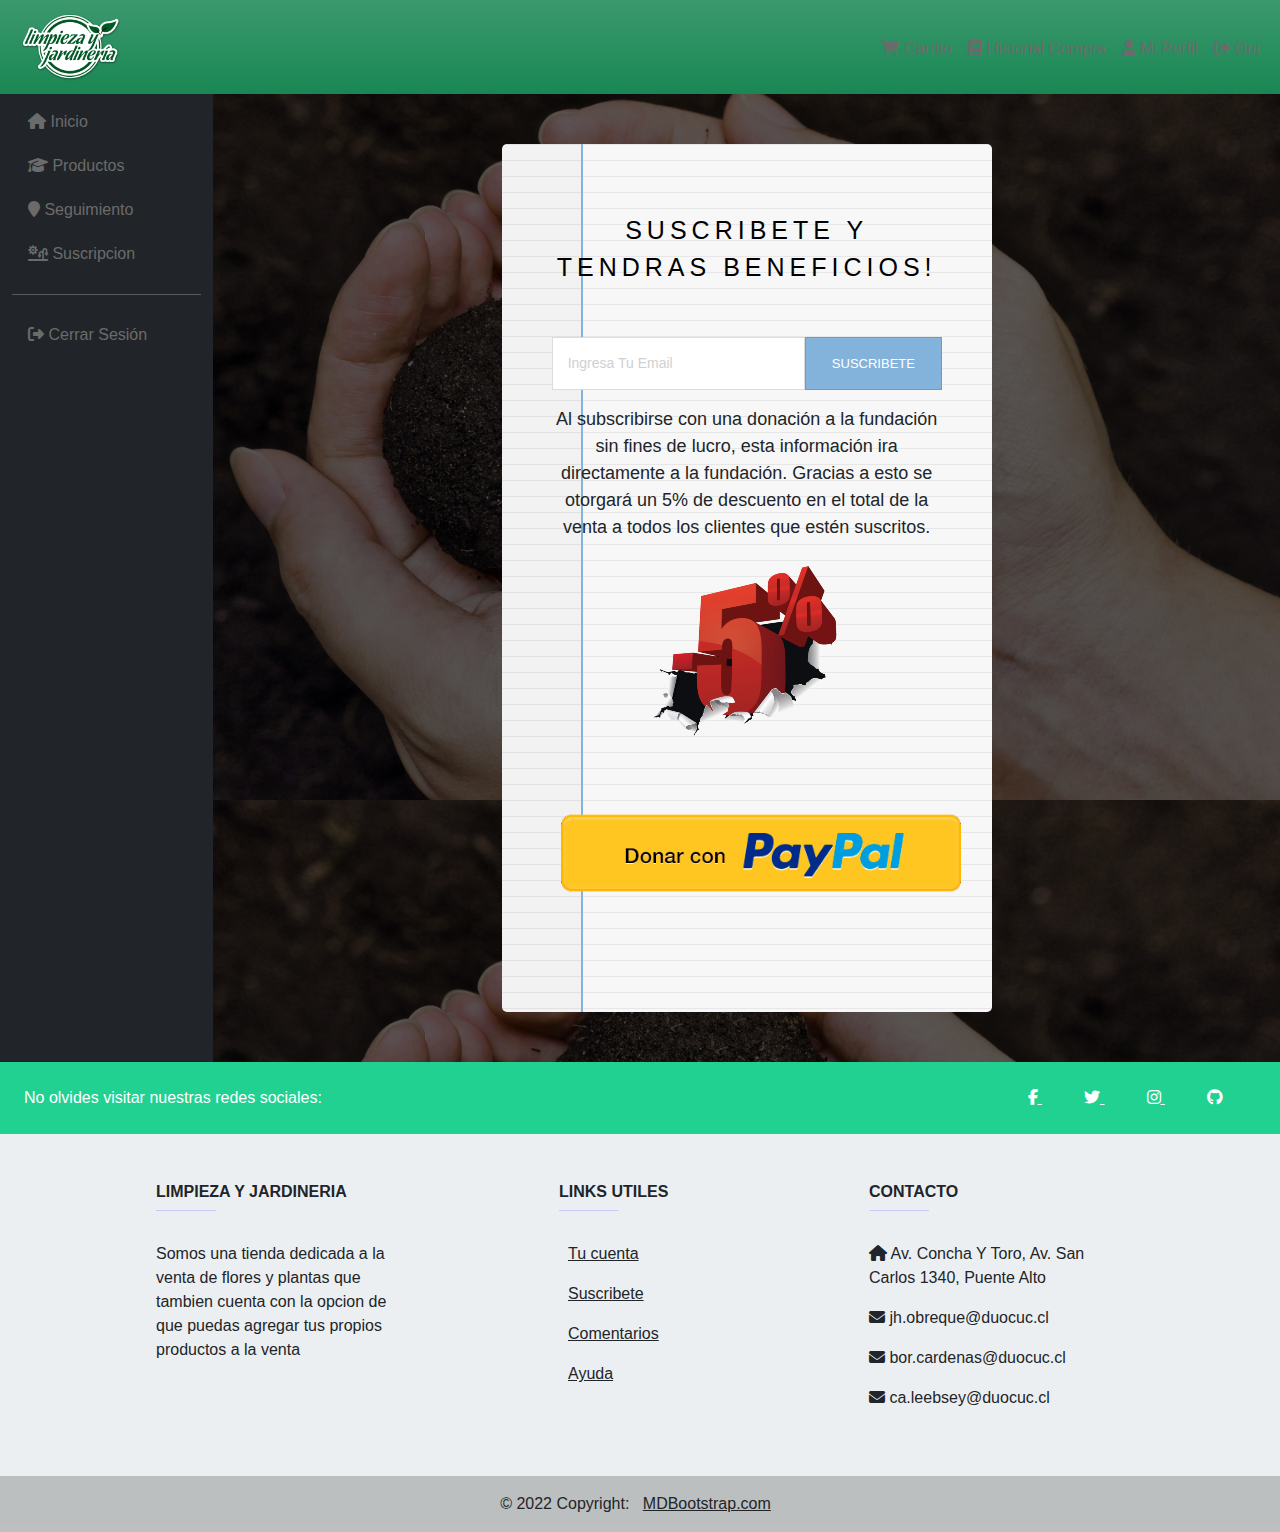
<file: Suscripcion.html>
<!DOCTYPE html>
<html lang="en">

  <head>
    <meta charset="UTF-8">
    <meta http-equiv="X-UA-Compatible" content="IE=edge">
    <meta name="viewport" content="width=device-width, initial-scale=1.0">
    <title>Suscripcion</title>
    <!-- Latest compiled and minified CSS -->
    <link href="https://cdn.jsdelivr.net/npm/bootstrap@5.1.3/dist/css/bootstrap.min.css" rel="stylesheet">
    <link rel="stylesheet" href="https://cdnjs.cloudflare.com/ajax/libs/font-awesome/6.1.1/css/all.min.css">
    <link rel="stylesheet" href="css/style.css">
</head>
<body>

  <nav class="navbar navbar-expand-sm bg-success bg-gradient navbar-dark">
    <div class="container-fluid">
        <a class="navbar-brand" href="index_loged.html"><img src="img/jardinieria logo .png" width="100" alt="" onload="closeNav()"></a>
        <button class="navbar-toggler" type="button" data-bs-toggle="collapse" data-bs-target="#collapsibleNavbar">
            <span class="navbar-toggler-icon"></span>
        </button>
        <div class="collapse navbar-collapse justify-content-end" id="collapsibleNavbar">
            <ul class="navbar-nav">
              <li class="nav-item mt-1">
                <a class="nav-link" href="carrito.html"><i class="fa fa-shopping-cart"></i> Carrito</a>
              </li>
              <li class="nav-item mt-1">
                <a class="nav-link" href="Historial Compra.html"><i class="fa fa-book"></i> Historial Compra </a>
              </li>
              <li class="nav-item mt-1">
                <a class="nav-link" href="Profile.html"><i class="fa fa-user"></i> Mi Perfil </a>
              </li>
                <li class="nav-item mt-1">
                  <a class="nav-link" href="index.html"><i class="fa fa-right-from-bracket"></i> Out</a>
                </li>
                </li>
            </ul>
        </div>
    </div>
</nav>
    <div class="container-fluid p-0">
      <div class="row">
          <div class="col-sm-2 bg-dark" style="min-height: 100vh;">
              <ul class="nav nav-pills flex-column mt-1">
                <li class="nav-item mt-1">
                  <a class="nav-link" href="index_loged.html"><i class="fa fa-home"></i> Inicio</a>
                </li>

                <li class="nav-item mt-1">
                  <a class="nav-link " href="Stock page 1.html"><i class="fa fa-graduation-cap"></i> Productos</a>
                </li>

                <li class="nav-item mt-1">
                  <a class="nav-link" href="Seguimiento.html"><i class="fa fa-map-marker"></i> Seguimiento</a>
                </li>
                  <li class="nav-item mt-1">
                    <a class="nav-link activo" href="Suscripcion.html"><i class="fa fa-sun-plant-wilt"></i> Suscripcion</a>
                  </li>
                  <hr>
                  <li class="nav-item mt-1">
                    <a class="nav-link" href="index.html"><i class="fa fa-right-from-bracket"></i> Cerrar Sesión</a>
                  </li>
                </ul>
            </div>
            <section  class="widget widget_blog_subscription">
                <form action="index_loged.html" method="get" accept-charset="utf-8" id="subscribe-blog">
                  <p>Suscribete y Tendras Beneficios!</p>
                  <p>
                    <input type="text" name="email" style="width: 100%; padding: 1px 2px" placeholder="Ingresa Tu Email" value="" id="subscribe-field">
                  </p>
                  <p>
                    <input type="submit" value="Suscribete">
                  </p>
                  <p style="font-size: large ;">Al subscribirse con una donación a la fundación sin fines de lucro, esta información ira directamente a la fundación. Gracias a esto se otorgará un 5% de descuento en el total de la venta a todos los clientes que estén suscritos.</p>
                  <center><img src="img/descuento.png" alt=""></center>
                  <a href="https://www.paypal.com/cl/home"><img src="img/donar paypal.png" width="400" alt=""></a>
                </form>
              </section>
                </div>
              </div>
            </div>
          </div>
        </div>
      </div>
    </div>
  </div>

  <!-- Footer -->
  <footer
          class="text-center text-lg-start text-dark"
          style="background-color: #ECEFF1"
          >
    <!-- Section: Social media -->
    <section
             class="d-flex justify-content-between p-4 text-white"
             style="background-color: #21D192"
             >
      <!-- Left -->
      <div class="me-5">
        <span>No olvides visitar nuestras redes sociales:</span>
      </div>
      <!-- Left -->

      <!-- Right -->
      <div>
        <a href="https://es-la.facebook.com/ventadeplantas1234/" class="text-white me-4">
          <i class="fab fa-facebook-f"></i>
        </a>
        <a href="https://twitter.com/floresiplantas?lang=es" class="text-white me-4">
          <i class="fab fa-twitter"></i>
        </a>
        <a href="https://www.instagram.com/todoplantaspierola/?hl=es" class="text-white me-4">
          <i class="fab fa-instagram"></i>
        </a>
        <a href="https://github.com/JhonaKrul/Semestral" class="text-white me-4">
          <i class="fab fa-github"></i>
        </a>
      </div>
      <!-- Right -->
    </section>
    <!-- Section: Social media -->

    <!-- Section: Links  -->
    <section class="">
      <div class="container text-center text-md-start mt-5">
        <!-- Grid row -->
        <div class="row mt-3">
          <!-- Grid column -->
          <div class="col-md-3 col-lg-4 col-xl-3 mx-auto mb-4">
            <!-- Content -->
            <h6 class="text-uppercase fw-bold">Limpieza y Jardineria</h6>
            <hr
                class="mb-4 mt-0 d-inline-block mx-auto"
                style="width: 60px; background-color: #7c4dff; height: 2px"
                />
            <p>
              Somos una tienda dedicada a la venta de flores y plantas
              que tambien cuenta con la opcion de que puedas agregar tus
              propios productos a la venta
            </p>
          </div>
          <!-- Grid column -->
          <div class="col-md-3 col-lg-2 col-xl-2 mx-auto mb-4">
            <!-- Links -->
            <h6 class="text-uppercase fw-bold">Links Utiles</h6>
            <hr
                class="mb-4 mt-0 d-inline-block mx-auto"
                style="width: 60px; background-color: #7c4dff; height: 2px"
                />
            <p>
              <a href="#!" class="text-dark">Tu cuenta</a>
            </p>
            <p>
              <a href="#!" class="text-dark">Suscribete</a>
            </p>
            <p>
              <a href="#!" class="text-dark">Comentarios</a>
            </p>
            <p>
              <a href="#!" class="text-dark">Ayuda</a>
            </p>
          </div>
          <!-- Grid column -->

          <!-- Grid column -->
          <div class="col-md-4 col-lg-3 col-xl-3 mx-auto mb-md-0 mb-4">
            <!-- Links -->
            <h6 class="text-uppercase fw-bold">Contacto</h6>
            <hr
                class="mb-4 mt-0 d-inline-block mx-auto"
                style="width: 60px; background-color: #7c4dff; height: 2px"
                />
            <p><i class="fas fa-home mr-3"></i> Av. Concha Y Toro, Av. San Carlos 1340, Puente Alto</p>
            <p><i class="fas fa-envelope mr-3"></i> jh.obreque@duocuc.cl</p>
            <p><i class="fas fa-envelope mr-3"></i> bor.cardenas@duocuc.cl</p>
            <p><i class="fas fa-envelope mr-3"></i> ca.leebsey@duocuc.cl</p>
          </div>
          <!-- Grid column -->
        </div>
        <!-- Grid row -->
      </div>
    </section>
    <!-- Section: Links  -->

    <!-- Copyright -->
    <div
         class="text-center p-3"
         style="background-color: rgba(0, 0, 0, 0.2)"
         >
      © 2022 Copyright:
      <a class="text-dark" href="https://mdbootstrap.com/"
         >MDBootstrap.com</a
        >
    </div>
    <!-- Copyright -->
  </footer>
  <!-- Footer -->
</div>
<!-- End of .container -->
        </div>
</div>
    <!-- Latest compiled JavaScript -->
    <script src="https://cdn.jsdelivr.net/npm/bootstrap@5.1.3/dist/js/bootstrap.bundle.min.js"></script>
</body>

<!-- FOOTER -->
</html>
</file>
<file: css/style.css>
.nav-link:hover {
    font-size: 125%;
    color: white;
} 

.nav-link {
    color: rgb(107, 107, 107);
} 

.nav-link:hover .fa {
    transition: all 1s;
    transform: rotate(360deg);
    font-size: 20px;
}

.color-izq  {
    background-color: rgb(92, 0, 0) !important
}


hr{
    color: white;
}


body {


    /* Full height */
    height: 100%;
    /* Center and scale the image nicely */
    
    background-repeat: repeat;
    background-size: cover;

    position: absolute;
    top: 0;
    left: 0;
    width: 100%;
    height: 100%;
    z-index: -1;
    background-image: url(../img/fondo.jpg);
    background-size: cover;
    
}

@import url('https://fonts.googleapis.com/css?family=Open+Sans&display=swap');

body {
    background-color: #eeeeee;
    font-family: 'Open Sans', serif
}

.container {
    margin-top: 50px;
    margin-bottom: 50px;
}

.card {
    position: relative;
    display: -webkit-box;
    display: -ms-flexbox;
    display: flex;
    -webkit-box-orient: vertical;
    -webkit-box-direction: normal;
    -ms-flex-direction: column;
    flex-direction: column;
    min-width: 0;
    word-wrap: break-word;
    background-color: rgba(0, 0, 0, 0.918);
    background-clip: border-box;
    border: 1px solid rgba(0, 153, 0, 0.938);
    border-radius: 0.10rem
}

.card-header:first-child {
    border-radius: calc(0.37rem - 1px) calc(0.37rem - 1px) 0 0
}

.card-header {
    padding: 0.75rem 1.25rem;
    margin-bottom: 0;
    background-color: rgba(0, 206, 17, 0.274);
    border-bottom: 1px solid rgba(0, 0, 0, 0.63)
}

.track {
    position: relative;
    background-color: rgba(221, 221, 221, 0.685);
    height: 7px;
    display: -webkit-box;
    display: -ms-flexbox;
    display: flex;
    margin-bottom: 60px;
    margin-top: 50px
}

.track .step {
    -webkit-box-flex: 1;
    -ms-flex-positive: 1;
    flex-grow: 1;
    width: 25%;
    margin-top: -18px;
    text-align: center;
    position: relative
}

.track .step.active:before {
    background: #FF5722
}

.track .step::before {
    height: 7px;
    position: absolute;
    content: "";
    width: 100%;
    left: 0;
    top: 18px
}

.track .step.active .icon {
    background: #ee5435;
    color: #fff
}

.track .icon {
    display: inline-block;
    width: 40px;
    height: 40px;
    line-height: 40px;
    position: relative;
    border-radius: 100%;
    background: rgb(117, 117, 117)
}

.track .step.active .text {
    font-weight: 400;
    color: rgb(255, 255, 255)
}

.track .text {
    display: block;
    margin-top: 7px
}

.itemside {
    position: relative;
    display: -webkit-box;
    display: -ms-flexbox;
    display: flex;
    width: 100%
}

.itemside .aside {
    position: relative;
    -ms-flex-negative: 0;
    flex-shrink: 0
}

.img-sm {
    width: 80px;
    height: 80px;
    padding: 7px
}

ul.row,
ul.row-sm {
    list-style: none;
    padding: 0
}

.itemside .info {
    padding-left: 15px;
    padding-right: 7px
}

.itemside .title {
    display: block;
    margin-bottom: 5px;
    color: #ffffff
}

p {
    margin-top: 0;
    margin-bottom: 1rem
}

.btn-warning {
    color: #ffffff;
    background-color: #ee5435;
    border-color: #ee5435;
    border-radius: 1px
}

.btn-warning:hover {
    color: #ffffff;
    background-color: #ff2b00;
    border-color: #ff2b00;
    border-radius: 1px
}

/* Suscripcion */

@import url('https://fonts.googleapis.com/css?family=PT+Sans+Narrow');

.widget_blog_subscription {
  display: block;
  margin: 50px auto;
  width: 60%;
  max-width: 490px;
  min-width: 320px;
  position: relative;
  overflow: hidden;
  background-color: #F6F6F2;
  border-radius: 5px;
  padding: 50px;
  background-color: #fff;
  background-size: 100% 1em;
  background-image: -webkit-linear-gradient(0deg, rgba(0, 0, 0, 0.05) 79px, #abced4 79px, #abced4 81px, rgba(0, 0, 0, 0.03) 81px),
                  -webkit-linear-gradient(#eee .05em, transparent .05em);
  background-image: -moz-linear-gradient(0deg, rgba(0, 0, 0, 0.05) 79px, #abced4 79px, #abced4 81px, rgba(0, 0, 0, 0.03) 81px),
                  -moz-linear-gradient(#eee .05em, transparent .05em);
  background-image: linear-gradient(90deg, rgba(0, 0, 0, 0.05) 79px, #83B3DB 79px, #83B3DB 81px, rgba(0, 0, 0, 0.03) 81px),
                  linear-gradient(#eee .05em, transparent .05em);
}
.widget_blog_subscription p {
  margin: 30;
  text-align: center;
}
.widget_blog_subscription p:first-child {
  margin: 0 0 50px;
  color: #000000;
  text-transform: uppercase;
  text-align: center;
  font-size: 25px;
  letter-spacing: 5px;
}
.widget_blog_subscription p:nth-child(2) {
  width: 65%;
  float: left;
}
.widget_blog_subscription p:nth-child(3) {
  width: 35%;
  float: left;
}
.widget_blog_subscription input[type="text"] {
  margin: 0;
  color: #999;
  padding: 15px !important;
  text-align: left;
  width: 100% !important;
  outline: none;
  border: 10;
  font-size: 14px;
  background-color: #fff;
}
.widget_blog_subscription input[type="text"]::-webkit-input-placeholder {
  color: #d0d0d0;
}
.widget_blog_subscription input[type="text"]:-moz-placeholder {
  color: #d0d0d0;
}
.widget_blog_subscription input[type="text"]::-moz-placeholder {
  color: #d0d0d0;
}
.widget_blog_subscription input[type="text"]:-ms-input-placeholder {
  color: #d0d0d0;
}
.widget_blog_subscription input[type="submit"] {
  margin: 0;
  background-color: #83B3DB;
  color: #fff;
  padding: 16px !important;
  text-align: center;
  width: 100%;
  outline: none;
  border: 10;
  text-transform: uppercase;
  font-size: 13px;
  cursor: pointer;
  -webkit-transition: .1s all ease-in-out;
  -moz-transition: .1s all ease-in-out;
  -o-transition: .1s all ease-in-out;
  transition: .1s all ease-in-out;
}
.widget_blog_subscription input[type="submit"]:hover {
  background-color: #F29B91;
  box-shadow: 0px 0px 0px 5px #F29B91;
}

/* Carrito */
.title {
    margin-bottom: 5vh
}

.card {
    margin: auto;
    max-width: 950px;
    width: 90%;
    box-shadow: 0 6px 20px 0 rgba(0, 0, 0, 0.19);
    border-radius: 1rem;
    border: transparent
}

@media(max-width:767px) {
    .card {
        margin: 3vh auto
    }
}

.cart {
    background-color: #fff;
    padding: 4vh 5vh;
    border-bottom-left-radius: 1rem;
    border-top-left-radius: 1rem
}

@media(max-width:767px) {
    .cart {
        padding: 4vh;
        border-bottom-left-radius: unset;
        border-top-right-radius: 1rem
    }
}

.summary {
    background-color: #ddd;
    border-top-right-radius: 1rem;
    border-bottom-right-radius: 1rem;
    padding: 4vh;
    color: rgb(65, 65, 65)
}

@media(max-width:767px) {
    .summary {
        border-top-right-radius: unset;
        border-bottom-left-radius: 1rem
    }
}

.summary .col-2 {
    padding: 0
}

.summary .col-10 {
    padding: 0
}

.row {
    margin: 0
}

.title b {
    font-size: 1.5rem
}

.main {
    margin: 0;
    padding: 2vh 0;
    width: 100%
}

.col-2,
.col {
    padding: 0 1vh
}

a {
    padding: 0 1vh
}

.close {
    margin-left: auto;
    font-size: 0.7rem
}

.back-to-shop {
    margin-top: 4.5rem
}

h5 {
    margin-top: 4vh
}

hr {
    margin-top: 1.25rem
}

form {
    padding: 2vh 0
}

select {
    border: 1px solid rgba(0, 0, 0, 0.137);
    padding: 1.5vh 1vh;
    margin-bottom: 4vh;
    outline: none;
    width: 100%;
    background-color: rgb(247, 247, 247)
}

input {
    border: 1px solid rgba(0, 0, 0, 0.137);
    padding: 1vh;
    margin-bottom: 4vh;
    outline: none;
    width: 100%;
    background-color: rgb(247, 247, 247)
}

input:focus::-webkit-input-placeholder {
    color: transparent
}

.btn {
    background-color: #000;
    border-color: #000;
    color: white;
    width: 100%;
    font-size: 0.7rem;
    margin-top: 4vh;
    padding: 1vh;
    border-radius: 0
}

.btn:focus {
    box-shadow: none;
    outline: none;
    box-shadow: none;
    color: white;
    -webkit-box-shadow: none;
    -webkit-user-select: none;
    transition: none
}

.btn:hover {
    color: white
}

a {
    color: black
}

a:hover {
    color: black;
    text-decoration: none
}

#code {
    background-image: linear-gradient(to left, rgba(255, 255, 255, 0.253), rgba(255, 255, 255, 0.185)), url("https://img.icons8.com/small/16/000000/long-arrow-right.png");
    background-repeat: no-repeat;
    background-position-x: 95%;
    background-position-y: center
}

/* stock */

h5{
    color: #b3b3b3
  }
  
  body {
    background-color: #B3E5FC;
    border-radius: 10px
  }
  
  .card {
    border: none;
    border-radius: 0px;
    background-color: rgba(24, 24, 24, 0.979)
  }
  
  .text1 {
    font-size: 13px;
    color: #ffffff
  }
  
  .info {
    line-height: 17px
  }
  
  .cost span {
    color: #fb3531;
    font-weight: bold;
    font-size: 20px
  }
  
  .star {
    color: #FBC02D
  }
  
  .watchcost span {
    color: #286783;
    font-weight: bold;
    font-size: 20px
  }
  
  .watch {
    background: #286783
  }
  
  .tshirtcost span {
    color: #0012b2;
    font-weight: bold;
    font-size: 20px
  }
  
  .tshirt {
    background-color: #0012b2
  }
  
  .cursor {
    cursor: pointer
  }

  body {
    font-family: "Lato", sans-serif;
  }
  
  .sidebar {
    height: 100%;
    width: max-content;
    position: fixed;
    z-index: 1;
    top: 0;
    left: 0;
    background-color: #111;
    overflow-x: hidden;
    transition: 0.5s;
    padding-top: 60px;
  }
  
  .sidebar a {
    padding: 8px 8px 8px 32px;
    text-decoration: none;
    font-size: 20px;
    color: #f1f1f1;
    display: block;
    transition: 0.3s;
  }
  
  .sidebar a:hover {
    color: #f1f1f1;
  }
  
  .sidebar .closebtn {
    position: absolute;
    top: 0;
    right: 25px;
    font-size: 36px;
    margin-left: 50px;
  }
  
  .openbtn {
    font-size: 20px;
    cursor: pointer;
    background-color: #111;
    color: white;
    padding: 10px 15px;
    border: none;
  }
  
  .openbtn:hover {
    background-color: #444;
  }
  
  #main {
    transition: margin-left .5s;
    padding: 0px;
  }
  
  /* On smaller screens, where height is less than 450px, change the style of the sidenav (less padding and a smaller font size) */
  @media screen and (max-height: 450px) {
    .sidebar {padding-top: 15px;}
    .sidebar a {font-size: 18px;}
  }
</file>
<file: css/Style2.css>
@import url('https://fonts.googleapis.com/css2?family=Lato&family=Poppins&display=swap');

* {
    padding: 0;
    margin: 0;
    box-sizing: border-box
}

body {
    background-color: #777;
    font-family: 'Poppins', sans-serif
}

.wrapper {
    background-color: #222;
    min-height: 100px;
    max-width: 800px;
    margin: 10px auto;
    padding: 10px 30px
}

.dark,
.input:focus {
    background-color: #222
}

.navbar {
    padding: 0.5rem 0rem
}

.navbar .navbar-brand {
    font-size: 30px
}

#income {
    border-right: 1px solid #bbb
}

.notify {
    display: none
}

.nav-item .nav-link .fa-bell-o,
.fa-long-arrow-down,
.fa-long-arrow-up {
    padding: 10px 10px;
    background-color: #444;
    border-radius: 50%;
    position: relative;
    font-size: 18px
}

.nav-item .nav-link .fa-bell-o::after {
    content: '';
    position: absolute;
    width: 7px;
    height: 7px;
    border-radius: 50%;
    background-color: #ffc0cb;
    right: 10px;
    top: 10px
}

.nav-item input {
    border: none;
    outline: none;
    box-shadow: none;
    padding: 3px 8px;
    width: 75%;
    color: #eee
}

.nav-item .fa-search {
    font-size: 18px;
    color: #bbb;
    cursor: pointer
}


.navbar-nav .nav-item {
    padding: 0px 0px 0px 10px
}

.navbar-brand p {
    display: block;
    font-size: 14px;
    margin-bottom: 3px
}

.text {
    color: #bbb
}

.money {
    font-family: 'Lato', sans-serif
}

.fa-long-arrow-down,
.fa-long-arrow-up {
    padding-left: 12px;
    padding-top: 8px;
    height: 30px;
    width: 30px;
    border-radius: 50%;
    font-size: 1rem;
    font-weight: 100;
    color: #28df99
}

.fa-long-arrow-up {
    color: #ffa500
}

.nav.nav-tabs {
    border: none
}

.nav.nav-tabs .nav-item .nav-link {
    color: #bbb;
    border: none
}

.nav.nav-tabs .nav-link.active {
    background-color: #222;
    border: none;
    color: #fff;
    border-bottom: 4px solid #fff
}

.nav.nav-tabs .nav-item .nav-link:hover {
    border: none;
    color: #eee
}

.nav.nav-tabs .nav-item .nav-link.active:hover {
    border-bottom: 4px solid #fff
}

.nav.nav-tabs .nav-item .nav-link:focus {
    border-bottom: 4px solid #fff;
    color: #fff
}

.table-dark {
    background-color: #222
}

.table thead th {
    text-transform: uppercase;
    color: #bbb;
    font-size: 12px
}

.table thead th,
.table td,
.table th {
    border: none;
    overflow: auto auto
}

td .fa-briefcase,
td .fa-bed,
td .fa-exchange,
td .fa-cutlery {
    color: #ff6347;
    background-color: #444;
    padding: 5px;
    border-radius: 50%
}

td .fa-bed,
td .fa-cutlery {
    color: #40a8c4
}

td .fa-exchange {
    color: #b15ac7
}

tbody tr td .fa-cc-mastercard,
tbody tr td .fa-cc-visa {
    color: #bbb
}

tbody tr td.text-muted {
    font-family: 'Lato', sans-serif
}

tbody tr td .fa-long-arrow-up,
tbody tr td .fa-long-arrow-down {
    font-size: 12px;
    padding-left: 7px;
    padding-top: 3px;
    height: 20px;
    width: 20px
}

.results span {
    color: #bbb;
    font-size: 12px
}

.results span b {
    font-family: 'Lato', sans-serif
}

.pagination .page-item .page-link {
    background-color: #444;
    color: #fff;
    padding: 0.3rem .75rem;
    border: none;
    border-radius: 0
}

.pagination .page-item .page-link span {
    font-size: 16px
}

.pagination .page-item.disabled .page-link {
    background-color: #333;
    color: #eee;
    cursor: crosshair
}

@media(min-width:768px) and (max-width: 991px) {
    .wrapper {
        margin: auto
    }

    .navbar-nav:last-child {
        display: flex;
        align-items: start;
        justify-content: center;
        width: 100%
    }

    .notify {
        display: inline
    }

    .nav-item .fa-search {
        padding-left: 10px
    }

    .navbar-nav .nav-item {
        padding: 0px
    }
}

@media(min-width: 300px) and (max-width: 767px) {
    .wrapper {
        margin: auto
    }

    .navbar-nav:last-child {
        display: flex;
        align-items: start;
        justify-content: center;
        width: 100%
    }

    .notify {
        display: inline
    }

    .nav-item .fa-search {
        padding-left: 10px
    }

    .navbar-nav .nav-item {
        padding: 0px
    }

    #income {
        border: none
    }
}

@media(max-width: 400px) {
    .wrapper {
        padding: 10px 15px;
        margin: auto
    }

    .btn {
        font-size: 12px;
        padding: 10px
    }

    .nav.nav-tabs .nav-link {
        padding: 10px
    }
}
</file>
<file: css/Style3.css>
@import url('https://fonts.googleapis.com/css2?family=Poppins:wght@500&display=swap');

* {
    padding: 0;
    margin: 0
}

.container {
    min-height: 80vh;
    display: flex;
    justify-content: center;
    align-items: center;
    
}

.container .card {
    height: 500px;
    width: 700px;
    border-radius: 10px;
    background-color: rgba(255, 255, 255, 0);
    position: relative;
    box-shadow: 0 15px 30px rgba(0, 0, 0, 0.322);
    font-family: 'Poppins', sans-serif;
    overflow: hidden;
    cursor: pointer
}

.container .card .form {
    width: 100%;
    height: 100%;
    display: flex
}

.container .card .left-side {
    width: 50%;
    background-color: rgba(0, 97, 0, 0.733);
    height: 100%
}

.form .left-side .top-div {
    display: flex;
    justify-content: space-between;
    align-items: center;
    padding: 20px 45px;
    position: relative
}

.form .left-side .top-div h2 {
    font-size: 30px;
    margin-bottom: 5px;
    font-weight: 8000
}

.form .left-side .top-div span {
    height: 7px;
    width: 7px;
    border-radius: 50%;
    background-color: red;
    position: absolute;
    left: 67px;
    top: 46px
}

.form .left-side .top-div p {
    font-size: 14px
}

.form .left-side .medium-div {
    display: flex;
    justify-content: center;
    align-items: start;
    flex-direction: column;
    position: relative;
    padding: 20px 45px
}

.form .left-side .medium-div h1:nth-child(1) {
    font-size: 40px
}

.form .left-side .medium-div h1:nth-child(2) {
    font-weight: 100;
    font-size: 30px;
    margin-top: -20px;
    margin-bottom: 12px
}

.form .left-side .medium-div p {
    font-size: 14px
}

.form .left-side .icons {
    padding: 15px 45px;
    font-size: 20px;
    position: relative
}

.form .left-side .icons .fa-instagram {
    position: absolute;
    right: -80px;
    top: 23px;
    transition: all 0.5s
}

.form .left-side .icons .fa-twitter {
    position: absolute;
    right: -60px;
    top: 23px;
    transition: all 0.5s;
    transition-delay: 0.2s
}

.container .card:hover .icons .fa-instagram {
    right: 130px
}

.container .card:hover .icons .fa-twitter {
    right: 60px
}

.form .left-side .icons button {
    height: 30px;
    width: 100px;
    background-color: #ff4646;
    border-radius: 60px;
    border: none;
    color: white;
    transition: all 0.5s
}

.form .left-side .icons button:hover {
    background-color: #f10808
}

.form .left-side .last-div {
    display: flex;
    justify-content: space-between;
    align-items: center;
    padding: 20px 45px;
    font-size: 17px;
    font-weight: 600px
}

.hexa .hexagonal {
    position: relative;
    top: 2px
}

.hexa .hexagonal small {
    height: 10px;
    width: 10px;
    border-radius: 50%;
    border: 1px solid #ccc
}

.card:hover .hexa .hexagonal small:nth-child(1) {
    position: absolute;
    top: 9px;
    left: -17px;
    opacity: 1
}

.card:hover .hexa .hexagonal small:nth-child(2) {
    position: absolute;
    top: 2px;
    left: -25px;
    opacity: 1
}

.card:hover .hexa .hexagonal small:nth-child(3) {
    position: absolute;
    top: -1px;
    left: -15px;
    opacity: 1
}

.hexa .hexagonal small:nth-child(1) {
    position: absolute;
    top: 19px;
    left: -17px;
    opacity: 0;
    transition: all 0.5s
}

.hexa .hexagonal small:nth-child(2) {
    position: absolute;
    top: -12px;
    left: -35px;
    opacity: 0;
    transition: all 0.5s
}

.hexa .hexagonal small:nth-child(3) {
    position: absolute;
    top: -12px;
    left: -0px;
    opacity: 0;
    transition: all 0.5s
}

.container .card .right-side {
    width: 50%;
    background-color: #000;
    height: 100%;
    z-index: 10
}

@media (max-width:750px) {
    .container .card {
        max-width: 350px
    }

    .container .card .right-side {
        display: none
    }

    .container .card .left-side {
        width: 100%
    }
}
</file>
